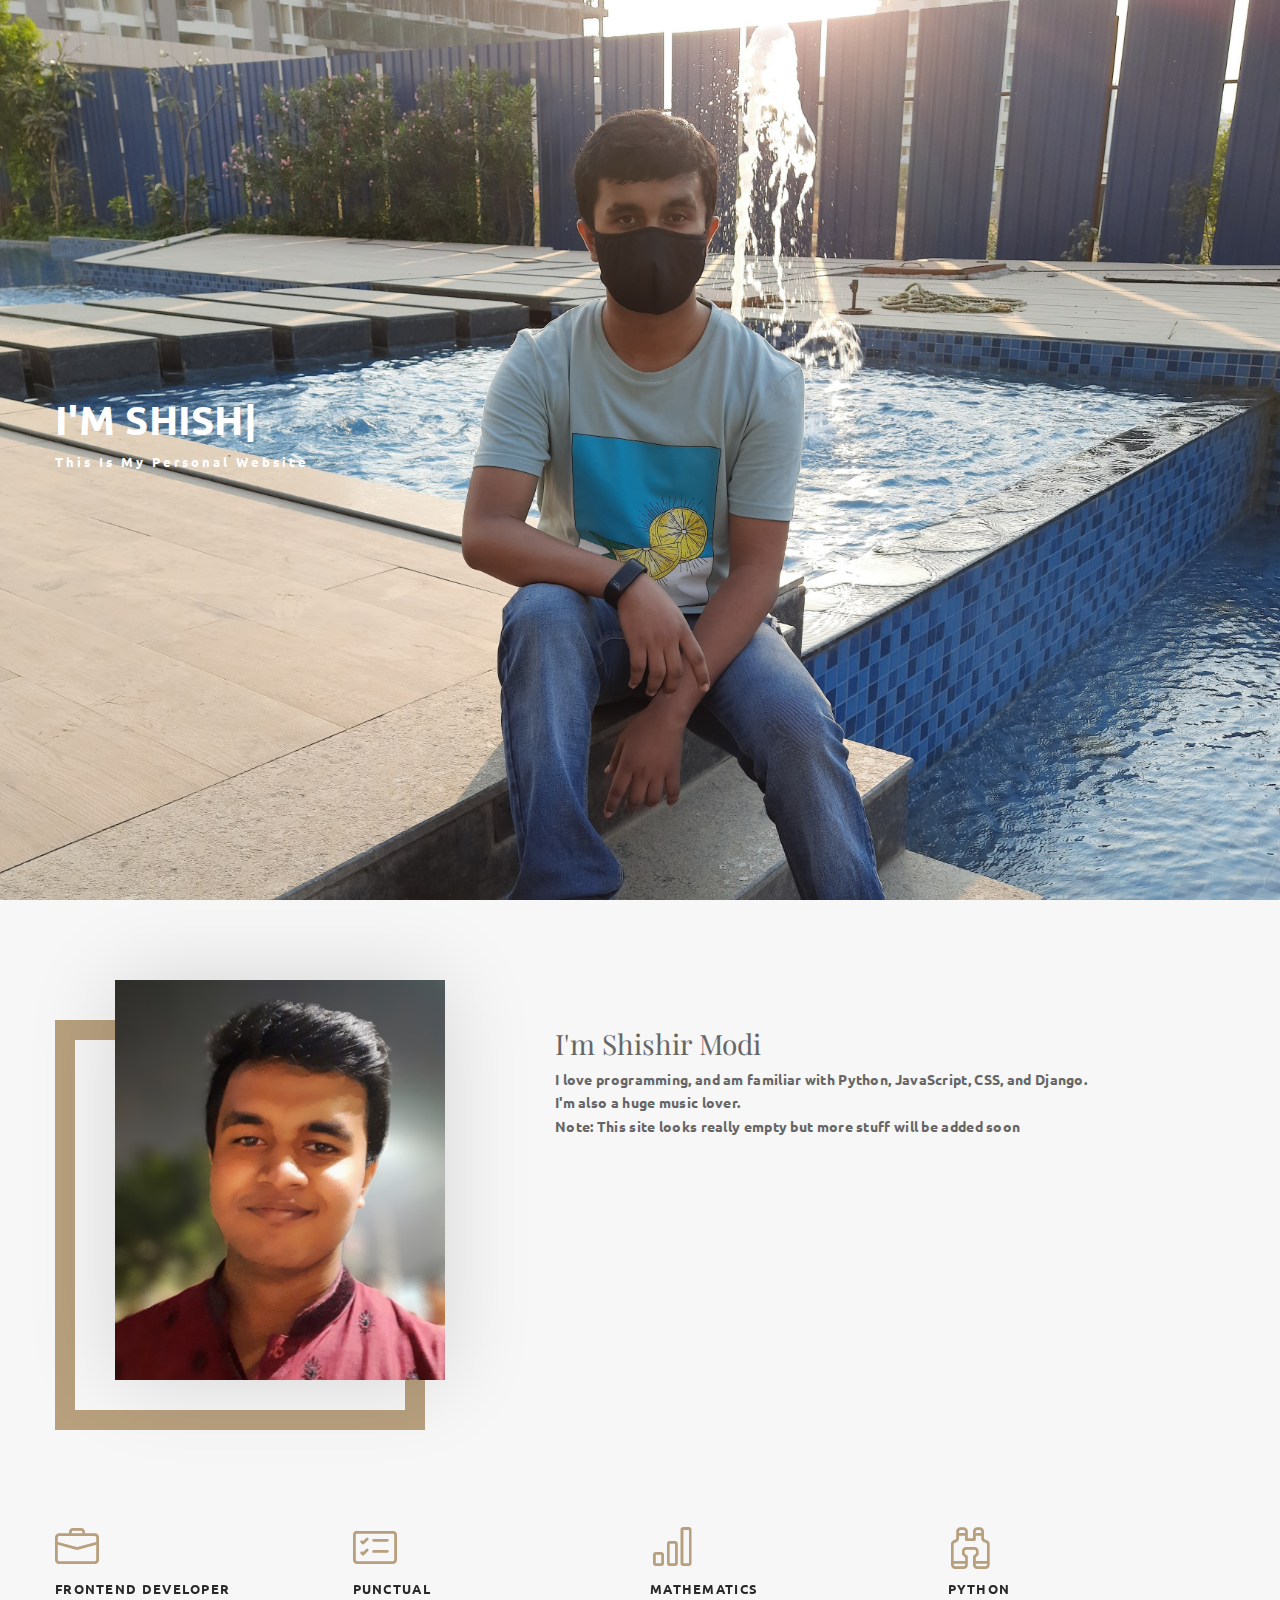
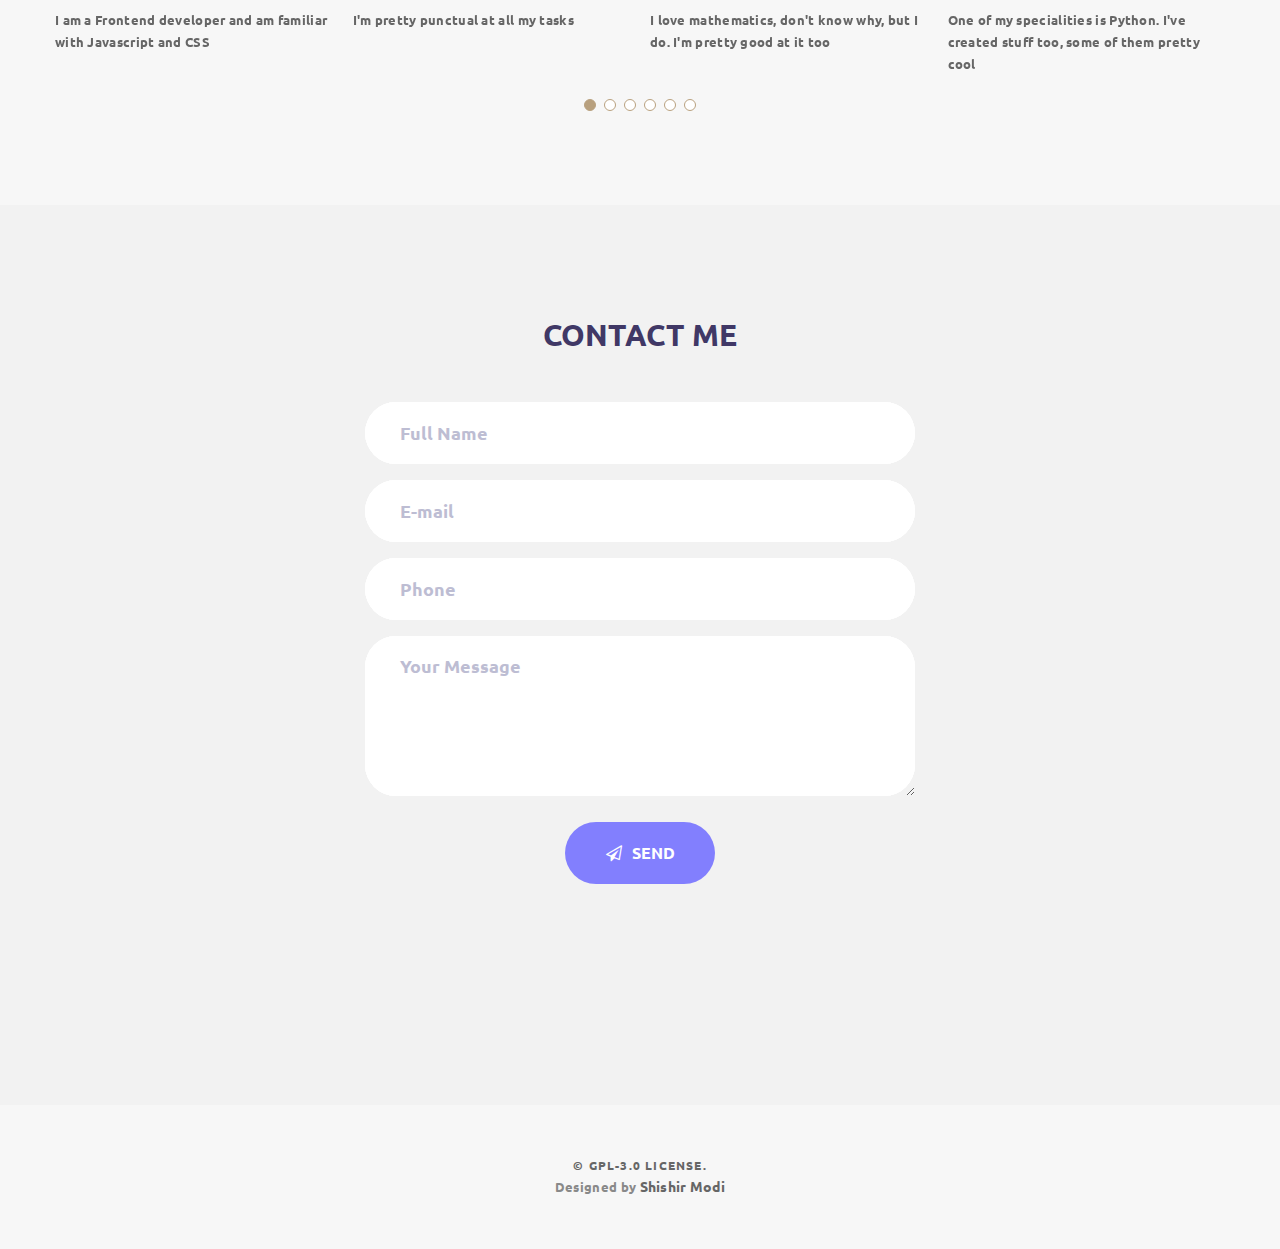
<file: index.html>
<!DOCTYPE html>
<html lang="en">

<head>
  <meta charset="utf-8">
  <meta content="width=device-width, initial-scale=1.0" name="viewport">
  <meta name="viewport" content="width=device-width, initial-scale=1">

  <title>Shishir Modi</title>
  <meta content="" name="description">
  <meta content="" name="keywords">

  <!-- Favicons -->
  <link rel="icon" type="image/png" href="images/icons/favicon.ico"/>
  <link href="assets/img/favicon.png" rel="icon">
  <link href="assets/img/apple-touch-icon.png" rel="apple-touch-icon">

  <!-- Fonts -->
  <link rel="stylesheet" type="text/css" href="fonts/font-awesome-4.7.0/css/font-awesome.min.css">
  <link href="https://fonts.googleapis.com/css?family=Poppins:300,300i,400,400i,500,500i,600,600i,700,700i|Playfair+Display:400,400i,500,500i,600,600i,700,700i,900,900i" rel="stylesheet">

  <!-- Vendor CSS Files -->
  <link href="assets/vendor/bootstrap/css/bootstrap.min.css" rel="stylesheet">
  <link href="assets/vendor/bootstrap-icons/bootstrap-icons.css" rel="stylesheet">
  <link href="assets/vendor/boxicons/css/boxicons.min.css" rel="stylesheet">
  <link href="assets/vendor/glightbox/css/glightbox.min.css" rel="stylesheet">
  <link href="assets/vendor/swiper/swiper-bundle.min.css" rel="stylesheet">
  <link rel="stylesheet" type="text/css" href="vendor/bootstrap/css/bootstrap.min.css">
  <link rel="stylesheet" type="text/css" href="vendor/animate/animate.css">
  <link rel="stylesheet" type="text/css" href="vendor/css-hamburgers/hamburgers.min.css">
  <link rel="stylesheet" type="text/css" href="vendor/animsition/css/animsition.min.css">
  <link rel="stylesheet" type="text/css" href="vendor/select2/select2.min.css">
  <link rel="stylesheet" type="text/css" href="vendor/daterangepicker/daterangepicker.css">


  <!-- Main CSS File -->
  <link href="assets/css/style.css" rel="stylesheet">
  <link rel="stylesheet" type="text/css" href="css/util.css">
  <link rel="stylesheet" type="text/css" href="css/main.css">
	
</head>

<body>

  <!-- ======= Header ======= -->
  <header id="header" class="fixed-top ">
    <div class="container d-flex align-items-center justify-content-between">

      <a href="index.html" class="logo"><img src="assets/img/logo.png" alt="" class="img-fluid"></a>

      <nav id="navbar" class="navbar">
        <ul>
          <li><a class="nav-link scrollto active" href="#hero">Home</a></li>
          <li><a class="nav-link scrollto" href="#about">About</a></li>
          <li><a class="nav-link scrollto" href="#contact">Contact</a></li>
        </ul>
        <i class="bi bi-list mobile-nav-toggle"></i>
      </nav><!-- .navbar -->

    </div>
  </header><!-- End Header -->

  <!-- ======= Hero Section ======= -->
  <div id="hero" class="home">

    <div class="container">
      <div class="hero-content">
        <h1>I'm <span class="typed" data-typed-items="Shishir Modi, a Designer, a Developer, a Music Lover"></span></h1>
        <p>This is my Personal Website</p>
      </div>
    </div>
  </div>
  <!-- End Hero -->

  <main id="main">

    <!-- ======= About Section ======= -->
    <div id="about" class="paddsection">
      <div class="container">
        <div class="row justify-content-between">

          <div class="col-lg-4 ">
            <div class="div-img-bg">
              <div class="about-img">
                <img src="assets/img/me.jpg" class="img-responsive" alt="me">
              </div>
            </div>
          </div>

          <div class="col-lg-7">
            <div class="about-descr">

              <p class="p-heading">I'm Shishir Modi</p>
              <p class="separator">I love programming, and am familiar with Python, JavaScript, CSS, and Django. I'm also a huge music lover.</p>
              <p class="seperator">Note: This site looks really empty but more stuff will be added soon</p>
            </div>

          </div>
        </div>
      </div>
    </div><!-- End About Section -->

    <!-- ======= Services Section ======= -->
    <div id="services">
      <div class="container">

        <div class="services-slider swiper-container" data-aos="fade-up" data-aos-delay="100">
          <div class="swiper-wrapper">

            <div class="swiper-slide">
              <div class="services-block">
                <i class="bi bi-briefcase"></i>
                <span>Frontend Developer</span>
                <p class="separator">I am a Frontend developer and am familiar with Javascript and CSS</p>
              </div>
            </div><!-- End testimonial item -->

            <div class="swiper-slide">
              <div class="services-block">
                <i class="bi bi-card-checklist"></i>
                <span>Punctual</span>
                <p class="separator">I'm pretty punctual at all my tasks</p>
              </div>
            </div><!-- End testimonial item -->

            <div class="swiper-slide">
              <div class="services-block">
                <i class="bi bi-bar-chart"></i>
                <span>Mathematics</span>
                <p class="separator">I love mathematics, don't know why, but I do. I'm pretty good at it too</p>
              </div>
            </div><!-- End testimonial item -->

            <div class="swiper-slide">
              <div class="services-block">
                <i class="bi bi-binoculars"></i>
                <span>Python</span>
                <p class="separator">One of my specialities is Python. I've created stuff too, some of them pretty cool</p>
              </div>
            </div><!-- End testimonial item -->

            <div class="swiper-slide">
              <div class="services-block">
                <i class="bi bi-brightness-high"></i>
                <span>Nature and Music Lover</span>
                <p class="separator">I am a huge fan of the wonders of nature. Combine it with music, and its the best experience!</p>
              </div>
            </div><!-- End testimonial item -->

            <div class="swiper-slide">
              <div class="services-block">
                <i class="bi bi-calendar4-week"></i>
                <span>Student</span>
                <p class="separator">I'm a student, currently in the 10th grade</p>
              </div>
            </div><!-- End testimonial item -->

          </div>
          <div class="swiper-pagination"></div>
        </div>

      </div>

    </div>
    <!-- End Services Section -->

  <!-- ======= Contact form starts here ======= -->
  
  <div id="contact" class="container-contact100">

		<div class="wrap-contact100">
			<form action="https://formspree.io/f/mnqokjng" method="POST" class="contact100-form validate-form">
				<span class="contact100-form-title">
					Contact Me
				</span>

				<div class="wrap-input100 validate-input" data-validate="Please enter your name">
					<input class="input100" type="text" name="name" placeholder="Full Name">
					<span class="focus-input100"></span>
				</div>

				<div class="wrap-input100 validate-input" data-validate = "Please enter your email: e@a.x">
					<input class="input100" type="text" name="email" placeholder="E-mail">
					<span class="focus-input100"></span>
				</div>

				<div class="wrap-input100 validate-input" data-validate = "Please enter your phone">
					<input class="input100" type="text" name="phone" placeholder="Phone">
					<span class="focus-input100"></span>
				</div>

				<div class="wrap-input100 validate-input" data-validate = "Please enter your message">
					<textarea class="input100" name="message" placeholder="Your Message"></textarea>
					<span class="focus-input100"></span>
				</div>

				<div class="container-contact100-form-btn">
					<button class="contact100-form-btn">
						<span>
							<i class="fa fa-paper-plane-o m-r-6" aria-hidden="true"></i>
							Send
						</span>
					</button>
				</div>
			</form>
		</div>
	</div>



	<div id="dropDownSelect1"></div>

<!--===============================================================================================-->
	<script src="vendor/jquery/jquery-3.2.1.min.js"></script>
<!--===============================================================================================-->
	<script src="vendor/animsition/js/animsition.min.js"></script>
<!--===============================================================================================-->
	<script src="vendor/bootstrap/js/popper.js"></script>
	<script src="vendor/bootstrap/js/bootstrap.min.js"></script>
<!--===============================================================================================-->
	<script src="vendor/select2/select2.min.js"></script>
<!--===============================================================================================-->
	<script src="vendor/daterangepicker/moment.min.js"></script>
	<script src="vendor/daterangepicker/daterangepicker.js"></script>
<!--===============================================================================================-->
	<script src="vendor/countdowntime/countdowntime.js"></script>
<!--===============================================================================================-->
	<script src="js/main.js"></script>

<!-- Global site tag (gtag.js) - Google Analytics -->
<script async src="https://www.googletagmanager.com/gtag/js?id=UA-23581568-13"></script>
<script>
  window.dataLayer = window.dataLayer || [];
  function gtag(){dataLayer.push(arguments);}
  gtag('js', new Date());

  gtag('config', 'UA-23581568-13');
</script>

  <!-- Contact form ends here-->

  </main><!-- End #main -->

  <!-- ======= Footer ======= -->
  <div id="footer" class="text-center">
    <div class="container">

      <p>&copy; GPL-3.0 License.</p>

      <div class="credits">
        Designed by <a href="https://github.com/ShishirModi">Shishir Modi</a>
      </div>

    </div>
  </div><!-- End Footer -->

  <a href="#" class="back-to-top d-flex align-items-center justify-content-center"><i class="bi bi-arrow-up-short"></i></a>

  <!-- Vendor JS Files -->
  <script src="assets/vendor/bootstrap/js/bootstrap.bundle.min.js"></script>
  <script src="assets/vendor/glightbox/js/glightbox.min.js"></script>
  <script src="assets/vendor/isotope-layout/isotope.pkgd.min.js"></script>
  <script src="assets/vendor/php-email-form/validate.js"></script>
  <script src="assets/vendor/swiper/swiper-bundle.min.js"></script>
  <script src="assets/vendor/typed.js/typed.min.js"></script>

  <!-- Template Main JS File -->
  <script src="assets/js/main.js"></script>

</body>

</html>
</file>
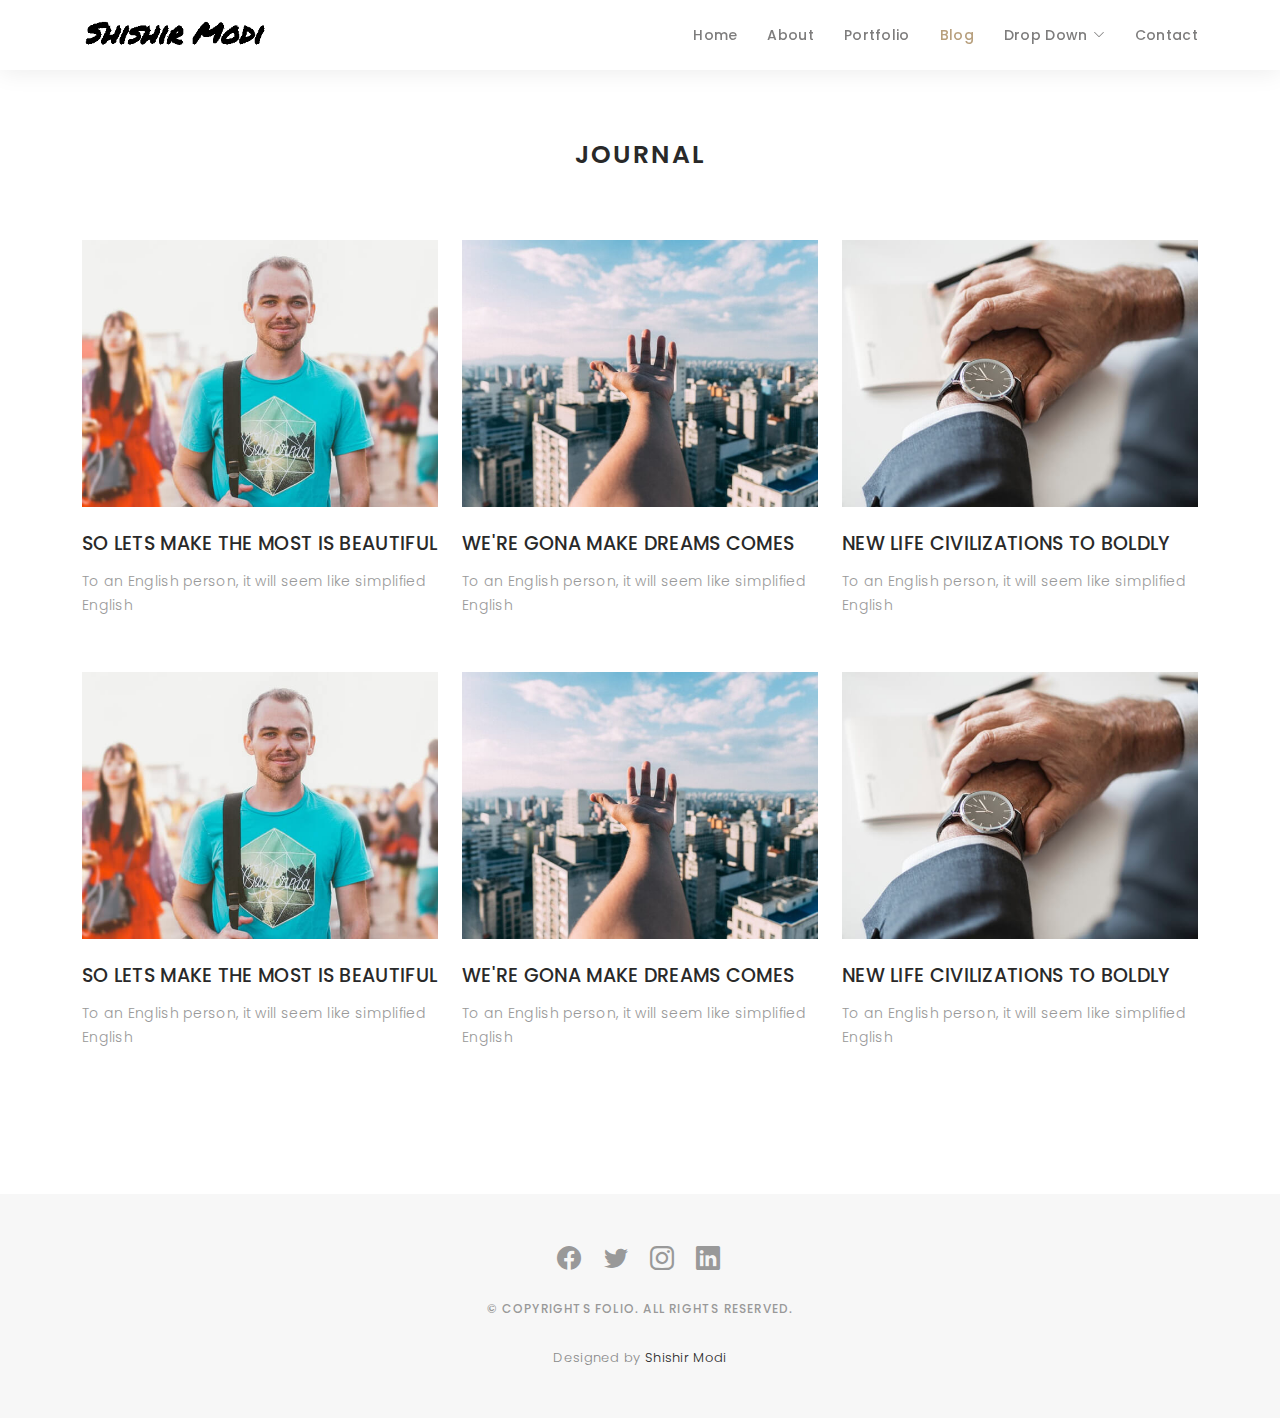
<file: blog-grid.html>
<!DOCTYPE html>
<html lang="en">

<head>
  <meta charset="utf-8">
  <meta content="width=device-width, initial-scale=1.0" name="viewport">

  <title>Folio Bootstrap Template - Blog Grid</title>
  <meta content="" name="description">
  <meta content="" name="keywords">

  <!-- Favicons -->
  <link href="assets/img/favicon.png" rel="icon">
  <link href="assets/img/apple-touch-icon.png" rel="apple-touch-icon">

  <!-- Google Fonts -->
  <link href="https://fonts.googleapis.com/css?family=Poppins:300,300i,400,400i,500,500i,600,600i,700,700i|Playfair+Display:400,400i,500,500i,600,600i,700,700i,900,900i" rel="stylesheet">

  <!-- Vendor CSS Files -->
  <link href="assets/vendor/bootstrap/css/bootstrap.min.css" rel="stylesheet">
  <link href="assets/vendor/bootstrap-icons/bootstrap-icons.css" rel="stylesheet">
  <link href="assets/vendor/boxicons/css/boxicons.min.css" rel="stylesheet">
  <link href="assets/vendor/glightbox/css/glightbox.min.css" rel="stylesheet">
  <link href="assets/vendor/swiper/swiper-bundle.min.css" rel="stylesheet">

  <!-- Template Main CSS File -->
  <link href="assets/css/style.css" rel="stylesheet">

</head>

<body>

  <!-- ======= Header ======= -->
  <header id="header" class="fixed-top header-inner-pages">
    <div class="container d-flex align-items-center justify-content-between">

      <a href="index.html" class="logo"><img src="assets/img/logo.png" alt="" class="img-fluid"></a>
      <!-- Uncomment below if you prefer to use an text logo -->
      <!-- <h1 class="logo"><a href="index.html">Folio</a></h1> -->

      <nav id="navbar" class="navbar">
        <ul>
          <li><a class="nav-link scrollto " href="#hero">Home</a></li>
          <li><a class="nav-link scrollto" href="#about">About</a></li>
          <li><a class="nav-link  scrollto" href="#portfolio">Portfolio</a></li>
          <li><a class="nav-link active  scrollto" href="#journal">Blog</a></li>
          <li class="dropdown"><a href="#"><span>Drop Down</span> <i class="bi bi-chevron-down"></i></a>
            <ul>
              <li><a href="#">Drop Down 1</a></li>
              <li class="dropdown"><a href="#"><span>Deep Drop Down</span> <i class="bi bi-chevron-right"></i></a>
                <ul>
                  <li><a href="#">Deep Drop Down 1</a></li>
                  <li><a href="#">Deep Drop Down 2</a></li>
                  <li><a href="#">Deep Drop Down 3</a></li>
                  <li><a href="#">Deep Drop Down 4</a></li>
                  <li><a href="#">Deep Drop Down 5</a></li>
                </ul>
              </li>
              <li><a href="#">Drop Down 2</a></li>
              <li><a href="#">Drop Down 3</a></li>
              <li><a href="#">Drop Down 4</a></li>
            </ul>
          </li>
          <li><a class="nav-link scrollto" href="#contact">Contact</a></li>
        </ul>
        <i class="bi bi-list mobile-nav-toggle"></i>
      </nav><!-- .navbar -->

    </div>
  </header><!-- End Header -->

  <main id="main">

    <!-- ======= Blog Grid ======= -->
    <div id="journal-blog" class="text-left  paddsections">

      <div class="container">
        <div class="section-title text-center">
          <h2>journal</h2>
        </div>
      </div>

      <div class="container">
        <div class="journal-block">
          <div class="row">

            <div class="col-lg-4 col-md-6">
              <div class="journal-info mb-30">

                <a href="blog-single.html"><img src="assets/img/blog-post-1.jpg" class="img-responsive" alt="img"></a>

                <div class="journal-txt">

                  <h4><a href="blog-single.html">SO LETS MAKE THE MOST IS BEAUTIFUL</a></h4>
                  <p class="separator">To an English person, it will seem like simplified English
                  </p>

                </div>

              </div>
            </div>

            <div class="col-lg-4 col-md-6">
              <div class="journal-info mb-30">

                <a href="blog-single.html"><img src="assets/img/blog-post-2.jpg" class="img-responsive" alt="img"></a>

                <div class="journal-txt">

                  <h4><a href="blog-single.html">WE'RE GONA MAKE DREAMS COMES</a></h4>
                  <p class="separator">To an English person, it will seem like simplified English
                  </p>

                </div>

              </div>
            </div>

            <div class="col-lg-4 col-md-6">
              <div class="journal-info mb-30">

                <a href="blog-single.html"><img src="assets/img/blog-post-3.jpg" class="img-responsive" alt="img"></a>

                <div class="journal-txt">

                  <h4><a href="blog-single.html">NEW LIFE CIVILIZATIONS TO BOLDLY</a></h4>
                  <p class="separator">To an English person, it will seem like simplified English
                  </p>

                </div>

              </div>
            </div>

            <div class="col-lg-4 col-md-6">
              <div class="journal-info mb-30">

                <a href="blog-single.html"><img src="assets/img/blog-post-1.jpg" class="img-responsive" alt="img"></a>

                <div class="journal-txt">

                  <h4><a href="blog-single.html">SO LETS MAKE THE MOST IS BEAUTIFUL</a></h4>
                  <p class="separator">To an English person, it will seem like simplified English
                  </p>

                </div>

              </div>
            </div>

            <div class="col-lg-4 col-md-6">
              <div class="journal-info mb-30">

                <a href="blog-single.html"><img src="assets/img/blog-post-2.jpg" class="img-responsive" alt="img"></a>

                <div class="journal-txt">

                  <h4><a href="blog-single.html">WE'RE GONA MAKE DREAMS COMES</a></h4>
                  <p class="separator">To an English person, it will seem like simplified English
                  </p>

                </div>

              </div>
            </div>

            <div class="col-lg-4 col-md-6">
              <div class="journal-info mb-30">

                <a href="blog-single.html"><img src="assets/img/blog-post-3.jpg" class="img-responsive" alt="img"></a>

                <div class="journal-txt">

                  <h4><a href="blog-single.html">NEW LIFE CIVILIZATIONS TO BOLDLY</a></h4>
                  <p class="separator">To an English person, it will seem like simplified English
                  </p>

                </div>

              </div>
            </div>

          </div>
        </div>
      </div>
    </div><!-- End Blog Grid -->

  </main><!-- End #main -->

  <!-- ======= Footer ======= -->
  <div id="footer" class="text-center">
    <div class="container">
      <div class="socials-media text-center">

        <ul class="list-unstyled">
          <li><a href="#"><i class="bi bi-facebook"></i></a></li>
          <li><a href="#"><i class="bi bi-twitter"></i></a></li>
          <li><a href="#"><i class="bi bi-instagram"></i></a></li>
          <li><a href="#"><i class="bi bi-linkedin"></i></a></li>
        </ul>

      </div>

      <p>&copy; Copyrights Folio. All rights reserved.</p>

      <div class="credits">
        Designed by <a href="https://github.com/ShishirModi">Shishir Modi</a>
      </div>

    </div>
  </div><!-- End Footer -->

  <a href="#" class="back-to-top d-flex align-items-center justify-content-center"><i class="bi bi-arrow-up-short"></i></a>

  <!-- Vendor JS Files -->
  <script src="assets/vendor/bootstrap/js/bootstrap.bundle.min.js"></script>
  <script src="assets/vendor/glightbox/js/glightbox.min.js"></script>
  <script src="assets/vendor/isotope-layout/isotope.pkgd.min.js"></script>
  <script src="assets/vendor/php-email-form/validate.js"></script>
  <script src="assets/vendor/swiper/swiper-bundle.min.js"></script>
  <script src="assets/vendor/typed.js/typed.min.js"></script>

  <!-- Template Main JS File -->
  <script src="assets/js/main.js"></script>

</body>

</html>
</file>
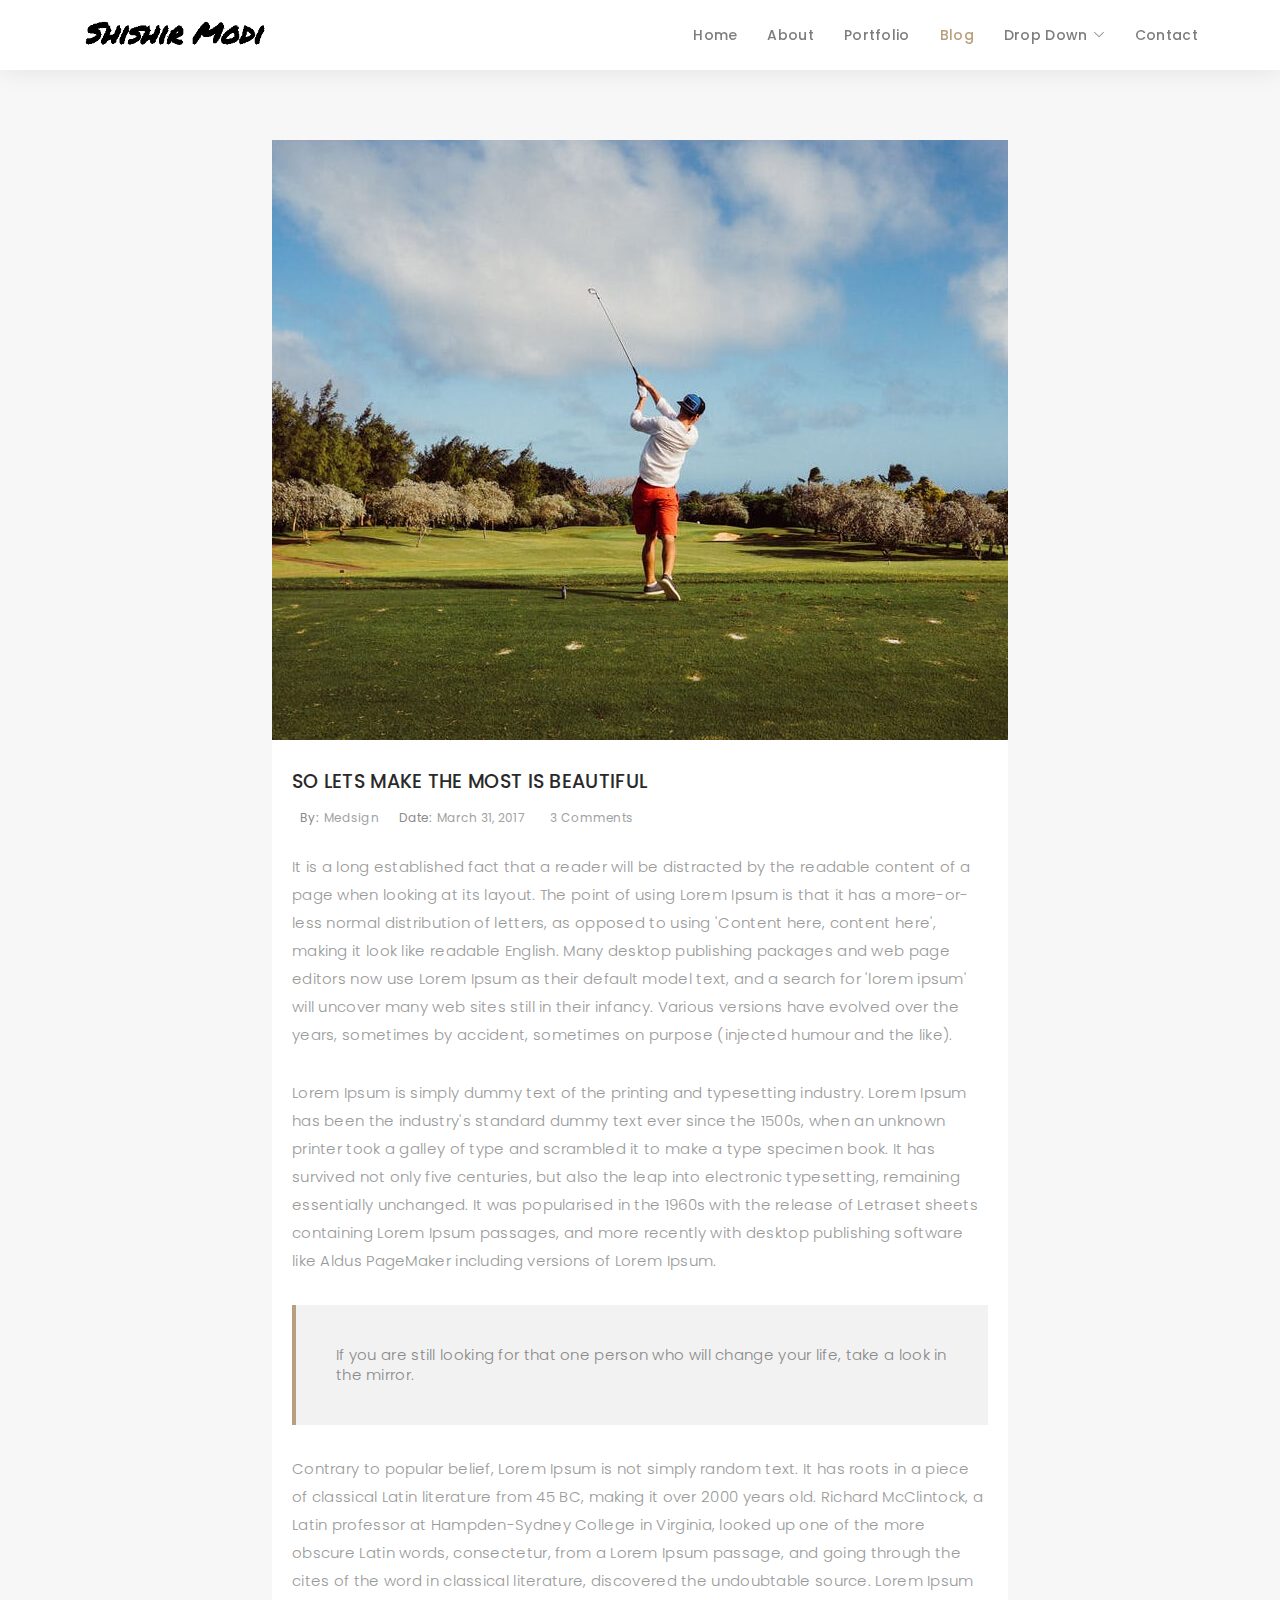
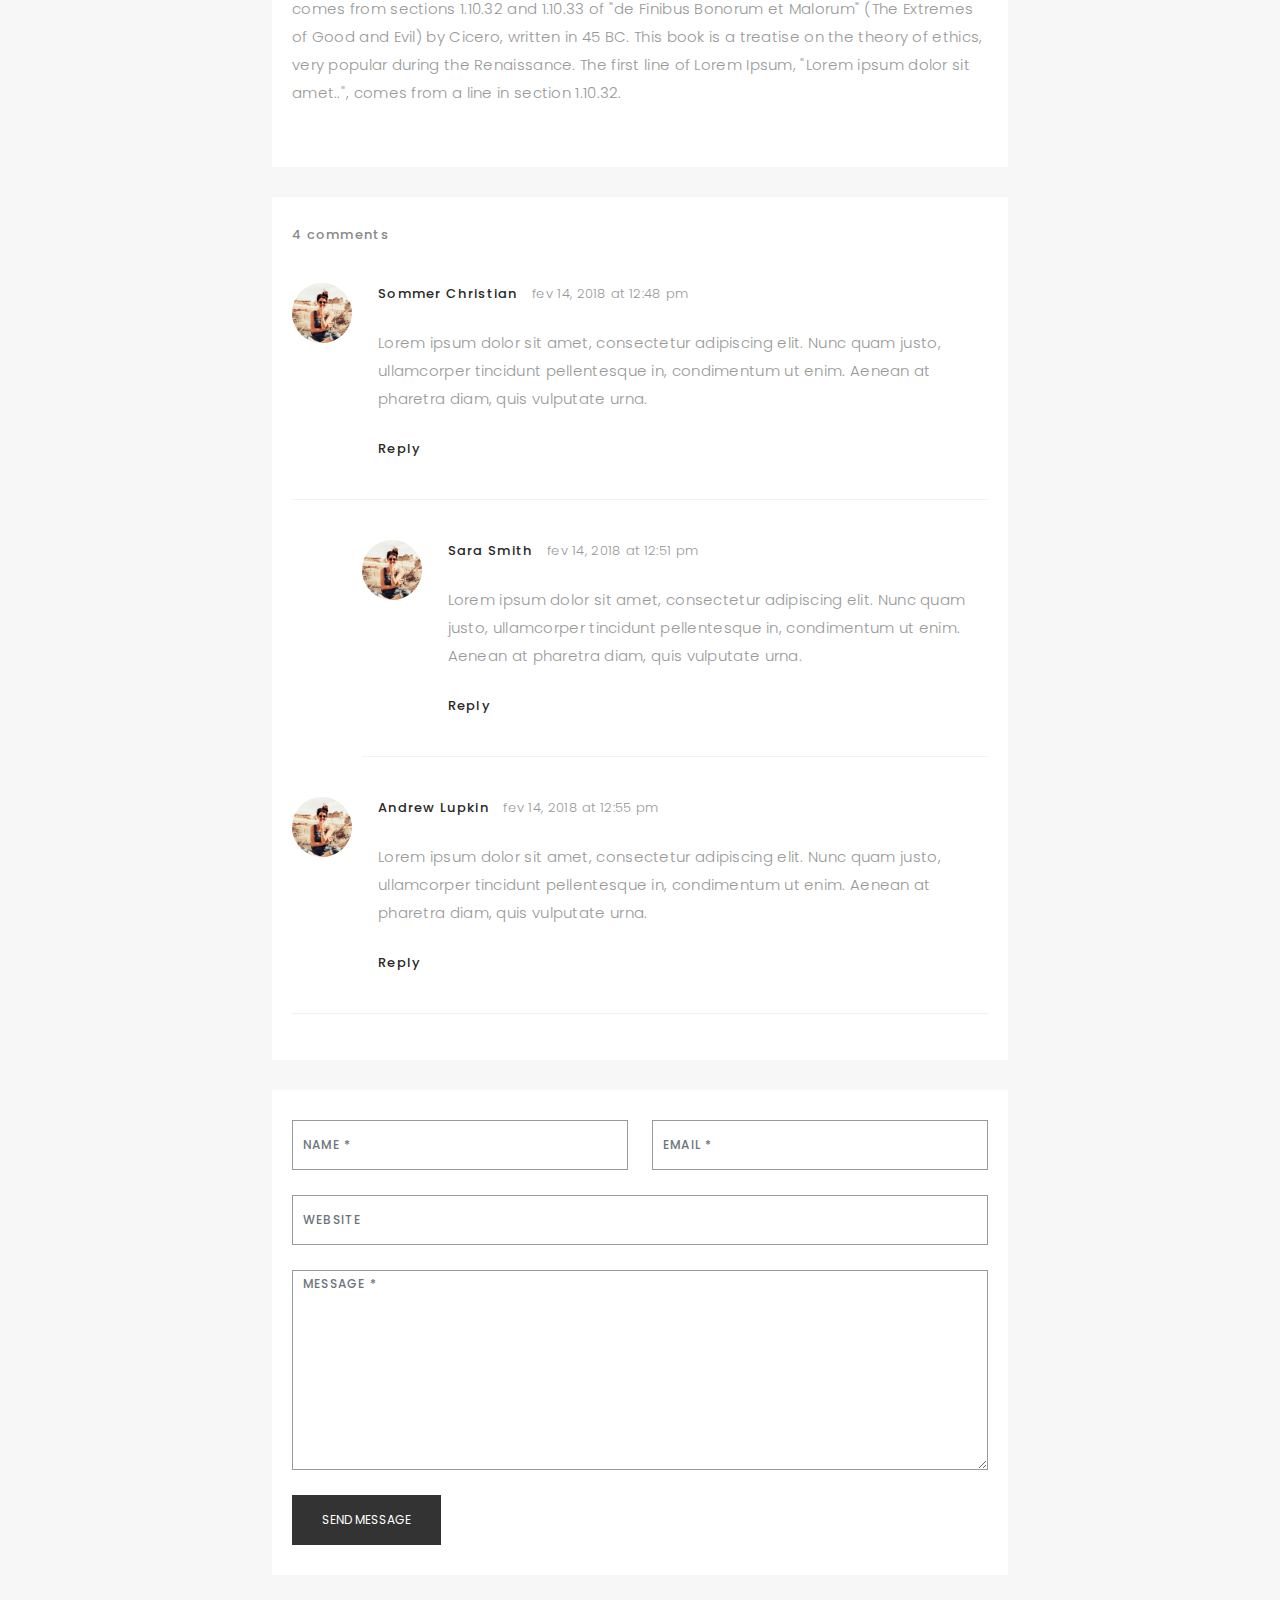
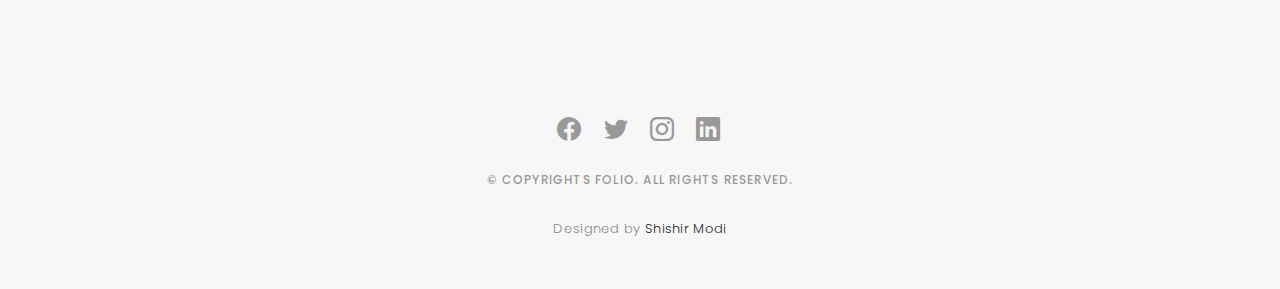
<file: blog-single.html>
<!DOCTYPE html>
<html lang="en">

<head>
  <meta charset="utf-8">
  <meta content="width=device-width, initial-scale=1.0" name="viewport">

  <title>Folio Bootstrap Template - Blog Single</title>
  <meta content="" name="description">
  <meta content="" name="keywords">

  <!-- Favicons -->
  <link href="assets/img/favicon.png" rel="icon">
  <link href="assets/img/apple-touch-icon.png" rel="apple-touch-icon">

  <!-- Google Fonts -->
  <link href="https://fonts.googleapis.com/css?family=Poppins:300,300i,400,400i,500,500i,600,600i,700,700i|Playfair+Display:400,400i,500,500i,600,600i,700,700i,900,900i" rel="stylesheet">

  <!-- Vendor CSS Files -->
  <link href="assets/vendor/bootstrap/css/bootstrap.min.css" rel="stylesheet">
  <link href="assets/vendor/bootstrap-icons/bootstrap-icons.css" rel="stylesheet">
  <link href="assets/vendor/boxicons/css/boxicons.min.css" rel="stylesheet">
  <link href="assets/vendor/glightbox/css/glightbox.min.css" rel="stylesheet">
  <link href="assets/vendor/swiper/swiper-bundle.min.css" rel="stylesheet">

  <!-- Template Main CSS File -->
  <link href="assets/css/style.css" rel="stylesheet">

</head>

<body>

  <!-- ======= Header ======= -->
  <header id="header" class="fixed-top header-inner-pages">
    <div class="container d-flex align-items-center justify-content-between">

      <a href="index.html" class="logo"><img src="assets/img/logo.png" alt="" class="img-fluid"></a>
      <!-- Uncomment below if you prefer to use an text logo -->
      <!-- <h1 class="logo"><a href="index.html">Folio</a></h1> -->

      <nav id="navbar" class="navbar">
        <ul>
          <li><a class="nav-link scrollto " href="#hero">Home</a></li>
          <li><a class="nav-link scrollto" href="#about">About</a></li>
          <li><a class="nav-link  scrollto" href="#portfolio">Portfolio</a></li>
          <li><a class="nav-link active  scrollto" href="#journal">Blog</a></li>
          <li class="dropdown"><a href="#"><span>Drop Down</span> <i class="bi bi-chevron-down"></i></a>
            <ul>
              <li><a href="#">Drop Down 1</a></li>
              <li class="dropdown"><a href="#"><span>Deep Drop Down</span> <i class="bi bi-chevron-right"></i></a>
                <ul>
                  <li><a href="#">Deep Drop Down 1</a></li>
                  <li><a href="#">Deep Drop Down 2</a></li>
                  <li><a href="#">Deep Drop Down 3</a></li>
                  <li><a href="#">Deep Drop Down 4</a></li>
                  <li><a href="#">Deep Drop Down 5</a></li>
                </ul>
              </li>
              <li><a href="#">Drop Down 2</a></li>
              <li><a href="#">Drop Down 3</a></li>
              <li><a href="#">Drop Down 4</a></li>
            </ul>
          </li>
          <li><a class="nav-link scrollto" href="#contact">Contact</a></li>
        </ul>
        <i class="bi bi-list mobile-nav-toggle"></i>
      </nav><!-- .navbar -->

    </div>
  </header><!-- End Header -->

  <main id="main">

    <!-- ======= Blog Single ======= -->
    <div class="main-content paddsection">
      <div class="container">
        <div class="row justify-content-center">
          <div class="col-md-8 col-md-offset-2">
            <div class="row">
              <div class="container-main single-main">
                <div class="col-md-12">
                  <div class="block-main mb-30">
                    <img src="assets/img/blog-post-big.jpg" class="img-responsive" alt="reviews2">
                    <div class="content-main single-post padDiv">
                      <div class="journal-txt">
                        <h4><a href="#">SO LETS MAKE THE MOST IS BEAUTIFUL</a></h4>
                      </div>
                      <div class="post-meta">
                        <ul class="list-unstyled mb-0">
                          <li class="author">by:<a href="#">medsign</a></li>
                          <li class="date">date:<a href="#">March 31, 2017</a></li>
                          <li class="commont"><i class="ion-ios-heart-outline"></i><a href="#">3 Comments</a></li>
                        </ul>
                      </div>
                      <p class="mb-30">It is a long established fact that a reader will be distracted by the readable content of a page when looking at its layout. The point of using Lorem Ipsum is that it has a more-or-less normal distribution of letters, as opposed to
                        using 'Content here, content here', making it look like readable English. Many desktop publishing packages and web page editors now use Lorem Ipsum as their default model text, and a search for 'lorem ipsum' will uncover many web
                        sites still in their infancy. Various versions have evolved over the years, sometimes by accident, sometimes on purpose (injected humour and the like).</p>
                      <p class="mb-30">Lorem Ipsum is simply dummy text of the printing and typesetting industry. Lorem Ipsum has been the industry's standard dummy text ever since the 1500s, when an unknown printer took a galley of type and scrambled it to make a type
                        specimen book. It has survived not only five centuries, but also the leap into electronic typesetting, remaining essentially unchanged. It was popularised in the 1960s with the release of Letraset sheets containing Lorem Ipsum passages,
                        and more recently with desktop publishing software like Aldus PageMaker including versions of Lorem Ipsum.</p>
                      <blockquote>If you are still looking for that one person who will change your life, take a look in the mirror.</blockquote>
                      <p class="mb-30">Contrary to popular belief, Lorem Ipsum is not simply random text. It has roots in a piece of classical Latin literature from 45 BC, making it over 2000 years old. Richard McClintock, a Latin professor at Hampden-Sydney College in
                        Virginia, looked up one of the more obscure Latin words, consectetur, from a Lorem Ipsum passage, and going through the cites of the word in classical literature, discovered the undoubtable source. Lorem Ipsum comes from sections
                        1.10.32 and 1.10.33 of "de Finibus Bonorum et Malorum" (The Extremes of Good and Evil) by Cicero, written in 45 BC. This book is a treatise on the theory of ethics, very popular during the Renaissance. The first line of Lorem Ipsum,
                        "Lorem ipsum dolor sit amet..", comes from a line in section 1.10.32.</p>
                    </div>
                  </div>
                </div>
                <div class="col-md-12">
                  <div class="comments text-left padDiv mb-30">
                    <div class="entry-comments">
                      <h6 class="mb-30">4 comments</h6>
                      <ul class="entry-comments-list list-unstyled">
                        <li>
                          <div class="entry-comments-item">
                            <img src="assets/img/avatar.jpg" class="entry-comments-avatar" alt="">
                            <div class="entry-comments-body">
                              <span class="entry-comments-author">Sommer Christian</span>
                              <span><a href="#">fev 14, 2018 at 12:48 pm</a></span>
                              <p class="mb-10">Lorem ipsum dolor sit amet, consectetur adipiscing elit. Nunc quam justo, ullamcorper tincidunt pellentesque in, condimentum ut enim. Aenean at pharetra diam, quis vulputate urna. </p>
                              <a class="rep" href="#">Reply</a>
                            </div>
                          </div>
                          <ul class="entry-comments-reply list-unstyled">
                            <li>
                              <div class="entry-comments-item">
                                <img src="assets/img/avatar.jpg" class="entry-comments-avatar" alt="">
                                <div class="entry-comments-body">
                                  <span class="entry-comments-author">Sara Smith</span>
                                  <span><a href="#">fev 14, 2018 at 12:51 pm</a></span>
                                  <p class="mb-10">Lorem ipsum dolor sit amet, consectetur adipiscing elit. Nunc quam justo, ullamcorper tincidunt pellentesque in, condimentum ut enim. Aenean at pharetra diam, quis vulputate urna.</p>
                                  <a class="rep" href="#">Reply</a>
                                </div>
                              </div>
                            </li>
                          </ul>
                        </li>
                        <li>
                          <div class="entry-comments-item">
                            <img src="assets/img/avatar.jpg" class="entry-comments-avatar" alt="">
                            <div class="entry-comments-body">
                              <span class="entry-comments-author">Andrew Lupkin</span>
                              <span><a href="#">fev 14, 2018 at 12:55 pm</a></span>
                              <p class="mb-10">Lorem ipsum dolor sit amet, consectetur adipiscing elit. Nunc quam justo, ullamcorper tincidunt pellentesque in, condimentum ut enim. Aenean at pharetra diam, quis vulputate urna. </p>
                              <a class="rep" href="#">Reply</a>
                            </div>
                          </div>
                        </li>
                      </ul>
                    </div>
                  </div>
                </div>
                <div class="col-lg-12">
                  <div class="cmt padDiv">
                    <form id="comment-form" method="post" action="" role="form">
                      <div class="row">
                        <div class="col-lg-6">
                          <div class="form-group">
                            <input id="form_name" type="text" name="name" class="form-control" placeholder="Name *" required="required">
                          </div>
                        </div>
                        <div class="col-lg-6">
                          <div class="form-group">
                            <input id="form_email" type="email" name="email" class="form-control" placeholder="email *" required="required">
                          </div>
                        </div>
                        <div class="col-md-12">
                          <div class="form-group">
                            <input id="form_name" type="text" name="website" class="form-control" placeholder="Website">
                          </div>
                        </div>
                        <div class="col-lg-12">
                          <div class="form-group">
                            <textarea id="form_message" name="message" class="form-control" placeholder="Message *" style="height: 200px;" required="required"></textarea>
                          </div>
                        </div>
                        <div class="col-lg-12">
                          <input type="submit" class="btn btn-defeault btn-send" value="Send message">
                        </div>
                      </div>
                    </form>
                  </div>
                </div>
              </div>
            </div>
          </div>
        </div>
      </div>
    </div><!-- End Blog Single -->

  </main><!-- End #main -->

  <!-- ======= Footer ======= -->
  <div id="footer" class="text-center">
    <div class="container">
      <div class="socials-media text-center">

        <ul class="list-unstyled">
          <li><a href="#"><i class="bi bi-facebook"></i></a></li>
          <li><a href="#"><i class="bi bi-twitter"></i></a></li>
          <li><a href="#"><i class="bi bi-instagram"></i></a></li>
          <li><a href="#"><i class="bi bi-linkedin"></i></a></li>
        </ul>

      </div>

      <p>&copy; Copyrights Folio. All rights reserved.</p>

      <div class="credits">
        Designed by <a href="https://github.com/ShishirModi">Shishir Modi</a>
      </div>

    </div>
  </div><!-- End Footer -->

  <a href="#" class="back-to-top d-flex align-items-center justify-content-center"><i class="bi bi-arrow-up-short"></i></a>

  <!-- Vendor JS Files -->
  <script src="assets/vendor/bootstrap/js/bootstrap.bundle.min.js"></script>
  <script src="assets/vendor/glightbox/js/glightbox.min.js"></script>
  <script src="assets/vendor/isotope-layout/isotope.pkgd.min.js"></script>
  <script src="assets/vendor/php-email-form/validate.js"></script>
  <script src="assets/vendor/swiper/swiper-bundle.min.js"></script>
  <script src="assets/vendor/typed.js/typed.min.js"></script>

  <!-- Template Main JS File -->
  <script src="assets/js/main.js"></script>

</body>

</html>
</file>
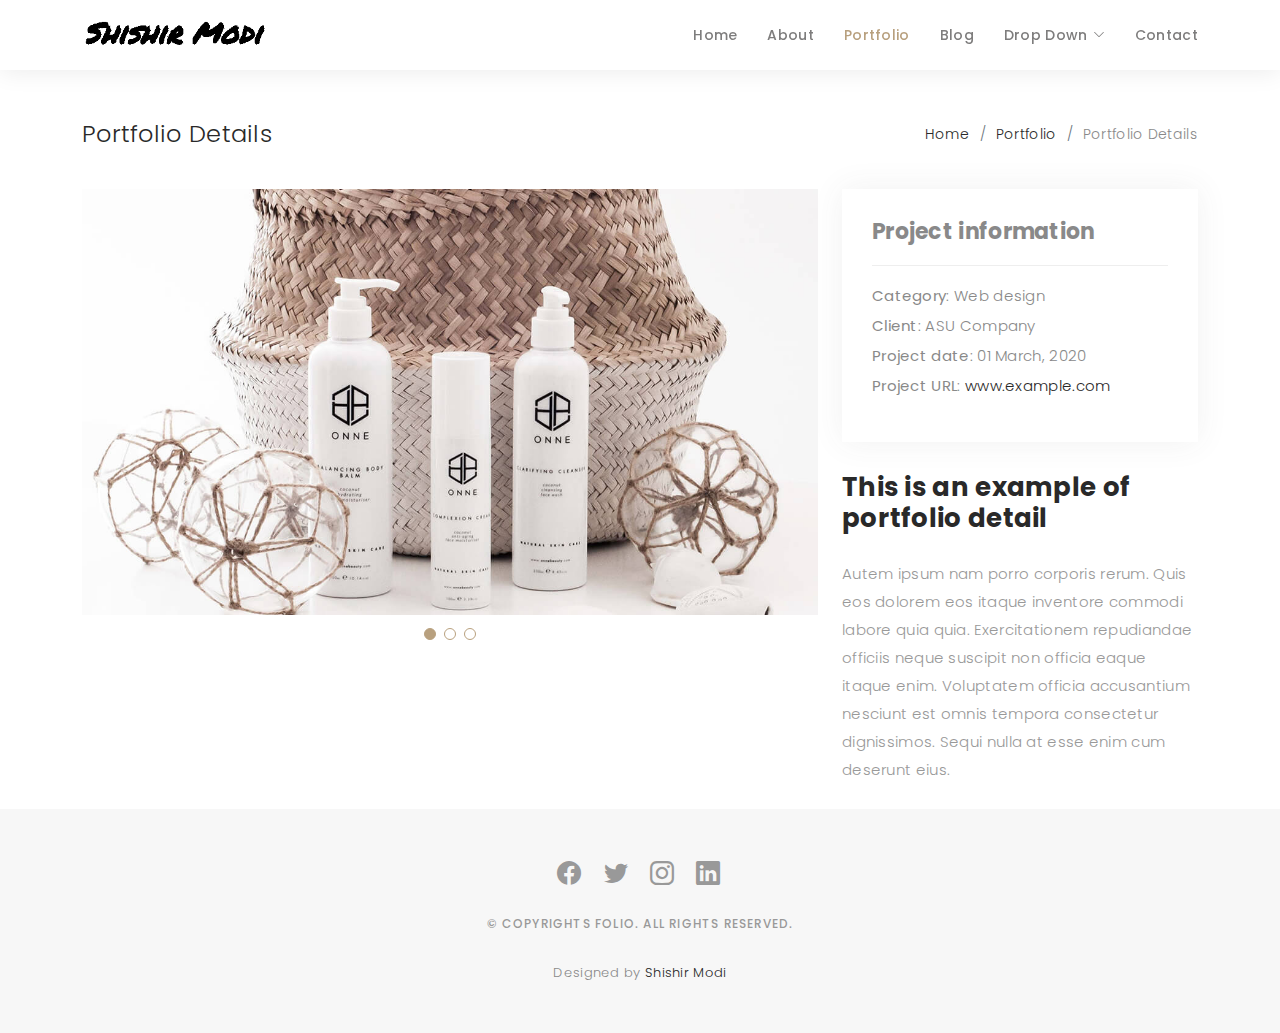
<file: portfolio-details.html>
<!DOCTYPE html>
<html lang="en">

<head>
  <meta charset="utf-8">
  <meta content="width=device-width, initial-scale=1.0" name="viewport">

  <title>Portfolio Details - Folio Bootstrap Template</title>
  <meta content="" name="description">
  <meta content="" name="keywords">

  <!-- Favicons -->
  <link href="assets/img/favicon.png" rel="icon">
  <link href="assets/img/apple-touch-icon.png" rel="apple-touch-icon">

  <!-- Google Fonts -->
  <link href="https://fonts.googleapis.com/css?family=Poppins:300,300i,400,400i,500,500i,600,600i,700,700i|Playfair+Display:400,400i,500,500i,600,600i,700,700i,900,900i" rel="stylesheet">

  <!-- Vendor CSS Files -->
  <link href="assets/vendor/bootstrap/css/bootstrap.min.css" rel="stylesheet">
  <link href="assets/vendor/bootstrap-icons/bootstrap-icons.css" rel="stylesheet">
  <link href="assets/vendor/boxicons/css/boxicons.min.css" rel="stylesheet">
  <link href="assets/vendor/glightbox/css/glightbox.min.css" rel="stylesheet">
  <link href="assets/vendor/swiper/swiper-bundle.min.css" rel="stylesheet">

  <!-- Template Main CSS File -->
  <link href="assets/css/style.css" rel="stylesheet">
</head>

<body>

  <!-- ======= Header ======= -->
  <header id="header" class="fixed-top header-inner-pages">
    <div class="container d-flex align-items-center justify-content-between">

      <a href="index.html" class="logo"><img src="assets/img/logo.png" alt="" class="img-fluid"></a>
      <!-- Uncomment below if you prefer to use an text logo -->
      <!-- <h1 class="logo"><a href="index.html">Folio</a></h1> -->

      <nav id="navbar" class="navbar">
        <ul>
          <li><a class="nav-link scrollto " href="#hero">Home</a></li>
          <li><a class="nav-link scrollto" href="#about">About</a></li>
          <li><a class="nav-link active  scrollto" href="#portfolio">Portfolio</a></li>
          <li><a class="nav-link  scrollto" href="#journal">Blog</a></li>
          <li class="dropdown"><a href="#"><span>Drop Down</span> <i class="bi bi-chevron-down"></i></a>
            <ul>
              <li><a href="#">Drop Down 1</a></li>
              <li class="dropdown"><a href="#"><span>Deep Drop Down</span> <i class="bi bi-chevron-right"></i></a>
                <ul>
                  <li><a href="#">Deep Drop Down 1</a></li>
                  <li><a href="#">Deep Drop Down 2</a></li>
                  <li><a href="#">Deep Drop Down 3</a></li>
                  <li><a href="#">Deep Drop Down 4</a></li>
                  <li><a href="#">Deep Drop Down 5</a></li>
                </ul>
              </li>
              <li><a href="#">Drop Down 2</a></li>
              <li><a href="#">Drop Down 3</a></li>
              <li><a href="#">Drop Down 4</a></li>
            </ul>
          </li>
          <li><a class="nav-link scrollto" href="#contact">Contact</a></li>
        </ul>
        <i class="bi bi-list mobile-nav-toggle"></i>
      </nav><!-- .navbar -->

    </div>
  </header><!-- End Header -->

  <main id="main">

    <!-- ======= Breadcrumbs Section ======= -->
    <section class="breadcrumbs">
      <div class="container">

        <div class="d-flex justify-content-between align-items-center">
          <h2>Portfolio Details</h2>
          <ol>
            <li><a href="index.html">Home</a></li>
            <li><a href="portfolio.html">Portfolio</a></li>
            <li>Portfolio Details</li>
          </ol>
        </div>

      </div>
    </section><!-- Breadcrumbs Section -->

    <!-- ======= Portfolio Details Section ======= -->
    <section id="portfolio-details" class="portfolio-details">
      <div class="container">

        <div class="row gy-4">

          <div class="col-lg-8">
            <div class="portfolio-details-slider swiper-container">
              <div class="swiper-wrapper align-items-center">

                <div class="swiper-slide">
                  <img src="assets/img/portfolio/portfolio-details-1.jpg" alt="">
                </div>

                <div class="swiper-slide">
                  <img src="assets/img/portfolio/portfolio-details-2.jpg" alt="">
                </div>

                <div class="swiper-slide">
                  <img src="assets/img/portfolio/portfolio-details-3.jpg" alt="">
                </div>

              </div>
              <div class="swiper-pagination"></div>
            </div>
          </div>

          <div class="col-lg-4">
            <div class="portfolio-info">
              <h3>Project information</h3>
              <ul>
                <li><strong>Category</strong>: Web design</li>
                <li><strong>Client</strong>: ASU Company</li>
                <li><strong>Project date</strong>: 01 March, 2020</li>
                <li><strong>Project URL</strong>: <a href="#">www.example.com</a></li>
              </ul>
            </div>
            <div class="portfolio-description">
              <h2>This is an example of portfolio detail</h2>
              <p>
                Autem ipsum nam porro corporis rerum. Quis eos dolorem eos itaque inventore commodi labore quia quia. Exercitationem repudiandae officiis neque suscipit non officia eaque itaque enim. Voluptatem officia accusantium nesciunt est omnis tempora consectetur dignissimos. Sequi nulla at esse enim cum deserunt eius.
              </p>
            </div>
          </div>

        </div>

      </div>
    </section><!-- End Portfolio Details Section -->

  </main><!-- End #main -->

  <!-- ======= Footer ======= -->
  <div id="footer" class="text-center">
    <div class="container">
      <div class="socials-media text-center">

        <ul class="list-unstyled">
          <li><a href="#"><i class="bi bi-facebook"></i></a></li>
          <li><a href="#"><i class="bi bi-twitter"></i></a></li>
          <li><a href="#"><i class="bi bi-instagram"></i></a></li>
          <li><a href="#"><i class="bi bi-linkedin"></i></a></li>
        </ul>

      </div>

      <p>&copy; Copyrights Folio. All rights reserved.</p>

      <div class="credits">
        Designed by <a href="https://github.com/ShishirModi">Shishir Modi</a>
      </div>

    </div>
  </div><!-- End Footer -->

  <a href="#" class="back-to-top d-flex align-items-center justify-content-center"><i class="bi bi-arrow-up-short"></i></a>

  <!-- Vendor JS Files -->
  <script src="assets/vendor/bootstrap/js/bootstrap.bundle.min.js"></script>
  <script src="assets/vendor/glightbox/js/glightbox.min.js"></script>
  <script src="assets/vendor/isotope-layout/isotope.pkgd.min.js"></script>
  <script src="assets/vendor/php-email-form/validate.js"></script>
  <script src="assets/vendor/swiper/swiper-bundle.min.js"></script>
  <script src="assets/vendor/typed.js/typed.min.js"></script>

  <!-- Template Main JS File -->
  <script src="assets/js/main.js"></script>

</body>

</html>
</file>
<file: vendor/daterangepicker/daterangepicker.css>
.daterangepicker {
  position: absolute;
  color: inherit;
  background-color: #fff;
  border-radius: 4px;
  width: 278px;
  padding: 4px;
  margin-top: 1px;
  top: 100px;
  left: 20px;
  /* Calendars */ }
  .daterangepicker:before, .daterangepicker:after {
    position: absolute;
    display: inline-block;
    border-bottom-color: rgba(0, 0, 0, 0.2);
    content: ''; }
  .daterangepicker:before {
    top: -7px;
    border-right: 7px solid transparent;
    border-left: 7px solid transparent;
    border-bottom: 7px solid #ccc; }
  .daterangepicker:after {
    top: -6px;
    border-right: 6px solid transparent;
    border-bottom: 6px solid #fff;
    border-left: 6px solid transparent; }
  .daterangepicker.opensleft:before {
    right: 9px; }
  .daterangepicker.opensleft:after {
    right: 10px; }
  .daterangepicker.openscenter:before {
    left: 0;
    right: 0;
    width: 0;
    margin-left: auto;
    margin-right: auto; }
  .daterangepicker.openscenter:after {
    left: 0;
    right: 0;
    width: 0;
    margin-left: auto;
    margin-right: auto; }
  .daterangepicker.opensright:before {
    left: 9px; }
  .daterangepicker.opensright:after {
    left: 10px; }
  .daterangepicker.dropup {
    margin-top: -5px; }
    .daterangepicker.dropup:before {
      top: initial;
      bottom: -7px;
      border-bottom: initial;
      border-top: 7px solid #ccc; }
    .daterangepicker.dropup:after {
      top: initial;
      bottom: -6px;
      border-bottom: initial;
      border-top: 6px solid #fff; }
  .daterangepicker.dropdown-menu {
    max-width: none;
    z-index: 3001; }
  .daterangepicker.single .ranges, .daterangepicker.single .calendar {
    float: none; }
  .daterangepicker.show-calendar .calendar {
    display: block; }
  .daterangepicker .calendar {
    display: none;
    max-width: 270px;
    margin: 4px; }
    .daterangepicker .calendar.single .calendar-table {
      border: none; }
    .daterangepicker .calendar th, .daterangepicker .calendar td {
      white-space: nowrap;
      text-align: center;
      min-width: 32px; }
  .daterangepicker .calendar-table {
    border: 1px solid #fff;
    padding: 4px;
    border-radius: 4px;
    background-color: #fff; }
  .daterangepicker table {
    width: 100%;
    margin: 0; }
  .daterangepicker td, .daterangepicker th {
    text-align: center;
    width: 20px;
    height: 20px;
    border-radius: 4px;
    border: 1px solid transparent;
    white-space: nowrap;
    cursor: pointer; }
    .daterangepicker td.available:hover, .daterangepicker th.available:hover {
      background-color: #eee;
      border-color: transparent;
      color: inherit; }
    .daterangepicker td.week, .daterangepicker th.week {
      font-size: 80%;
      color: #ccc; }
  .daterangepicker td.off, .daterangepicker td.off.in-range, .daterangepicker td.off.start-date, .daterangepicker td.off.end-date {
    background-color: #fff;
    border-color: transparent;
    color: #999; }
  .daterangepicker td.in-range {
    background-color: #ebf4f8;
    border-color: transparent;
    color: #000;
    border-radius: 0; }
  .daterangepicker td.start-date {
    border-radius: 4px 0 0 4px; }
  .daterangepicker td.end-date {
    border-radius: 0 4px 4px 0; }
  .daterangepicker td.start-date.end-date {
    border-radius: 4px; }
  .daterangepicker td.active, .daterangepicker td.active:hover {
    background-color: #357ebd;
    border-color: transparent;
    color: #fff; }
  .daterangepicker th.month {
    width: auto; }
  .daterangepicker td.disabled, .daterangepicker option.disabled {
    color: #999;
    cursor: not-allowed;
    text-decoration: line-through; }
  .daterangepicker select.monthselect, .daterangepicker select.yearselect {
    font-size: 12px;
    padding: 1px;
    height: auto;
    margin: 0;
    cursor: default; }
  .daterangepicker select.monthselect {
    margin-right: 2%;
    width: 56%; }
  .daterangepicker select.yearselect {
    width: 40%; }
  .daterangepicker select.hourselect, .daterangepicker select.minuteselect, .daterangepicker select.secondselect, .daterangepicker select.ampmselect {
    width: 50px;
    margin-bottom: 0; }
  .daterangepicker .input-mini {
    border: 1px solid #ccc;
    border-radius: 4px;
    color: #555;
    height: 30px;
    line-height: 30px;
    display: block;
    vertical-align: middle;
    margin: 0 0 5px 0;
    padding: 0 6px 0 28px;
    width: 100%; }
    .daterangepicker .input-mini.active {
      border: 1px solid #08c;
      border-radius: 4px; }
  .daterangepicker .daterangepicker_input {
    position: relative; }
    .daterangepicker .daterangepicker_input i {
      position: absolute;
      left: 8px;
      top: 8px; }
  .daterangepicker.rtl .input-mini {
    padding-right: 28px;
    padding-left: 6px; }
  .daterangepicker.rtl .daterangepicker_input i {
    left: auto;
    right: 8px; }
  .daterangepicker .calendar-time {
    text-align: center;
    margin: 5px auto;
    line-height: 30px;
    position: relative;
    padding-left: 28px; }
    .daterangepicker .calendar-time select.disabled {
      color: #ccc;
      cursor: not-allowed; }

.ranges {
  font-size: 11px;
  float: none;
  margin: 4px;
  text-align: left; }
  .ranges ul {
    list-style: none;
    margin: 0 auto;
    padding: 0;
    width: 100%; }
  .ranges li {
    font-size: 13px;
    background-color: #f5f5f5;
    border: 1px solid #f5f5f5;
    border-radius: 4px;
    color: #08c;
    padding: 3px 12px;
    margin-bottom: 8px;
    cursor: pointer; }
    .ranges li:hover {
      background-color: #08c;
      border: 1px solid #08c;
      color: #fff; }
    .ranges li.active {
      background-color: #08c;
      border: 1px solid #08c;
      color: #fff; }

/*  Larger Screen Styling */
@media (min-width: 564px) {
  .daterangepicker {
    width: auto; }
    .daterangepicker .ranges ul {
      width: 160px; }
    .daterangepicker.single .ranges ul {
      width: 100%; }
    .daterangepicker.single .calendar.left {
      clear: none; }
    .daterangepicker.single.ltr .ranges, .daterangepicker.single.ltr .calendar {
      float: left; }
    .daterangepicker.single.rtl .ranges, .daterangepicker.single.rtl .calendar {
      float: right; }
    .daterangepicker.ltr {
      direction: ltr;
      text-align: left; }
      .daterangepicker.ltr .calendar.left {
        clear: left;
        margin-right: 0; }
        .daterangepicker.ltr .calendar.left .calendar-table {
          border-right: none;
          border-top-right-radius: 0;
          border-bottom-right-radius: 0; }
      .daterangepicker.ltr .calendar.right {
        margin-left: 0; }
        .daterangepicker.ltr .calendar.right .calendar-table {
          border-left: none;
          border-top-left-radius: 0;
          border-bottom-left-radius: 0; }
      .daterangepicker.ltr .left .daterangepicker_input {
        padding-right: 12px; }
      .daterangepicker.ltr .calendar.left .calendar-table {
        padding-right: 12px; }
      .daterangepicker.ltr .ranges, .daterangepicker.ltr .calendar {
        float: left; }
    .daterangepicker.rtl {
      direction: rtl;
      text-align: right; }
      .daterangepicker.rtl .calendar.left {
        clear: right;
        margin-left: 0; }
        .daterangepicker.rtl .calendar.left .calendar-table {
          border-left: none;
          border-top-left-radius: 0;
          border-bottom-left-radius: 0; }
      .daterangepicker.rtl .calendar.right {
        margin-right: 0; }
        .daterangepicker.rtl .calendar.right .calendar-table {
          border-right: none;
          border-top-right-radius: 0;
          border-bottom-right-radius: 0; }
      .daterangepicker.rtl .left .daterangepicker_input {
        padding-left: 12px; }
      .daterangepicker.rtl .calendar.left .calendar-table {
        padding-left: 12px; }
      .daterangepicker.rtl .ranges, .daterangepicker.rtl .calendar {
        text-align: right;
        float: right; } }
@media (min-width: 730px) {
  .daterangepicker .ranges {
    width: auto; }
  .daterangepicker.ltr .ranges {
    float: left; }
  .daterangepicker.rtl .ranges {
    float: right; }
  .daterangepicker .calendar.left {
    clear: none !important; } }
</file>
<file: assets/css/style.css>
body {
  background: #ffffff;
  color: #898989;
  font-family: 'Poppins', helvetica;
  font-size: 15px;
  font-weight: 300;
  line-height: 20px;
  letter-spacing: 0.02em;
  overflow-x: hidden;
  margin: 0 auto;
  padding: 0;
  box-sizing: border-box;
}

h1, h2, h3, h4, h5, h6 {
  margin: 0;
}

h2 {
  color: #292929;
  font-weight: 600;
}

h4 {
  color: #292929;
  font-size: 14px;
  font-weight: 600;
}

a {
  color: #292929;
  text-decoration: none !important;
  transition: all 0.5s ease-in-out 0s;
}

a:hover {
  transition: all 0.5s ease-in-out 0s;
}

p {
  margin: 25px 0;
  padding: 0;
  font-size: 15px;
  color: #999999;
  line-height: 28px;
}

::-moz-selection {
  background: #b8a07e;
  color: #fff;
}

::selection {
  background: #b8a07e;
  color: #fff;
}

.btn {
  background: #333;
  border: medium none;
  border-radius: 0;
  color: #fff;
  font-size: 12px;
  height: 50px;
  line-height: 50px;
  padding: 0 30px;
  text-transform: uppercase;
}

.btn:hover, .btn:focus {
  color: #fff;
}

.padDiv {
  padding: 30px 20px;
}

.section-title {
  margin-bottom: 70px;
}

.section-title h2 {
  font-size: 25px;
  letter-spacing: 2px;
  text-transform: uppercase;
}

.form-control {
  background-color: transparent;
  border: 1px solid #999;
  border-radius: 0;
  color: #999999;
  font-size: 12px;
  font-weight: 500;
  height: 50px;
  letter-spacing: 0.1em;
  padding-left: 10px;
  margin: 0 0 25px 0;
  line-height: 14px;
  text-transform: uppercase;
}

.form-control:focus {
  box-shadow: none;
  outline: 0 none;
}

.paddsection {
  padding-top: 90px;
  padding-bottom: 90px;
}

.paddsections {
  padding-top: 90px;
  padding-bottom: 90px !important;
}

.hvr-shutter-in-horizontal::before {
  background: #333;
}

.hvr-shutter-in-horizontal:hover {
  background: #b8a07e;
}

.mb-30 {
  margin-bottom: 30px;
}

.main-content {
  padding-top: 140px;
}

/*--------------------------------------------------------------
# Back to top button
--------------------------------------------------------------*/
.back-to-top {
  position: fixed;
  visibility: hidden;
  opacity: 0;
  right: 15px;
  bottom: 15px;
  z-index: 996;
  background: #b8a07e;
  width: 40px;
  height: 40px;
  border-radius: 4px;
  transition: all 0.4s;
}

.back-to-top i {
  font-size: 28px;
  color: #fff;
  line-height: 0;
}

.back-to-top:hover {
  background: #c6b398;
  color: #fff;
}

.back-to-top.active {
  visibility: visible;
  opacity: 1;
}

/*--------------------------------------------------------------
# Header
--------------------------------------------------------------*/
#header {
  transition: all 0.5s;
  z-index: 997;
  padding: 15px 0;
  background-color: #fff;
  top: -100%;
  box-shadow: 0px 2px 25px rgba(0, 0, 0, 0.08);
}

#header.header-scrolled, #header.header-inner-pages {
  top: 0;
}

#header .logo {
  font-size: 30px;
  margin: 0;
  padding: 0;
  line-height: 1;
  font-weight: 600;
  letter-spacing: 1px;
  font-family: "Playfair Display", sans-serif;
  font-style: italic;
}

#header .logo a {
  color: #898989;
}

#header .logo img {
  max-height: 40px;
}

@media (max-width: 992px) {
  #header {
    border: 0;
  }
}

/*--------------------------------------------------------------
# Navigation Menu
--------------------------------------------------------------*/
/**
* Desktop Navigation 
*/
.navbar {
  padding: 0;
}

.navbar ul {
  margin: 0;
  padding: 0;
  display: flex;
  list-style: none;
  align-items: center;
}

.navbar li {
  position: relative;
}

.navbar a {
  display: flex;
  align-items: center;
  justify-content: space-between;
  padding: 10px 0 10px 30px;
  font-family: "Poppins", sans-serif;
  font-size: 14px;
  font-weight: 500;
  color: #7e7d7d;
  white-space: nowrap;
  transition: 0.3s;
}

.navbar a i {
  font-size: 12px;
  line-height: 0;
  margin-left: 5px;
}

.navbar a:hover, .navbar .active, .navbar li:hover > a {
  color: #b8a07e;
}

.navbar .dropdown ul {
  display: block;
  position: absolute;
  left: 30px;
  top: calc(100% + 30px);
  margin: 0;
  padding: 10px 0;
  z-index: 99;
  opacity: 0;
  visibility: hidden;
  background: #fff;
  box-shadow: 0px 0px 30px rgba(127, 137, 161, 0.25);
  transition: 0.3s;
}

.navbar .dropdown ul li {
  min-width: 200px;
}

.navbar .dropdown ul a {
  padding: 10px 20px;
  font-weight: 400;
}

.navbar .dropdown ul a i {
  font-size: 12px;
}

.navbar .dropdown ul a:hover, .navbar .dropdown ul .active:hover, .navbar .dropdown ul li:hover > a {
  color: #b8a07e;
}

.navbar .dropdown:hover > ul {
  opacity: 1;
  top: 100%;
  visibility: visible;
}

.navbar .dropdown .dropdown ul {
  top: 0;
  left: calc(100% - 30px);
  visibility: hidden;
}

.navbar .dropdown .dropdown:hover > ul {
  opacity: 1;
  top: 0;
  left: 100%;
  visibility: visible;
}

@media (max-width: 1366px) {
  .navbar .dropdown .dropdown ul {
    left: -90%;
  }
  .navbar .dropdown .dropdown:hover > ul {
    left: -100%;
  }
}

/**
* Mobile Navigation 
*/
.mobile-nav-toggle {
  color: #4b4a4a;
  font-size: 28px;
  cursor: pointer;
  display: none;
  line-height: 0;
  transition: 0.5s;
}

.mobile-nav-toggle.bi-x {
  color: #fff;
}

@media (max-width: 991px) {
  .mobile-nav-toggle {
    display: block;
  }
  .navbar ul {
    display: none;
  }
}

.navbar-mobile {
  position: fixed;
  overflow: hidden;
  top: 0;
  right: 0;
  left: 0;
  bottom: 0;
  background: rgba(49, 49, 49, 0.9);
  transition: 0.3s;
}

.navbar-mobile .mobile-nav-toggle {
  position: absolute;
  top: 15px;
  right: 15px;
}

.navbar-mobile ul {
  display: block;
  position: absolute;
  top: 55px;
  right: 15px;
  bottom: 15px;
  left: 15px;
  padding: 10px 0;
  border-radius: 10px;
  background-color: #fff;
  overflow-y: auto;
  transition: 0.3s;
}

.navbar-mobile a {
  padding: 10px 20px;
  font-size: 15px;
  color: #4b4a4a;
}

.navbar-mobile a:hover, .navbar-mobile .active, .navbar-mobile li:hover > a {
  color: #b8a07e;
}

.navbar-mobile .getstarted {
  margin: 15px;
}

.navbar-mobile .dropdown ul {
  position: static;
  display: none;
  margin: 10px 20px;
  padding: 10px 0;
  z-index: 99;
  opacity: 1;
  visibility: visible;
  background: #fff;
  box-shadow: 0px 0px 30px rgba(127, 137, 161, 0.25);
}

.navbar-mobile .dropdown ul li {
  min-width: 200px;
}

.navbar-mobile .dropdown ul a {
  padding: 10px 20px;
}

.navbar-mobile .dropdown ul a i {
  font-size: 12px;
}

.navbar-mobile .dropdown ul a:hover, .navbar-mobile .dropdown ul .active:hover, .navbar-mobile .dropdown ul li:hover > a {
  color: #b8a07e;
}

.navbar-mobile .dropdown > .dropdown-active {
  display: block;
}

/*--------------------------------------------------------------
# Hero
--------------------------------------------------------------*/
#hero {
  background: url("../img/home-bg.jpg") repeat scroll center center/cover;
  height: 100vh;
  width: 100%;
}

#hero .hero-content {
  height: 100vh;
  text-align: left;
  width: 100%;
  display: flex;
  justify-content: center;
  flex-direction: column;
}

.hero-content h1 {
  font-size: 40px;
  font-weight: 700;
  margin-bottom: 10px;
  text-transform: uppercase;
  color: #fff;
}

.hero-content p {
  font-size: 13px;
  letter-spacing: 3px;
  margin-top: 0;
  margin-bottom: 30px;
  text-transform: capitalize;
  color: #fff;
  font-weight: 500;
}

.hero-content .list-social li {
  float: left;
  margin-right: 20px;
}

.hero-content .list-social li i {
  color: #fff;
  font-size: 15px;
}

/*--------------------------------------------------------------
# Breadcrumbs
--------------------------------------------------------------*/
.breadcrumbs {
  padding: 120px 0 0 0;
  background-color: white;
  min-height: 40px;
}

@media (max-width: 992px) {
  .breadcrumbs {
    padding-top: 100px;
  }
}

.breadcrumbs h2 {
  font-size: 24px;
  font-weight: 300;
  margin: 0;
}

@media (max-width: 992px) {
  .breadcrumbs h2 {
    margin: 0 0 10px 0;
  }
}

.breadcrumbs ol {
  display: flex;
  flex-wrap: wrap;
  list-style: none;
  padding: 0;
  margin: 0;
  font-size: 14px;
}

.breadcrumbs ol li + li {
  padding-left: 10px;
}

.breadcrumbs ol li + li::before {
  display: inline-block;
  padding-right: 10px;
  color: #6c757d;
  content: "/";
}

@media (max-width: 768px) {
  .breadcrumbs .d-flex {
    display: block !important;
  }
  .breadcrumbs ol {
    display: block;
  }
  .breadcrumbs ol li {
    display: inline-block;
  }
}

/*-----------------------------------------------------------------------------------*/
/*  About
/*-----------------------------------------------------------------------------------*/
#about {
  width: 100%;
  height: auto;
  background: #f7f7f7;
  padding-top: 120px;
}

#about .div-img-bg {
  padding-bottom: 30px;
  border: 20px solid #b8a07e;
}

#about .div-img-bg .about-img img {
  width: 100%;
  box-shadow: 0px 0px 85px 0px rgba(0, 0, 0, 0.14);
  margin-top: -60px;
  margin-left: 40px;
  height: 400px;
  -o-object-fit: cover;
  object-fit: cover;
}

#about .about-descr .p-heading {
  font-family: 'Playfair Display', serif;
  font-size: 28px;
  text-align: left;
}

#about .about-descr .separator {
  max-width: 80%;
  margin-bottom: 0;
  text-align: left;
}

/*--------------------------------------------------------------
# Services
--------------------------------------------------------------*/
#services {
  background: #f7f7f7;
  position: relative;
  padding-bottom: 80px;
}

.services-block span {
  margin: 10px 0;
  position: relative;
  font-size: 13px;
  color: #292929;
  letter-spacing: 0.1em;
  font-weight: 500;
  text-transform: uppercase;
  display: block;
}

.services-block .separator {
  margin: 0;
  font-size: 13px;
  line-height: 22px;
}

.services-block i {
  font-size: 44px;
  color: #b8a07e;
  line-height: 44px;
}

.services-slider .swiper-pagination {
  margin-top: 30px;
  position: relative;
}

.services-slider .swiper-pagination .swiper-pagination-bullet {
  width: 12px;
  height: 12px;
  background-color: #fff;
  opacity: 1;
  border: 1px solid #b8a07e;
}

.services-slider .swiper-pagination .swiper-pagination-bullet-active {
  background-color: #b8a07e;
}

/*--------------------------------------------------------------
# Portfolio
--------------------------------------------------------------*/
#portfolio {
  position: relative;
  padding-bottom: 50px;
}

#portfolio #portfolio-flters {
  padding: 0;
  margin: 0 auto 35px auto;
  list-style: none;
  text-align: center;
  border-radius: 50px;
  padding: 2px 15px;
}

#portfolio #portfolio-flters li {
  cursor: pointer;
  display: inline-block;
  padding: 10px 15px 8px 15px;
  font-size: 14px;
  font-weight: 600;
  line-height: 1;
  text-transform: uppercase;
  color: #999999;
  margin-bottom: 5px;
  transition: all 0.3s ease-in-out;
}

#portfolio #portfolio-flters li:hover, #portfolio #portfolio-flters li.filter-active {
  color: #b8a07e;
}

#portfolio #portfolio-flters li:last-child {
  margin-right: 0;
}

#portfolio .portfolio-item {
  margin-bottom: 30px;
}

#portfolio .portfolio-item .portfolio-info {
  opacity: 0;
  position: absolute;
  left: 30px;
  right: 30px;
  bottom: 0;
  z-index: 3;
  transition: all ease-in-out 0.3s;
  background: rgba(255, 255, 255, 0.9);
  padding: 15px;
}

#portfolio .portfolio-item .portfolio-info h4 {
  font-size: 18px;
  color: #666;
  font-weight: 600;
  margin-bottom: 10px;
}

#portfolio .portfolio-item .portfolio-info p {
  color: #999;
  font-size: 14px;
  margin: 0;
  padding: 0;
}

#portfolio .portfolio-item .portfolio-info .preview-link, #portfolio .portfolio-item .portfolio-info .details-link {
  position: absolute;
  right: 40px;
  font-size: 24px;
  top: calc(50% - 18px);
  color: #b8a07e;
}

#portfolio .portfolio-item .portfolio-info .preview-link:hover, #portfolio .portfolio-item .portfolio-info .details-link:hover {
  color: #cab89f;
}

#portfolio .portfolio-item .portfolio-info .details-link {
  right: 10px;
}

#portfolio .portfolio-item:hover .portfolio-info {
  opacity: 1;
  bottom: 20px;
}

/*--------------------------------------------------------------
# Portfolio Details
--------------------------------------------------------------*/
.portfolio-details {
  padding-top: 40px;
}

.portfolio-details .portfolio-details-slider img {
  width: 100%;
}

.portfolio-details .portfolio-details-slider .swiper-pagination {
  margin-top: 20px;
  position: relative;
}

.portfolio-details .portfolio-details-slider .swiper-pagination .swiper-pagination-bullet {
  width: 12px;
  height: 12px;
  background-color: #fff;
  opacity: 1;
  border: 1px solid #b8a07e;
}

.portfolio-details .portfolio-details-slider .swiper-pagination .swiper-pagination-bullet-active {
  background-color: #b8a07e;
}

.portfolio-details .portfolio-info {
  padding: 30px;
  box-shadow: 0px 0 30px rgba(75, 74, 74, 0.08);
}

.portfolio-details .portfolio-info h3 {
  font-size: 22px;
  font-weight: 700;
  margin-bottom: 20px;
  padding-bottom: 20px;
  border-bottom: 1px solid #eee;
}

.portfolio-details .portfolio-info ul {
  list-style: none;
  padding: 0;
  font-size: 15px;
}

.portfolio-details .portfolio-info ul li + li {
  margin-top: 10px;
}

.portfolio-details .portfolio-description {
  padding-top: 30px;
}

.portfolio-details .portfolio-description h2 {
  font-size: 26px;
  font-weight: 700;
  margin-bottom: 20px;
}

.portfolio-details .portfolio-description p {
  padding: 0;
}

/*--------------------------------------------------------------
# Journal
--------------------------------------------------------------*/
#journal, #journal-blog {
  height: auto;
  width: 100%;
  background: #f7f7f7;
  padding-bottom: 60px;
  position: relative;
}

#journal-blog {
  background: #fff;
  padding-bottom: 30px;
}

#journal .journal-block {
  display: inline-block;
  height: auto;
  width: 100%;
}

#journal .journal-block .journal-info {
  position: relative;
}

.journal-block .journal-info img {
  max-width: 100%;
}

.journal-block .journal-info .journal-txt {
  padding: 25px 0px;
  position: relative;
}

.journal-block .journal-info .journal-txt h4 a {
  display: block;
  font-size: 19px;
  line-height: 24px;
  margin: 0 0 13px 0;
  font-weight: 500;
  color: #292929;
  transition: all 0.5s ease-in-out 0s;
}

.journal-block .journal-info .journal-txt h4 a:hover {
  color: #b8a07e;
  transition: all 0.5s ease-in-out 0s;
}

.journal-block .journal-info .journal-txt p {
  margin: 0;
  font-size: 14px;
  line-height: 24px;
}

/*--------------------------------------------------------------
# Journal
--------------------------------------------------------------*/
#contact {
  height: auto;
  width: 100%;
}

.contact-details {
  list-style: none;
  margin: 0;
  padding: 0;
}

.contact-details li {
  padding-bottom: 10px;
}

#contact input, #contact textarea {
  width: 100%;
  margin-bottom: 5px;
}

#contact textarea {
  min-height: 160px;
}

.php-email-form .error-message {
  display: none;
  color: #fff;
  background: #ed3c0d;
  text-align: left;
  padding: 15px;
  margin-bottom: 15px;
  font-weight: 600;
}

.php-email-form .error-message br + br {
  margin-top: 25px;
}

.php-email-form .sent-message {
  display: none;
  color: #fff;
  background: #18d26e;
  text-align: center;
  padding: 15px;
  font-weight: 600;
  margin-bottom: 15px;
}

.php-email-form .loading {
  display: none;
  background: #fff;
  text-align: center;
  padding: 15px;
  margin-bottom: 15px;
}

.php-email-form .loading:before {
  content: "";
  display: inline-block;
  border-radius: 50%;
  width: 24px;
  height: 24px;
  margin: 0 10px -6px 0;
  border: 3px solid #18d26e;
  border-top-color: #eee;
  -webkit-animation: animate-loading 1s linear infinite;
  animation: animate-loading 1s linear infinite;
}

@-webkit-keyframes animate-loading {
  0% {
    transform: rotate(0deg);
  }
  100% {
    transform: rotate(360deg);
  }
}

@keyframes animate-loading {
  0% {
    transform: rotate(0deg);
  }
  100% {
    transform: rotate(360deg);
  }
}

/*--------------------------------------------------------------
# Blog
--------------------------------------------------------------*/
/*  Navbar fixd page */
.subpage-nav {
  display: block !important;
}

/*-----------------------------------------------------------------------------------*/
/*  /* Single page */
/*-----------------------------------------------------------------------------------*/
#journal-blog {
  padding-top: 140px;
}

/* main content */
.main-content {
  background: #f7f7f7;
}

.main-content .container-main {
  display: inline-block;
  width: 100%;
}

.main-content .container-main .block-main {
  margin-bottom: 30px;
  overflow: hidden;
}

.container-main .block-main .content-main {
  background: #fff none repeat scroll 0 0;
  display: inline-block;
  width: 100%;
}

.journal-txt h4 a {
  display: block;
  font-size: 19px;
  line-height: 24px;
  margin: 0 0 13px 0;
  font-weight: 500;
  color: #292929;
  transition: all 0.5s ease-in-out 0s;
}

.journal-txt h4 a:hover {
  color: #b8a07e;
  transition: all 0.5s ease-in-out 0s;
}

.post-meta ul li {
  font-size: 12px;
  font-weight: normal;
  margin-left: 8px;
  margin-right: 8px;
  text-transform: capitalize;
  display: inline-block;
  float: none;
}

.content-main .post-meta a {
  color: #a2a2a2;
  margin-left: 5px;
}

/* Commonts */
.comments {
  background: #fff;
}

.entry-comments h6 {
  margin-right: 10px;
  font-size: 13px;
  letter-spacing: 0.1em;
  font-weight: 500;
}

.entry-comments-item {
  margin-top: 40px;
  padding-bottom: 40px;
  border-bottom: 1px solid #f2f2f2;
}

.entry-comments-avatar {
  position: absolute;
  display: block;
  border-radius: 50%;
  width: 60px;
  height: 60px;
}

.entry-comments-body {
  padding-left: 86px;
}

.entry-comments-author {
  margin-right: 10px;
  font-size: 13px;
  color: #292929;
  letter-spacing: 0.1em;
  font-weight: 500;
}

.rep {
  font-size: 13px;
  color: #292929;
  letter-spacing: 0.1em;
  font-weight: 500;
  text-transform: capitalize;
}

.entry-comments span a {
  font-size: 13px;
  color: #999;
}

.entry-comments-reply {
  padding-left: 10%;
}

/* Commonts form */
.cmt {
  background: #fff;
}

blockquote {
  padding: 40px;
  background-color: #f2f2f2;
  margin: 30px 0;
  border: none;
  border-left: 4px solid #b8a07e;
}

/*--------------------------------------------------------------
# Footer
--------------------------------------------------------------*/
#footer {
  background: #f7f7f7;
  padding-top: 50px;
  padding-bottom: 50px;
}

#footer .socials-media {
  width: 100%;
}

#footer .socials-media ul {
  display: inline-block;
  float: none;
  margin: 0 0 20px 0;
}

#footer .socials-media ul li {
  float: left;
  margin-left: 10px;
  margin-right: 10px;
}

#footer .socials-media ul li a {
  font-size: 24px;
  color: #999;
  letter-spacing: 0.1em;
  font-weight: 500;
  background: transparent;
  text-transform: uppercase;
  transition: all 0.5s ease-in-out 0s;
}

#footer .socials-media ul li a:hover {
  color: #b8a07e;
  transition: all 0.5s ease-in-out 0s;
}

#footer p {
  font-size: 12px;
  letter-spacing: 0.1em;
  font-weight: 500;
  margin-top: 0;
  text-transform: uppercase;
}

.credits {
  font-size: 13px;
}

/** Width between 1200x to 0
 *  ~~~~~~~~~~~~~~~~~~~~~~~~~~~~~~~~~~~~
 */
/** Width between 992px to 1199px
 *  ~~~~~~~~~~~~~~~~~~~~~~~~~~~~~~~~~~~~
 */
/** Width between 768px to 991px
 *  ~~~~~~~~~~~~~~~~~~~~~~~~~~~~~~~~~~~~
 */
@media (min-width: 768px) and (max-width: 991px) {
  /* Navbar */
  nav {
    padding: 10px 15px;
  }
  .nav-menu {
    margin-top: 40px;
    display: none;
    float: none;
    width: 100%;
  }
  .nav-menu li {
    float: none;
    width: 100%;
    text-align: center;
    border-top: 1px solid #f7f7f7;
    line-height: 45px;
    margin-left: 0;
    padding-top: 10px;
    padding-bottom: 10px;
  }
  .responsive {
    float: right;
    padding-top: 15px;
    display: block;
  }
  /* About */
  .head-info .header-content .cmaster h1 {
    font-size: 32px;
  }
  #about .div-img-bg {
    padding: 0;
  }
  #about .div-img-bg .about-img img {
    margin-top: 0%;
    margin-left: calc(0% - 0px);
  }
  #about .about-descr .p-heading {
    font-size: 20px;
  }
  #about .about-descr .separator {
    max-width: 100%;
    margin-bottom: 0;
  }
  /* portfolio */
  #portfolio .portfolio-list .nav li {
    float: none;
    margin: 20px;
    display: inline-block;
  }
  /* journal */
  #journal .journal-block .journal-info {
    margin-bottom: 30px;
  }
  /* Contact */
  .contact-contact {
    margin-bottom: 30px;
  }
  /* Footer */
  #footer .socials-media ul li {
    margin-right: 0;
    margin-left: 0;
    float: none;
    display: inline-block;
  }
}

/** Width between 767px to 0
 *  ~~~~~~~~~~~~~~~~~~~~~~~~~~~~~~~~~~~~
 */
@media (max-width: 767px) {
  /* Navbar */
  nav {
    padding: 20px 15px;
  }
  .nav-menu {
    margin-top: 40px;
    display: none;
    float: none;
    width: 100%;
  }
  .nav-menu li {
    float: none;
    width: 100%;
    text-align: center;
    border-top: 1px solid #f7f7f7;
    line-height: 45px;
    margin-left: 0;
    padding-top: 10px;
    padding-bottom: 10px;
  }
  .responsive {
    float: right;
    padding-top: 15px;
    display: block;
  }
  /* About */
  .head-info .header-content h1 {
    font-size: 32px;
  }
  #about .div-img-bg {
    padding: 0;
  }
  #about .div-img-bg .about-img img {
    margin-top: 0%;
    margin-left: calc(0% - 0px);
  }
  #about .about-descr .p-heading {
    font-size: 20px;
  }
  #about .about-descr .separator {
    max-width: 100%;
    margin-bottom: 0;
  }
  /* portfolio */
  #portfolio .portfolio-list .nav li {
    float: none;
    margin: 20px;
    display: inline-block;
  }
  /* journal */
  #journal .journal-block .journal-info {
    margin-bottom: 30px;
  }
  /* Contact */
  .contact-contact {
    margin-bottom: 30px;
  }
  /* Footer */
  #footer .socials-media ul li {
    margin-right: 0;
    margin-left: 0;
    float: none;
    display: inline-block;
  }
}

/** Width between 600px to 0
 *  ~~~~~~~~~~~~~~~~~~~~~~~~~~~~~~~~~~~~
 */
@media (max-width: 600px) {
  /* Navbar */
  nav {
    padding: 20px 15px;
  }
  .nav-menu {
    margin-top: 40px;
    display: none;
    float: none;
    width: 100%;
  }
  .nav-menu li {
    float: none;
    width: 100%;
    text-align: center;
    border-top: 1px solid #f7f7f7;
    line-height: 45px;
    margin-left: 0;
    padding-top: 10px;
    padding-bottom: 10px;
  }
  .responsive {
    float: right;
    padding-top: 15px;
    display: block;
  }
  /* About */
  .head-info .header-content h1 {
    font-size: 32px;
  }
  #about .div-img-bg {
    padding: 0;
  }
  #about .div-img-bg .about-img img {
    margin-top: 0%;
    margin-left: calc(0% - 0px);
  }
  #about .about-descr .p-heading {
    font-size: 20px;
  }
  #about .about-descr .separator {
    max-width: 100%;
    margin-bottom: 0;
  }
  /* portfolio */
  #portfolio .portfolio-list .nav li {
    float: none;
    margin: 10px;
    display: inline-block;
  }
  /* journal */
  #journal .journal-block .journal-info {
    margin-bottom: 30px;
  }
  /* Contact */
  .contact-contact {
    margin-bottom: 30px;
  }
  /* Footer */
  #footer .socials-media ul li {
    margin-right: 0;
    margin-left: 0;
    float: none;
    display: inline-block;
  }
}

/** Width between 480px to 0
 *  ~~~~~~~~~~~~~~~~~~~~~~~~~~~~~~~~~~~~
 */
@media (max-width: 480px) {
  /* Navbar */
  nav {
    padding: 20px 15px;
  }
  .nav-menu {
    margin-top: 40px;
    display: none;
    float: none;
    width: 100%;
  }
  .nav-menu li {
    float: none;
    width: 100%;
    text-align: center;
    border-top: 1px solid #f7f7f7;
    line-height: 45px;
    margin-left: 0;
    padding-top: 10px;
    padding-bottom: 10px;
  }
  .responsive {
    float: right;
    padding-top: 15px;
    display: block;
  }
  /* About */
  .head-info .header-content h1 {
    font-size: 32px;
  }
  #about .div-img-bg {
    padding: 0;
  }
  #about .div-img-bg .about-img img {
    margin-top: 0%;
    margin-left: calc(0% - 0px);
  }
  #about .about-descr .p-heading {
    font-size: 20px;
  }
  #about .about-descr .separator {
    max-width: 100%;
    margin-bottom: 0;
  }
  /* portfolio */
  #portfolio .portfolio-list .nav li {
    float: none;
    margin: 20px;
  }
  /* journal */
  #journal .journal-block .journal-info {
    margin-bottom: 30px;
  }
  /* Contact */
  .contact-contact {
    margin-bottom: 30px;
  }
  /* Footer */
  #footer .socials-media ul li {
    margin-right: 0;
    margin-left: 0;
    float: none;
    display: inline-block;
  }
}

/** Width between 320px to 0
 *  ~~~~~~~~~~~~~~~~~~~~~~~~~~~~~~~~~~~~
 */
@media (max-width: 320px) {
  /* Navbar */
  nav {
    padding: 20px 15px;
  }
  .nav-menu {
    margin-top: 40px;
    display: none;
    float: none;
    width: 100%;
  }
  .nav-menu li {
    float: none;
    width: 100%;
    text-align: center;
    border-top: 1px solid #f7f7f7;
    line-height: 45px;
    margin-left: 0;
    padding-top: 10px;
    padding-bottom: 10px;
  }
  .responsive {
    float: right;
    padding-top: 15px;
    display: block;
  }
  /* About */
  .head-info .header-content h1 {
    font-size: 32px;
  }
  #about .div-img-bg {
    padding: 0;
  }
  #about .div-img-bg .about-img img {
    margin-top: 0%;
    margin-left: calc(0% - 0px);
  }
  #about .about-descr .p-heading {
    font-size: 20px;
  }
  #about .about-descr .separator {
    max-width: 100%;
    margin-bottom: 0;
  }
  /* portfolio */
  #portfolio .portfolio-list .nav li {
    float: none;
    margin: 20px;
  }
  /* journal */
  #journal .journal-block .journal-info {
    margin-bottom: 30px;
  }
  /* Contact */
  .contact-contact {
    margin-bottom: 30px;
  }
  /* Footer */
  #footer .socials-media ul li {
    margin-right: 0;
    margin-left: 0;
    float: none;
    display: inline-block;
  }
  /* Single page */
  .entry-comments-body span {
    display: inline-block;
    margin-right: 0;
  }
}
</file>
<file: css/util.css>
/*[ FONT SIZE ]
///////////////////////////////////////////////////////////
*/
.fs-1 {font-size: 1px;}
.fs-2 {font-size: 2px;}
.fs-3 {font-size: 3px;}
.fs-4 {font-size: 4px;}
.fs-5 {font-size: 5px;}
.fs-6 {font-size: 6px;}
.fs-7 {font-size: 7px;}
.fs-8 {font-size: 8px;}
.fs-9 {font-size: 9px;}
.fs-10 {font-size: 10px;}
.fs-11 {font-size: 11px;}
.fs-12 {font-size: 12px;}
.fs-13 {font-size: 13px;}
.fs-14 {font-size: 14px;}
.fs-15 {font-size: 15px;}
.fs-16 {font-size: 16px;}
.fs-17 {font-size: 17px;}
.fs-18 {font-size: 18px;}
.fs-19 {font-size: 19px;}
.fs-20 {font-size: 20px;}
.fs-21 {font-size: 21px;}
.fs-22 {font-size: 22px;}
.fs-23 {font-size: 23px;}
.fs-24 {font-size: 24px;}
.fs-25 {font-size: 25px;}
.fs-26 {font-size: 26px;}
.fs-27 {font-size: 27px;}
.fs-28 {font-size: 28px;}
.fs-29 {font-size: 29px;}
.fs-30 {font-size: 30px;}
.fs-31 {font-size: 31px;}
.fs-32 {font-size: 32px;}
.fs-33 {font-size: 33px;}
.fs-34 {font-size: 34px;}
.fs-35 {font-size: 35px;}
.fs-36 {font-size: 36px;}
.fs-37 {font-size: 37px;}
.fs-38 {font-size: 38px;}
.fs-39 {font-size: 39px;}
.fs-40 {font-size: 40px;}
.fs-41 {font-size: 41px;}
.fs-42 {font-size: 42px;}
.fs-43 {font-size: 43px;}
.fs-44 {font-size: 44px;}
.fs-45 {font-size: 45px;}
.fs-46 {font-size: 46px;}
.fs-47 {font-size: 47px;}
.fs-48 {font-size: 48px;}
.fs-49 {font-size: 49px;}
.fs-50 {font-size: 50px;}
.fs-51 {font-size: 51px;}
.fs-52 {font-size: 52px;}
.fs-53 {font-size: 53px;}
.fs-54 {font-size: 54px;}
.fs-55 {font-size: 55px;}
.fs-56 {font-size: 56px;}
.fs-57 {font-size: 57px;}
.fs-58 {font-size: 58px;}
.fs-59 {font-size: 59px;}
.fs-60 {font-size: 60px;}
.fs-61 {font-size: 61px;}
.fs-62 {font-size: 62px;}
.fs-63 {font-size: 63px;}
.fs-64 {font-size: 64px;}
.fs-65 {font-size: 65px;}
.fs-66 {font-size: 66px;}
.fs-67 {font-size: 67px;}
.fs-68 {font-size: 68px;}
.fs-69 {font-size: 69px;}
.fs-70 {font-size: 70px;}
.fs-71 {font-size: 71px;}
.fs-72 {font-size: 72px;}
.fs-73 {font-size: 73px;}
.fs-74 {font-size: 74px;}
.fs-75 {font-size: 75px;}
.fs-76 {font-size: 76px;}
.fs-77 {font-size: 77px;}
.fs-78 {font-size: 78px;}
.fs-79 {font-size: 79px;}
.fs-80 {font-size: 80px;}
.fs-81 {font-size: 81px;}
.fs-82 {font-size: 82px;}
.fs-83 {font-size: 83px;}
.fs-84 {font-size: 84px;}
.fs-85 {font-size: 85px;}
.fs-86 {font-size: 86px;}
.fs-87 {font-size: 87px;}
.fs-88 {font-size: 88px;}
.fs-89 {font-size: 89px;}
.fs-90 {font-size: 90px;}
.fs-91 {font-size: 91px;}
.fs-92 {font-size: 92px;}
.fs-93 {font-size: 93px;}
.fs-94 {font-size: 94px;}
.fs-95 {font-size: 95px;}
.fs-96 {font-size: 96px;}
.fs-97 {font-size: 97px;}
.fs-98 {font-size: 98px;}
.fs-99 {font-size: 99px;}
.fs-100 {font-size: 100px;}
.fs-101 {font-size: 101px;}
.fs-102 {font-size: 102px;}
.fs-103 {font-size: 103px;}
.fs-104 {font-size: 104px;}
.fs-105 {font-size: 105px;}
.fs-106 {font-size: 106px;}
.fs-107 {font-size: 107px;}
.fs-108 {font-size: 108px;}
.fs-109 {font-size: 109px;}
.fs-110 {font-size: 110px;}
.fs-111 {font-size: 111px;}
.fs-112 {font-size: 112px;}
.fs-113 {font-size: 113px;}
.fs-114 {font-size: 114px;}
.fs-115 {font-size: 115px;}
.fs-116 {font-size: 116px;}
.fs-117 {font-size: 117px;}
.fs-118 {font-size: 118px;}
.fs-119 {font-size: 119px;}
.fs-120 {font-size: 120px;}
.fs-121 {font-size: 121px;}
.fs-122 {font-size: 122px;}
.fs-123 {font-size: 123px;}
.fs-124 {font-size: 124px;}
.fs-125 {font-size: 125px;}
.fs-126 {font-size: 126px;}
.fs-127 {font-size: 127px;}
.fs-128 {font-size: 128px;}
.fs-129 {font-size: 129px;}
.fs-130 {font-size: 130px;}
.fs-131 {font-size: 131px;}
.fs-132 {font-size: 132px;}
.fs-133 {font-size: 133px;}
.fs-134 {font-size: 134px;}
.fs-135 {font-size: 135px;}
.fs-136 {font-size: 136px;}
.fs-137 {font-size: 137px;}
.fs-138 {font-size: 138px;}
.fs-139 {font-size: 139px;}
.fs-140 {font-size: 140px;}
.fs-141 {font-size: 141px;}
.fs-142 {font-size: 142px;}
.fs-143 {font-size: 143px;}
.fs-144 {font-size: 144px;}
.fs-145 {font-size: 145px;}
.fs-146 {font-size: 146px;}
.fs-147 {font-size: 147px;}
.fs-148 {font-size: 148px;}
.fs-149 {font-size: 149px;}
.fs-150 {font-size: 150px;}
.fs-151 {font-size: 151px;}
.fs-152 {font-size: 152px;}
.fs-153 {font-size: 153px;}
.fs-154 {font-size: 154px;}
.fs-155 {font-size: 155px;}
.fs-156 {font-size: 156px;}
.fs-157 {font-size: 157px;}
.fs-158 {font-size: 158px;}
.fs-159 {font-size: 159px;}
.fs-160 {font-size: 160px;}
.fs-161 {font-size: 161px;}
.fs-162 {font-size: 162px;}
.fs-163 {font-size: 163px;}
.fs-164 {font-size: 164px;}
.fs-165 {font-size: 165px;}
.fs-166 {font-size: 166px;}
.fs-167 {font-size: 167px;}
.fs-168 {font-size: 168px;}
.fs-169 {font-size: 169px;}
.fs-170 {font-size: 170px;}
.fs-171 {font-size: 171px;}
.fs-172 {font-size: 172px;}
.fs-173 {font-size: 173px;}
.fs-174 {font-size: 174px;}
.fs-175 {font-size: 175px;}
.fs-176 {font-size: 176px;}
.fs-177 {font-size: 177px;}
.fs-178 {font-size: 178px;}
.fs-179 {font-size: 179px;}
.fs-180 {font-size: 180px;}
.fs-181 {font-size: 181px;}
.fs-182 {font-size: 182px;}
.fs-183 {font-size: 183px;}
.fs-184 {font-size: 184px;}
.fs-185 {font-size: 185px;}
.fs-186 {font-size: 186px;}
.fs-187 {font-size: 187px;}
.fs-188 {font-size: 188px;}
.fs-189 {font-size: 189px;}
.fs-190 {font-size: 190px;}
.fs-191 {font-size: 191px;}
.fs-192 {font-size: 192px;}
.fs-193 {font-size: 193px;}
.fs-194 {font-size: 194px;}
.fs-195 {font-size: 195px;}
.fs-196 {font-size: 196px;}
.fs-197 {font-size: 197px;}
.fs-198 {font-size: 198px;}
.fs-199 {font-size: 199px;}
.fs-200 {font-size: 200px;}

/*[ PADDING ]
///////////////////////////////////////////////////////////
*/
.p-t-0 {padding-top: 0px;}
.p-t-1 {padding-top: 1px;}
.p-t-2 {padding-top: 2px;}
.p-t-3 {padding-top: 3px;}
.p-t-4 {padding-top: 4px;}
.p-t-5 {padding-top: 5px;}
.p-t-6 {padding-top: 6px;}
.p-t-7 {padding-top: 7px;}
.p-t-8 {padding-top: 8px;}
.p-t-9 {padding-top: 9px;}
.p-t-10 {padding-top: 10px;}
.p-t-11 {padding-top: 11px;}
.p-t-12 {padding-top: 12px;}
.p-t-13 {padding-top: 13px;}
.p-t-14 {padding-top: 14px;}
.p-t-15 {padding-top: 15px;}
.p-t-16 {padding-top: 16px;}
.p-t-17 {padding-top: 17px;}
.p-t-18 {padding-top: 18px;}
.p-t-19 {padding-top: 19px;}
.p-t-20 {padding-top: 20px;}
.p-t-21 {padding-top: 21px;}
.p-t-22 {padding-top: 22px;}
.p-t-23 {padding-top: 23px;}
.p-t-24 {padding-top: 24px;}
.p-t-25 {padding-top: 25px;}
.p-t-26 {padding-top: 26px;}
.p-t-27 {padding-top: 27px;}
.p-t-28 {padding-top: 28px;}
.p-t-29 {padding-top: 29px;}
.p-t-30 {padding-top: 30px;}
.p-t-31 {padding-top: 31px;}
.p-t-32 {padding-top: 32px;}
.p-t-33 {padding-top: 33px;}
.p-t-34 {padding-top: 34px;}
.p-t-35 {padding-top: 35px;}
.p-t-36 {padding-top: 36px;}
.p-t-37 {padding-top: 37px;}
.p-t-38 {padding-top: 38px;}
.p-t-39 {padding-top: 39px;}
.p-t-40 {padding-top: 40px;}
.p-t-41 {padding-top: 41px;}
.p-t-42 {padding-top: 42px;}
.p-t-43 {padding-top: 43px;}
.p-t-44 {padding-top: 44px;}
.p-t-45 {padding-top: 45px;}
.p-t-46 {padding-top: 46px;}
.p-t-47 {padding-top: 47px;}
.p-t-48 {padding-top: 48px;}
.p-t-49 {padding-top: 49px;}
.p-t-50 {padding-top: 50px;}
.p-t-51 {padding-top: 51px;}
.p-t-52 {padding-top: 52px;}
.p-t-53 {padding-top: 53px;}
.p-t-54 {padding-top: 54px;}
.p-t-55 {padding-top: 55px;}
.p-t-56 {padding-top: 56px;}
.p-t-57 {padding-top: 57px;}
.p-t-58 {padding-top: 58px;}
.p-t-59 {padding-top: 59px;}
.p-t-60 {padding-top: 60px;}
.p-t-61 {padding-top: 61px;}
.p-t-62 {padding-top: 62px;}
.p-t-63 {padding-top: 63px;}
.p-t-64 {padding-top: 64px;}
.p-t-65 {padding-top: 65px;}
.p-t-66 {padding-top: 66px;}
.p-t-67 {padding-top: 67px;}
.p-t-68 {padding-top: 68px;}
.p-t-69 {padding-top: 69px;}
.p-t-70 {padding-top: 70px;}
.p-t-71 {padding-top: 71px;}
.p-t-72 {padding-top: 72px;}
.p-t-73 {padding-top: 73px;}
.p-t-74 {padding-top: 74px;}
.p-t-75 {padding-top: 75px;}
.p-t-76 {padding-top: 76px;}
.p-t-77 {padding-top: 77px;}
.p-t-78 {padding-top: 78px;}
.p-t-79 {padding-top: 79px;}
.p-t-80 {padding-top: 80px;}
.p-t-81 {padding-top: 81px;}
.p-t-82 {padding-top: 82px;}
.p-t-83 {padding-top: 83px;}
.p-t-84 {padding-top: 84px;}
.p-t-85 {padding-top: 85px;}
.p-t-86 {padding-top: 86px;}
.p-t-87 {padding-top: 87px;}
.p-t-88 {padding-top: 88px;}
.p-t-89 {padding-top: 89px;}
.p-t-90 {padding-top: 90px;}
.p-t-91 {padding-top: 91px;}
.p-t-92 {padding-top: 92px;}
.p-t-93 {padding-top: 93px;}
.p-t-94 {padding-top: 94px;}
.p-t-95 {padding-top: 95px;}
.p-t-96 {padding-top: 96px;}
.p-t-97 {padding-top: 97px;}
.p-t-98 {padding-top: 98px;}
.p-t-99 {padding-top: 99px;}
.p-t-100 {padding-top: 100px;}
.p-t-101 {padding-top: 101px;}
.p-t-102 {padding-top: 102px;}
.p-t-103 {padding-top: 103px;}
.p-t-104 {padding-top: 104px;}
.p-t-105 {padding-top: 105px;}
.p-t-106 {padding-top: 106px;}
.p-t-107 {padding-top: 107px;}
.p-t-108 {padding-top: 108px;}
.p-t-109 {padding-top: 109px;}
.p-t-110 {padding-top: 110px;}
.p-t-111 {padding-top: 111px;}
.p-t-112 {padding-top: 112px;}
.p-t-113 {padding-top: 113px;}
.p-t-114 {padding-top: 114px;}
.p-t-115 {padding-top: 115px;}
.p-t-116 {padding-top: 116px;}
.p-t-117 {padding-top: 117px;}
.p-t-118 {padding-top: 118px;}
.p-t-119 {padding-top: 119px;}
.p-t-120 {padding-top: 120px;}
.p-t-121 {padding-top: 121px;}
.p-t-122 {padding-top: 122px;}
.p-t-123 {padding-top: 123px;}
.p-t-124 {padding-top: 124px;}
.p-t-125 {padding-top: 125px;}
.p-t-126 {padding-top: 126px;}
.p-t-127 {padding-top: 127px;}
.p-t-128 {padding-top: 128px;}
.p-t-129 {padding-top: 129px;}
.p-t-130 {padding-top: 130px;}
.p-t-131 {padding-top: 131px;}
.p-t-132 {padding-top: 132px;}
.p-t-133 {padding-top: 133px;}
.p-t-134 {padding-top: 134px;}
.p-t-135 {padding-top: 135px;}
.p-t-136 {padding-top: 136px;}
.p-t-137 {padding-top: 137px;}
.p-t-138 {padding-top: 138px;}
.p-t-139 {padding-top: 139px;}
.p-t-140 {padding-top: 140px;}
.p-t-141 {padding-top: 141px;}
.p-t-142 {padding-top: 142px;}
.p-t-143 {padding-top: 143px;}
.p-t-144 {padding-top: 144px;}
.p-t-145 {padding-top: 145px;}
.p-t-146 {padding-top: 146px;}
.p-t-147 {padding-top: 147px;}
.p-t-148 {padding-top: 148px;}
.p-t-149 {padding-top: 149px;}
.p-t-150 {padding-top: 150px;}
.p-t-151 {padding-top: 151px;}
.p-t-152 {padding-top: 152px;}
.p-t-153 {padding-top: 153px;}
.p-t-154 {padding-top: 154px;}
.p-t-155 {padding-top: 155px;}
.p-t-156 {padding-top: 156px;}
.p-t-157 {padding-top: 157px;}
.p-t-158 {padding-top: 158px;}
.p-t-159 {padding-top: 159px;}
.p-t-160 {padding-top: 160px;}
.p-t-161 {padding-top: 161px;}
.p-t-162 {padding-top: 162px;}
.p-t-163 {padding-top: 163px;}
.p-t-164 {padding-top: 164px;}
.p-t-165 {padding-top: 165px;}
.p-t-166 {padding-top: 166px;}
.p-t-167 {padding-top: 167px;}
.p-t-168 {padding-top: 168px;}
.p-t-169 {padding-top: 169px;}
.p-t-170 {padding-top: 170px;}
.p-t-171 {padding-top: 171px;}
.p-t-172 {padding-top: 172px;}
.p-t-173 {padding-top: 173px;}
.p-t-174 {padding-top: 174px;}
.p-t-175 {padding-top: 175px;}
.p-t-176 {padding-top: 176px;}
.p-t-177 {padding-top: 177px;}
.p-t-178 {padding-top: 178px;}
.p-t-179 {padding-top: 179px;}
.p-t-180 {padding-top: 180px;}
.p-t-181 {padding-top: 181px;}
.p-t-182 {padding-top: 182px;}
.p-t-183 {padding-top: 183px;}
.p-t-184 {padding-top: 184px;}
.p-t-185 {padding-top: 185px;}
.p-t-186 {padding-top: 186px;}
.p-t-187 {padding-top: 187px;}
.p-t-188 {padding-top: 188px;}
.p-t-189 {padding-top: 189px;}
.p-t-190 {padding-top: 190px;}
.p-t-191 {padding-top: 191px;}
.p-t-192 {padding-top: 192px;}
.p-t-193 {padding-top: 193px;}
.p-t-194 {padding-top: 194px;}
.p-t-195 {padding-top: 195px;}
.p-t-196 {padding-top: 196px;}
.p-t-197 {padding-top: 197px;}
.p-t-198 {padding-top: 198px;}
.p-t-199 {padding-top: 199px;}
.p-t-200 {padding-top: 200px;}
.p-t-201 {padding-top: 201px;}
.p-t-202 {padding-top: 202px;}
.p-t-203 {padding-top: 203px;}
.p-t-204 {padding-top: 204px;}
.p-t-205 {padding-top: 205px;}
.p-t-206 {padding-top: 206px;}
.p-t-207 {padding-top: 207px;}
.p-t-208 {padding-top: 208px;}
.p-t-209 {padding-top: 209px;}
.p-t-210 {padding-top: 210px;}
.p-t-211 {padding-top: 211px;}
.p-t-212 {padding-top: 212px;}
.p-t-213 {padding-top: 213px;}
.p-t-214 {padding-top: 214px;}
.p-t-215 {padding-top: 215px;}
.p-t-216 {padding-top: 216px;}
.p-t-217 {padding-top: 217px;}
.p-t-218 {padding-top: 218px;}
.p-t-219 {padding-top: 219px;}
.p-t-220 {padding-top: 220px;}
.p-t-221 {padding-top: 221px;}
.p-t-222 {padding-top: 222px;}
.p-t-223 {padding-top: 223px;}
.p-t-224 {padding-top: 224px;}
.p-t-225 {padding-top: 225px;}
.p-t-226 {padding-top: 226px;}
.p-t-227 {padding-top: 227px;}
.p-t-228 {padding-top: 228px;}
.p-t-229 {padding-top: 229px;}
.p-t-230 {padding-top: 230px;}
.p-t-231 {padding-top: 231px;}
.p-t-232 {padding-top: 232px;}
.p-t-233 {padding-top: 233px;}
.p-t-234 {padding-top: 234px;}
.p-t-235 {padding-top: 235px;}
.p-t-236 {padding-top: 236px;}
.p-t-237 {padding-top: 237px;}
.p-t-238 {padding-top: 238px;}
.p-t-239 {padding-top: 239px;}
.p-t-240 {padding-top: 240px;}
.p-t-241 {padding-top: 241px;}
.p-t-242 {padding-top: 242px;}
.p-t-243 {padding-top: 243px;}
.p-t-244 {padding-top: 244px;}
.p-t-245 {padding-top: 245px;}
.p-t-246 {padding-top: 246px;}
.p-t-247 {padding-top: 247px;}
.p-t-248 {padding-top: 248px;}
.p-t-249 {padding-top: 249px;}
.p-t-250 {padding-top: 250px;}
.p-b-0 {padding-bottom: 0px;}
.p-b-1 {padding-bottom: 1px;}
.p-b-2 {padding-bottom: 2px;}
.p-b-3 {padding-bottom: 3px;}
.p-b-4 {padding-bottom: 4px;}
.p-b-5 {padding-bottom: 5px;}
.p-b-6 {padding-bottom: 6px;}
.p-b-7 {padding-bottom: 7px;}
.p-b-8 {padding-bottom: 8px;}
.p-b-9 {padding-bottom: 9px;}
.p-b-10 {padding-bottom: 10px;}
.p-b-11 {padding-bottom: 11px;}
.p-b-12 {padding-bottom: 12px;}
.p-b-13 {padding-bottom: 13px;}
.p-b-14 {padding-bottom: 14px;}
.p-b-15 {padding-bottom: 15px;}
.p-b-16 {padding-bottom: 16px;}
.p-b-17 {padding-bottom: 17px;}
.p-b-18 {padding-bottom: 18px;}
.p-b-19 {padding-bottom: 19px;}
.p-b-20 {padding-bottom: 20px;}
.p-b-21 {padding-bottom: 21px;}
.p-b-22 {padding-bottom: 22px;}
.p-b-23 {padding-bottom: 23px;}
.p-b-24 {padding-bottom: 24px;}
.p-b-25 {padding-bottom: 25px;}
.p-b-26 {padding-bottom: 26px;}
.p-b-27 {padding-bottom: 27px;}
.p-b-28 {padding-bottom: 28px;}
.p-b-29 {padding-bottom: 29px;}
.p-b-30 {padding-bottom: 30px;}
.p-b-31 {padding-bottom: 31px;}
.p-b-32 {padding-bottom: 32px;}
.p-b-33 {padding-bottom: 33px;}
.p-b-34 {padding-bottom: 34px;}
.p-b-35 {padding-bottom: 35px;}
.p-b-36 {padding-bottom: 36px;}
.p-b-37 {padding-bottom: 37px;}
.p-b-38 {padding-bottom: 38px;}
.p-b-39 {padding-bottom: 39px;}
.p-b-40 {padding-bottom: 40px;}
.p-b-41 {padding-bottom: 41px;}
.p-b-42 {padding-bottom: 42px;}
.p-b-43 {padding-bottom: 43px;}
.p-b-44 {padding-bottom: 44px;}
.p-b-45 {padding-bottom: 45px;}
.p-b-46 {padding-bottom: 46px;}
.p-b-47 {padding-bottom: 47px;}
.p-b-48 {padding-bottom: 48px;}
.p-b-49 {padding-bottom: 49px;}
.p-b-50 {padding-bottom: 50px;}
.p-b-51 {padding-bottom: 51px;}
.p-b-52 {padding-bottom: 52px;}
.p-b-53 {padding-bottom: 53px;}
.p-b-54 {padding-bottom: 54px;}
.p-b-55 {padding-bottom: 55px;}
.p-b-56 {padding-bottom: 56px;}
.p-b-57 {padding-bottom: 57px;}
.p-b-58 {padding-bottom: 58px;}
.p-b-59 {padding-bottom: 59px;}
.p-b-60 {padding-bottom: 60px;}
.p-b-61 {padding-bottom: 61px;}
.p-b-62 {padding-bottom: 62px;}
.p-b-63 {padding-bottom: 63px;}
.p-b-64 {padding-bottom: 64px;}
.p-b-65 {padding-bottom: 65px;}
.p-b-66 {padding-bottom: 66px;}
.p-b-67 {padding-bottom: 67px;}
.p-b-68 {padding-bottom: 68px;}
.p-b-69 {padding-bottom: 69px;}
.p-b-70 {padding-bottom: 70px;}
.p-b-71 {padding-bottom: 71px;}
.p-b-72 {padding-bottom: 72px;}
.p-b-73 {padding-bottom: 73px;}
.p-b-74 {padding-bottom: 74px;}
.p-b-75 {padding-bottom: 75px;}
.p-b-76 {padding-bottom: 76px;}
.p-b-77 {padding-bottom: 77px;}
.p-b-78 {padding-bottom: 78px;}
.p-b-79 {padding-bottom: 79px;}
.p-b-80 {padding-bottom: 80px;}
.p-b-81 {padding-bottom: 81px;}
.p-b-82 {padding-bottom: 82px;}
.p-b-83 {padding-bottom: 83px;}
.p-b-84 {padding-bottom: 84px;}
.p-b-85 {padding-bottom: 85px;}
.p-b-86 {padding-bottom: 86px;}
.p-b-87 {padding-bottom: 87px;}
.p-b-88 {padding-bottom: 88px;}
.p-b-89 {padding-bottom: 89px;}
.p-b-90 {padding-bottom: 90px;}
.p-b-91 {padding-bottom: 91px;}
.p-b-92 {padding-bottom: 92px;}
.p-b-93 {padding-bottom: 93px;}
.p-b-94 {padding-bottom: 94px;}
.p-b-95 {padding-bottom: 95px;}
.p-b-96 {padding-bottom: 96px;}
.p-b-97 {padding-bottom: 97px;}
.p-b-98 {padding-bottom: 98px;}
.p-b-99 {padding-bottom: 99px;}
.p-b-100 {padding-bottom: 100px;}
.p-b-101 {padding-bottom: 101px;}
.p-b-102 {padding-bottom: 102px;}
.p-b-103 {padding-bottom: 103px;}
.p-b-104 {padding-bottom: 104px;}
.p-b-105 {padding-bottom: 105px;}
.p-b-106 {padding-bottom: 106px;}
.p-b-107 {padding-bottom: 107px;}
.p-b-108 {padding-bottom: 108px;}
.p-b-109 {padding-bottom: 109px;}
.p-b-110 {padding-bottom: 110px;}
.p-b-111 {padding-bottom: 111px;}
.p-b-112 {padding-bottom: 112px;}
.p-b-113 {padding-bottom: 113px;}
.p-b-114 {padding-bottom: 114px;}
.p-b-115 {padding-bottom: 115px;}
.p-b-116 {padding-bottom: 116px;}
.p-b-117 {padding-bottom: 117px;}
.p-b-118 {padding-bottom: 118px;}
.p-b-119 {padding-bottom: 119px;}
.p-b-120 {padding-bottom: 120px;}
.p-b-121 {padding-bottom: 121px;}
.p-b-122 {padding-bottom: 122px;}
.p-b-123 {padding-bottom: 123px;}
.p-b-124 {padding-bottom: 124px;}
.p-b-125 {padding-bottom: 125px;}
.p-b-126 {padding-bottom: 126px;}
.p-b-127 {padding-bottom: 127px;}
.p-b-128 {padding-bottom: 128px;}
.p-b-129 {padding-bottom: 129px;}
.p-b-130 {padding-bottom: 130px;}
.p-b-131 {padding-bottom: 131px;}
.p-b-132 {padding-bottom: 132px;}
.p-b-133 {padding-bottom: 133px;}
.p-b-134 {padding-bottom: 134px;}
.p-b-135 {padding-bottom: 135px;}
.p-b-136 {padding-bottom: 136px;}
.p-b-137 {padding-bottom: 137px;}
.p-b-138 {padding-bottom: 138px;}
.p-b-139 {padding-bottom: 139px;}
.p-b-140 {padding-bottom: 140px;}
.p-b-141 {padding-bottom: 141px;}
.p-b-142 {padding-bottom: 142px;}
.p-b-143 {padding-bottom: 143px;}
.p-b-144 {padding-bottom: 144px;}
.p-b-145 {padding-bottom: 145px;}
.p-b-146 {padding-bottom: 146px;}
.p-b-147 {padding-bottom: 147px;}
.p-b-148 {padding-bottom: 148px;}
.p-b-149 {padding-bottom: 149px;}
.p-b-150 {padding-bottom: 150px;}
.p-b-151 {padding-bottom: 151px;}
.p-b-152 {padding-bottom: 152px;}
.p-b-153 {padding-bottom: 153px;}
.p-b-154 {padding-bottom: 154px;}
.p-b-155 {padding-bottom: 155px;}
.p-b-156 {padding-bottom: 156px;}
.p-b-157 {padding-bottom: 157px;}
.p-b-158 {padding-bottom: 158px;}
.p-b-159 {padding-bottom: 159px;}
.p-b-160 {padding-bottom: 160px;}
.p-b-161 {padding-bottom: 161px;}
.p-b-162 {padding-bottom: 162px;}
.p-b-163 {padding-bottom: 163px;}
.p-b-164 {padding-bottom: 164px;}
.p-b-165 {padding-bottom: 165px;}
.p-b-166 {padding-bottom: 166px;}
.p-b-167 {padding-bottom: 167px;}
.p-b-168 {padding-bottom: 168px;}
.p-b-169 {padding-bottom: 169px;}
.p-b-170 {padding-bottom: 170px;}
.p-b-171 {padding-bottom: 171px;}
.p-b-172 {padding-bottom: 172px;}
.p-b-173 {padding-bottom: 173px;}
.p-b-174 {padding-bottom: 174px;}
.p-b-175 {padding-bottom: 175px;}
.p-b-176 {padding-bottom: 176px;}
.p-b-177 {padding-bottom: 177px;}
.p-b-178 {padding-bottom: 178px;}
.p-b-179 {padding-bottom: 179px;}
.p-b-180 {padding-bottom: 180px;}
.p-b-181 {padding-bottom: 181px;}
.p-b-182 {padding-bottom: 182px;}
.p-b-183 {padding-bottom: 183px;}
.p-b-184 {padding-bottom: 184px;}
.p-b-185 {padding-bottom: 185px;}
.p-b-186 {padding-bottom: 186px;}
.p-b-187 {padding-bottom: 187px;}
.p-b-188 {padding-bottom: 188px;}
.p-b-189 {padding-bottom: 189px;}
.p-b-190 {padding-bottom: 190px;}
.p-b-191 {padding-bottom: 191px;}
.p-b-192 {padding-bottom: 192px;}
.p-b-193 {padding-bottom: 193px;}
.p-b-194 {padding-bottom: 194px;}
.p-b-195 {padding-bottom: 195px;}
.p-b-196 {padding-bottom: 196px;}
.p-b-197 {padding-bottom: 197px;}
.p-b-198 {padding-bottom: 198px;}
.p-b-199 {padding-bottom: 199px;}
.p-b-200 {padding-bottom: 200px;}
.p-b-201 {padding-bottom: 201px;}
.p-b-202 {padding-bottom: 202px;}
.p-b-203 {padding-bottom: 203px;}
.p-b-204 {padding-bottom: 204px;}
.p-b-205 {padding-bottom: 205px;}
.p-b-206 {padding-bottom: 206px;}
.p-b-207 {padding-bottom: 207px;}
.p-b-208 {padding-bottom: 208px;}
.p-b-209 {padding-bottom: 209px;}
.p-b-210 {padding-bottom: 210px;}
.p-b-211 {padding-bottom: 211px;}
.p-b-212 {padding-bottom: 212px;}
.p-b-213 {padding-bottom: 213px;}
.p-b-214 {padding-bottom: 214px;}
.p-b-215 {padding-bottom: 215px;}
.p-b-216 {padding-bottom: 216px;}
.p-b-217 {padding-bottom: 217px;}
.p-b-218 {padding-bottom: 218px;}
.p-b-219 {padding-bottom: 219px;}
.p-b-220 {padding-bottom: 220px;}
.p-b-221 {padding-bottom: 221px;}
.p-b-222 {padding-bottom: 222px;}
.p-b-223 {padding-bottom: 223px;}
.p-b-224 {padding-bottom: 224px;}
.p-b-225 {padding-bottom: 225px;}
.p-b-226 {padding-bottom: 226px;}
.p-b-227 {padding-bottom: 227px;}
.p-b-228 {padding-bottom: 228px;}
.p-b-229 {padding-bottom: 229px;}
.p-b-230 {padding-bottom: 230px;}
.p-b-231 {padding-bottom: 231px;}
.p-b-232 {padding-bottom: 232px;}
.p-b-233 {padding-bottom: 233px;}
.p-b-234 {padding-bottom: 234px;}
.p-b-235 {padding-bottom: 235px;}
.p-b-236 {padding-bottom: 236px;}
.p-b-237 {padding-bottom: 237px;}
.p-b-238 {padding-bottom: 238px;}
.p-b-239 {padding-bottom: 239px;}
.p-b-240 {padding-bottom: 240px;}
.p-b-241 {padding-bottom: 241px;}
.p-b-242 {padding-bottom: 242px;}
.p-b-243 {padding-bottom: 243px;}
.p-b-244 {padding-bottom: 244px;}
.p-b-245 {padding-bottom: 245px;}
.p-b-246 {padding-bottom: 246px;}
.p-b-247 {padding-bottom: 247px;}
.p-b-248 {padding-bottom: 248px;}
.p-b-249 {padding-bottom: 249px;}
.p-b-250 {padding-bottom: 250px;}
.p-l-0 {padding-left: 0px;}
.p-l-1 {padding-left: 1px;}
.p-l-2 {padding-left: 2px;}
.p-l-3 {padding-left: 3px;}
.p-l-4 {padding-left: 4px;}
.p-l-5 {padding-left: 5px;}
.p-l-6 {padding-left: 6px;}
.p-l-7 {padding-left: 7px;}
.p-l-8 {padding-left: 8px;}
.p-l-9 {padding-left: 9px;}
.p-l-10 {padding-left: 10px;}
.p-l-11 {padding-left: 11px;}
.p-l-12 {padding-left: 12px;}
.p-l-13 {padding-left: 13px;}
.p-l-14 {padding-left: 14px;}
.p-l-15 {padding-left: 15px;}
.p-l-16 {padding-left: 16px;}
.p-l-17 {padding-left: 17px;}
.p-l-18 {padding-left: 18px;}
.p-l-19 {padding-left: 19px;}
.p-l-20 {padding-left: 20px;}
.p-l-21 {padding-left: 21px;}
.p-l-22 {padding-left: 22px;}
.p-l-23 {padding-left: 23px;}
.p-l-24 {padding-left: 24px;}
.p-l-25 {padding-left: 25px;}
.p-l-26 {padding-left: 26px;}
.p-l-27 {padding-left: 27px;}
.p-l-28 {padding-left: 28px;}
.p-l-29 {padding-left: 29px;}
.p-l-30 {padding-left: 30px;}
.p-l-31 {padding-left: 31px;}
.p-l-32 {padding-left: 32px;}
.p-l-33 {padding-left: 33px;}
.p-l-34 {padding-left: 34px;}
.p-l-35 {padding-left: 35px;}
.p-l-36 {padding-left: 36px;}
.p-l-37 {padding-left: 37px;}
.p-l-38 {padding-left: 38px;}
.p-l-39 {padding-left: 39px;}
.p-l-40 {padding-left: 40px;}
.p-l-41 {padding-left: 41px;}
.p-l-42 {padding-left: 42px;}
.p-l-43 {padding-left: 43px;}
.p-l-44 {padding-left: 44px;}
.p-l-45 {padding-left: 45px;}
.p-l-46 {padding-left: 46px;}
.p-l-47 {padding-left: 47px;}
.p-l-48 {padding-left: 48px;}
.p-l-49 {padding-left: 49px;}
.p-l-50 {padding-left: 50px;}
.p-l-51 {padding-left: 51px;}
.p-l-52 {padding-left: 52px;}
.p-l-53 {padding-left: 53px;}
.p-l-54 {padding-left: 54px;}
.p-l-55 {padding-left: 55px;}
.p-l-56 {padding-left: 56px;}
.p-l-57 {padding-left: 57px;}
.p-l-58 {padding-left: 58px;}
.p-l-59 {padding-left: 59px;}
.p-l-60 {padding-left: 60px;}
.p-l-61 {padding-left: 61px;}
.p-l-62 {padding-left: 62px;}
.p-l-63 {padding-left: 63px;}
.p-l-64 {padding-left: 64px;}
.p-l-65 {padding-left: 65px;}
.p-l-66 {padding-left: 66px;}
.p-l-67 {padding-left: 67px;}
.p-l-68 {padding-left: 68px;}
.p-l-69 {padding-left: 69px;}
.p-l-70 {padding-left: 70px;}
.p-l-71 {padding-left: 71px;}
.p-l-72 {padding-left: 72px;}
.p-l-73 {padding-left: 73px;}
.p-l-74 {padding-left: 74px;}
.p-l-75 {padding-left: 75px;}
.p-l-76 {padding-left: 76px;}
.p-l-77 {padding-left: 77px;}
.p-l-78 {padding-left: 78px;}
.p-l-79 {padding-left: 79px;}
.p-l-80 {padding-left: 80px;}
.p-l-81 {padding-left: 81px;}
.p-l-82 {padding-left: 82px;}
.p-l-83 {padding-left: 83px;}
.p-l-84 {padding-left: 84px;}
.p-l-85 {padding-left: 85px;}
.p-l-86 {padding-left: 86px;}
.p-l-87 {padding-left: 87px;}
.p-l-88 {padding-left: 88px;}
.p-l-89 {padding-left: 89px;}
.p-l-90 {padding-left: 90px;}
.p-l-91 {padding-left: 91px;}
.p-l-92 {padding-left: 92px;}
.p-l-93 {padding-left: 93px;}
.p-l-94 {padding-left: 94px;}
.p-l-95 {padding-left: 95px;}
.p-l-96 {padding-left: 96px;}
.p-l-97 {padding-left: 97px;}
.p-l-98 {padding-left: 98px;}
.p-l-99 {padding-left: 99px;}
.p-l-100 {padding-left: 100px;}
.p-l-101 {padding-left: 101px;}
.p-l-102 {padding-left: 102px;}
.p-l-103 {padding-left: 103px;}
.p-l-104 {padding-left: 104px;}
.p-l-105 {padding-left: 105px;}
.p-l-106 {padding-left: 106px;}
.p-l-107 {padding-left: 107px;}
.p-l-108 {padding-left: 108px;}
.p-l-109 {padding-left: 109px;}
.p-l-110 {padding-left: 110px;}
.p-l-111 {padding-left: 111px;}
.p-l-112 {padding-left: 112px;}
.p-l-113 {padding-left: 113px;}
.p-l-114 {padding-left: 114px;}
.p-l-115 {padding-left: 115px;}
.p-l-116 {padding-left: 116px;}
.p-l-117 {padding-left: 117px;}
.p-l-118 {padding-left: 118px;}
.p-l-119 {padding-left: 119px;}
.p-l-120 {padding-left: 120px;}
.p-l-121 {padding-left: 121px;}
.p-l-122 {padding-left: 122px;}
.p-l-123 {padding-left: 123px;}
.p-l-124 {padding-left: 124px;}
.p-l-125 {padding-left: 125px;}
.p-l-126 {padding-left: 126px;}
.p-l-127 {padding-left: 127px;}
.p-l-128 {padding-left: 128px;}
.p-l-129 {padding-left: 129px;}
.p-l-130 {padding-left: 130px;}
.p-l-131 {padding-left: 131px;}
.p-l-132 {padding-left: 132px;}
.p-l-133 {padding-left: 133px;}
.p-l-134 {padding-left: 134px;}
.p-l-135 {padding-left: 135px;}
.p-l-136 {padding-left: 136px;}
.p-l-137 {padding-left: 137px;}
.p-l-138 {padding-left: 138px;}
.p-l-139 {padding-left: 139px;}
.p-l-140 {padding-left: 140px;}
.p-l-141 {padding-left: 141px;}
.p-l-142 {padding-left: 142px;}
.p-l-143 {padding-left: 143px;}
.p-l-144 {padding-left: 144px;}
.p-l-145 {padding-left: 145px;}
.p-l-146 {padding-left: 146px;}
.p-l-147 {padding-left: 147px;}
.p-l-148 {padding-left: 148px;}
.p-l-149 {padding-left: 149px;}
.p-l-150 {padding-left: 150px;}
.p-l-151 {padding-left: 151px;}
.p-l-152 {padding-left: 152px;}
.p-l-153 {padding-left: 153px;}
.p-l-154 {padding-left: 154px;}
.p-l-155 {padding-left: 155px;}
.p-l-156 {padding-left: 156px;}
.p-l-157 {padding-left: 157px;}
.p-l-158 {padding-left: 158px;}
.p-l-159 {padding-left: 159px;}
.p-l-160 {padding-left: 160px;}
.p-l-161 {padding-left: 161px;}
.p-l-162 {padding-left: 162px;}
.p-l-163 {padding-left: 163px;}
.p-l-164 {padding-left: 164px;}
.p-l-165 {padding-left: 165px;}
.p-l-166 {padding-left: 166px;}
.p-l-167 {padding-left: 167px;}
.p-l-168 {padding-left: 168px;}
.p-l-169 {padding-left: 169px;}
.p-l-170 {padding-left: 170px;}
.p-l-171 {padding-left: 171px;}
.p-l-172 {padding-left: 172px;}
.p-l-173 {padding-left: 173px;}
.p-l-174 {padding-left: 174px;}
.p-l-175 {padding-left: 175px;}
.p-l-176 {padding-left: 176px;}
.p-l-177 {padding-left: 177px;}
.p-l-178 {padding-left: 178px;}
.p-l-179 {padding-left: 179px;}
.p-l-180 {padding-left: 180px;}
.p-l-181 {padding-left: 181px;}
.p-l-182 {padding-left: 182px;}
.p-l-183 {padding-left: 183px;}
.p-l-184 {padding-left: 184px;}
.p-l-185 {padding-left: 185px;}
.p-l-186 {padding-left: 186px;}
.p-l-187 {padding-left: 187px;}
.p-l-188 {padding-left: 188px;}
.p-l-189 {padding-left: 189px;}
.p-l-190 {padding-left: 190px;}
.p-l-191 {padding-left: 191px;}
.p-l-192 {padding-left: 192px;}
.p-l-193 {padding-left: 193px;}
.p-l-194 {padding-left: 194px;}
.p-l-195 {padding-left: 195px;}
.p-l-196 {padding-left: 196px;}
.p-l-197 {padding-left: 197px;}
.p-l-198 {padding-left: 198px;}
.p-l-199 {padding-left: 199px;}
.p-l-200 {padding-left: 200px;}
.p-l-201 {padding-left: 201px;}
.p-l-202 {padding-left: 202px;}
.p-l-203 {padding-left: 203px;}
.p-l-204 {padding-left: 204px;}
.p-l-205 {padding-left: 205px;}
.p-l-206 {padding-left: 206px;}
.p-l-207 {padding-left: 207px;}
.p-l-208 {padding-left: 208px;}
.p-l-209 {padding-left: 209px;}
.p-l-210 {padding-left: 210px;}
.p-l-211 {padding-left: 211px;}
.p-l-212 {padding-left: 212px;}
.p-l-213 {padding-left: 213px;}
.p-l-214 {padding-left: 214px;}
.p-l-215 {padding-left: 215px;}
.p-l-216 {padding-left: 216px;}
.p-l-217 {padding-left: 217px;}
.p-l-218 {padding-left: 218px;}
.p-l-219 {padding-left: 219px;}
.p-l-220 {padding-left: 220px;}
.p-l-221 {padding-left: 221px;}
.p-l-222 {padding-left: 222px;}
.p-l-223 {padding-left: 223px;}
.p-l-224 {padding-left: 224px;}
.p-l-225 {padding-left: 225px;}
.p-l-226 {padding-left: 226px;}
.p-l-227 {padding-left: 227px;}
.p-l-228 {padding-left: 228px;}
.p-l-229 {padding-left: 229px;}
.p-l-230 {padding-left: 230px;}
.p-l-231 {padding-left: 231px;}
.p-l-232 {padding-left: 232px;}
.p-l-233 {padding-left: 233px;}
.p-l-234 {padding-left: 234px;}
.p-l-235 {padding-left: 235px;}
.p-l-236 {padding-left: 236px;}
.p-l-237 {padding-left: 237px;}
.p-l-238 {padding-left: 238px;}
.p-l-239 {padding-left: 239px;}
.p-l-240 {padding-left: 240px;}
.p-l-241 {padding-left: 241px;}
.p-l-242 {padding-left: 242px;}
.p-l-243 {padding-left: 243px;}
.p-l-244 {padding-left: 244px;}
.p-l-245 {padding-left: 245px;}
.p-l-246 {padding-left: 246px;}
.p-l-247 {padding-left: 247px;}
.p-l-248 {padding-left: 248px;}
.p-l-249 {padding-left: 249px;}
.p-l-250 {padding-left: 250px;}
.p-r-0 {padding-right: 0px;}
.p-r-1 {padding-right: 1px;}
.p-r-2 {padding-right: 2px;}
.p-r-3 {padding-right: 3px;}
.p-r-4 {padding-right: 4px;}
.p-r-5 {padding-right: 5px;}
.p-r-6 {padding-right: 6px;}
.p-r-7 {padding-right: 7px;}
.p-r-8 {padding-right: 8px;}
.p-r-9 {padding-right: 9px;}
.p-r-10 {padding-right: 10px;}
.p-r-11 {padding-right: 11px;}
.p-r-12 {padding-right: 12px;}
.p-r-13 {padding-right: 13px;}
.p-r-14 {padding-right: 14px;}
.p-r-15 {padding-right: 15px;}
.p-r-16 {padding-right: 16px;}
.p-r-17 {padding-right: 17px;}
.p-r-18 {padding-right: 18px;}
.p-r-19 {padding-right: 19px;}
.p-r-20 {padding-right: 20px;}
.p-r-21 {padding-right: 21px;}
.p-r-22 {padding-right: 22px;}
.p-r-23 {padding-right: 23px;}
.p-r-24 {padding-right: 24px;}
.p-r-25 {padding-right: 25px;}
.p-r-26 {padding-right: 26px;}
.p-r-27 {padding-right: 27px;}
.p-r-28 {padding-right: 28px;}
.p-r-29 {padding-right: 29px;}
.p-r-30 {padding-right: 30px;}
.p-r-31 {padding-right: 31px;}
.p-r-32 {padding-right: 32px;}
.p-r-33 {padding-right: 33px;}
.p-r-34 {padding-right: 34px;}
.p-r-35 {padding-right: 35px;}
.p-r-36 {padding-right: 36px;}
.p-r-37 {padding-right: 37px;}
.p-r-38 {padding-right: 38px;}
.p-r-39 {padding-right: 39px;}
.p-r-40 {padding-right: 40px;}
.p-r-41 {padding-right: 41px;}
.p-r-42 {padding-right: 42px;}
.p-r-43 {padding-right: 43px;}
.p-r-44 {padding-right: 44px;}
.p-r-45 {padding-right: 45px;}
.p-r-46 {padding-right: 46px;}
.p-r-47 {padding-right: 47px;}
.p-r-48 {padding-right: 48px;}
.p-r-49 {padding-right: 49px;}
.p-r-50 {padding-right: 50px;}
.p-r-51 {padding-right: 51px;}
.p-r-52 {padding-right: 52px;}
.p-r-53 {padding-right: 53px;}
.p-r-54 {padding-right: 54px;}
.p-r-55 {padding-right: 55px;}
.p-r-56 {padding-right: 56px;}
.p-r-57 {padding-right: 57px;}
.p-r-58 {padding-right: 58px;}
.p-r-59 {padding-right: 59px;}
.p-r-60 {padding-right: 60px;}
.p-r-61 {padding-right: 61px;}
.p-r-62 {padding-right: 62px;}
.p-r-63 {padding-right: 63px;}
.p-r-64 {padding-right: 64px;}
.p-r-65 {padding-right: 65px;}
.p-r-66 {padding-right: 66px;}
.p-r-67 {padding-right: 67px;}
.p-r-68 {padding-right: 68px;}
.p-r-69 {padding-right: 69px;}
.p-r-70 {padding-right: 70px;}
.p-r-71 {padding-right: 71px;}
.p-r-72 {padding-right: 72px;}
.p-r-73 {padding-right: 73px;}
.p-r-74 {padding-right: 74px;}
.p-r-75 {padding-right: 75px;}
.p-r-76 {padding-right: 76px;}
.p-r-77 {padding-right: 77px;}
.p-r-78 {padding-right: 78px;}
.p-r-79 {padding-right: 79px;}
.p-r-80 {padding-right: 80px;}
.p-r-81 {padding-right: 81px;}
.p-r-82 {padding-right: 82px;}
.p-r-83 {padding-right: 83px;}
.p-r-84 {padding-right: 84px;}
.p-r-85 {padding-right: 85px;}
.p-r-86 {padding-right: 86px;}
.p-r-87 {padding-right: 87px;}
.p-r-88 {padding-right: 88px;}
.p-r-89 {padding-right: 89px;}
.p-r-90 {padding-right: 90px;}
.p-r-91 {padding-right: 91px;}
.p-r-92 {padding-right: 92px;}
.p-r-93 {padding-right: 93px;}
.p-r-94 {padding-right: 94px;}
.p-r-95 {padding-right: 95px;}
.p-r-96 {padding-right: 96px;}
.p-r-97 {padding-right: 97px;}
.p-r-98 {padding-right: 98px;}
.p-r-99 {padding-right: 99px;}
.p-r-100 {padding-right: 100px;}
.p-r-101 {padding-right: 101px;}
.p-r-102 {padding-right: 102px;}
.p-r-103 {padding-right: 103px;}
.p-r-104 {padding-right: 104px;}
.p-r-105 {padding-right: 105px;}
.p-r-106 {padding-right: 106px;}
.p-r-107 {padding-right: 107px;}
.p-r-108 {padding-right: 108px;}
.p-r-109 {padding-right: 109px;}
.p-r-110 {padding-right: 110px;}
.p-r-111 {padding-right: 111px;}
.p-r-112 {padding-right: 112px;}
.p-r-113 {padding-right: 113px;}
.p-r-114 {padding-right: 114px;}
.p-r-115 {padding-right: 115px;}
.p-r-116 {padding-right: 116px;}
.p-r-117 {padding-right: 117px;}
.p-r-118 {padding-right: 118px;}
.p-r-119 {padding-right: 119px;}
.p-r-120 {padding-right: 120px;}
.p-r-121 {padding-right: 121px;}
.p-r-122 {padding-right: 122px;}
.p-r-123 {padding-right: 123px;}
.p-r-124 {padding-right: 124px;}
.p-r-125 {padding-right: 125px;}
.p-r-126 {padding-right: 126px;}
.p-r-127 {padding-right: 127px;}
.p-r-128 {padding-right: 128px;}
.p-r-129 {padding-right: 129px;}
.p-r-130 {padding-right: 130px;}
.p-r-131 {padding-right: 131px;}
.p-r-132 {padding-right: 132px;}
.p-r-133 {padding-right: 133px;}
.p-r-134 {padding-right: 134px;}
.p-r-135 {padding-right: 135px;}
.p-r-136 {padding-right: 136px;}
.p-r-137 {padding-right: 137px;}
.p-r-138 {padding-right: 138px;}
.p-r-139 {padding-right: 139px;}
.p-r-140 {padding-right: 140px;}
.p-r-141 {padding-right: 141px;}
.p-r-142 {padding-right: 142px;}
.p-r-143 {padding-right: 143px;}
.p-r-144 {padding-right: 144px;}
.p-r-145 {padding-right: 145px;}
.p-r-146 {padding-right: 146px;}
.p-r-147 {padding-right: 147px;}
.p-r-148 {padding-right: 148px;}
.p-r-149 {padding-right: 149px;}
.p-r-150 {padding-right: 150px;}
.p-r-151 {padding-right: 151px;}
.p-r-152 {padding-right: 152px;}
.p-r-153 {padding-right: 153px;}
.p-r-154 {padding-right: 154px;}
.p-r-155 {padding-right: 155px;}
.p-r-156 {padding-right: 156px;}
.p-r-157 {padding-right: 157px;}
.p-r-158 {padding-right: 158px;}
.p-r-159 {padding-right: 159px;}
.p-r-160 {padding-right: 160px;}
.p-r-161 {padding-right: 161px;}
.p-r-162 {padding-right: 162px;}
.p-r-163 {padding-right: 163px;}
.p-r-164 {padding-right: 164px;}
.p-r-165 {padding-right: 165px;}
.p-r-166 {padding-right: 166px;}
.p-r-167 {padding-right: 167px;}
.p-r-168 {padding-right: 168px;}
.p-r-169 {padding-right: 169px;}
.p-r-170 {padding-right: 170px;}
.p-r-171 {padding-right: 171px;}
.p-r-172 {padding-right: 172px;}
.p-r-173 {padding-right: 173px;}
.p-r-174 {padding-right: 174px;}
.p-r-175 {padding-right: 175px;}
.p-r-176 {padding-right: 176px;}
.p-r-177 {padding-right: 177px;}
.p-r-178 {padding-right: 178px;}
.p-r-179 {padding-right: 179px;}
.p-r-180 {padding-right: 180px;}
.p-r-181 {padding-right: 181px;}
.p-r-182 {padding-right: 182px;}
.p-r-183 {padding-right: 183px;}
.p-r-184 {padding-right: 184px;}
.p-r-185 {padding-right: 185px;}
.p-r-186 {padding-right: 186px;}
.p-r-187 {padding-right: 187px;}
.p-r-188 {padding-right: 188px;}
.p-r-189 {padding-right: 189px;}
.p-r-190 {padding-right: 190px;}
.p-r-191 {padding-right: 191px;}
.p-r-192 {padding-right: 192px;}
.p-r-193 {padding-right: 193px;}
.p-r-194 {padding-right: 194px;}
.p-r-195 {padding-right: 195px;}
.p-r-196 {padding-right: 196px;}
.p-r-197 {padding-right: 197px;}
.p-r-198 {padding-right: 198px;}
.p-r-199 {padding-right: 199px;}
.p-r-200 {padding-right: 200px;}
.p-r-201 {padding-right: 201px;}
.p-r-202 {padding-right: 202px;}
.p-r-203 {padding-right: 203px;}
.p-r-204 {padding-right: 204px;}
.p-r-205 {padding-right: 205px;}
.p-r-206 {padding-right: 206px;}
.p-r-207 {padding-right: 207px;}
.p-r-208 {padding-right: 208px;}
.p-r-209 {padding-right: 209px;}
.p-r-210 {padding-right: 210px;}
.p-r-211 {padding-right: 211px;}
.p-r-212 {padding-right: 212px;}
.p-r-213 {padding-right: 213px;}
.p-r-214 {padding-right: 214px;}
.p-r-215 {padding-right: 215px;}
.p-r-216 {padding-right: 216px;}
.p-r-217 {padding-right: 217px;}
.p-r-218 {padding-right: 218px;}
.p-r-219 {padding-right: 219px;}
.p-r-220 {padding-right: 220px;}
.p-r-221 {padding-right: 221px;}
.p-r-222 {padding-right: 222px;}
.p-r-223 {padding-right: 223px;}
.p-r-224 {padding-right: 224px;}
.p-r-225 {padding-right: 225px;}
.p-r-226 {padding-right: 226px;}
.p-r-227 {padding-right: 227px;}
.p-r-228 {padding-right: 228px;}
.p-r-229 {padding-right: 229px;}
.p-r-230 {padding-right: 230px;}
.p-r-231 {padding-right: 231px;}
.p-r-232 {padding-right: 232px;}
.p-r-233 {padding-right: 233px;}
.p-r-234 {padding-right: 234px;}
.p-r-235 {padding-right: 235px;}
.p-r-236 {padding-right: 236px;}
.p-r-237 {padding-right: 237px;}
.p-r-238 {padding-right: 238px;}
.p-r-239 {padding-right: 239px;}
.p-r-240 {padding-right: 240px;}
.p-r-241 {padding-right: 241px;}
.p-r-242 {padding-right: 242px;}
.p-r-243 {padding-right: 243px;}
.p-r-244 {padding-right: 244px;}
.p-r-245 {padding-right: 245px;}
.p-r-246 {padding-right: 246px;}
.p-r-247 {padding-right: 247px;}
.p-r-248 {padding-right: 248px;}
.p-r-249 {padding-right: 249px;}
.p-r-250 {padding-right: 250px;}

/*[ MARGIN ]
///////////////////////////////////////////////////////////
*/
.m-t-0 {margin-top: 0px;}
.m-t-1 {margin-top: 1px;}
.m-t-2 {margin-top: 2px;}
.m-t-3 {margin-top: 3px;}
.m-t-4 {margin-top: 4px;}
.m-t-5 {margin-top: 5px;}
.m-t-6 {margin-top: 6px;}
.m-t-7 {margin-top: 7px;}
.m-t-8 {margin-top: 8px;}
.m-t-9 {margin-top: 9px;}
.m-t-10 {margin-top: 10px;}
.m-t-11 {margin-top: 11px;}
.m-t-12 {margin-top: 12px;}
.m-t-13 {margin-top: 13px;}
.m-t-14 {margin-top: 14px;}
.m-t-15 {margin-top: 15px;}
.m-t-16 {margin-top: 16px;}
.m-t-17 {margin-top: 17px;}
.m-t-18 {margin-top: 18px;}
.m-t-19 {margin-top: 19px;}
.m-t-20 {margin-top: 20px;}
.m-t-21 {margin-top: 21px;}
.m-t-22 {margin-top: 22px;}
.m-t-23 {margin-top: 23px;}
.m-t-24 {margin-top: 24px;}
.m-t-25 {margin-top: 25px;}
.m-t-26 {margin-top: 26px;}
.m-t-27 {margin-top: 27px;}
.m-t-28 {margin-top: 28px;}
.m-t-29 {margin-top: 29px;}
.m-t-30 {margin-top: 30px;}
.m-t-31 {margin-top: 31px;}
.m-t-32 {margin-top: 32px;}
.m-t-33 {margin-top: 33px;}
.m-t-34 {margin-top: 34px;}
.m-t-35 {margin-top: 35px;}
.m-t-36 {margin-top: 36px;}
.m-t-37 {margin-top: 37px;}
.m-t-38 {margin-top: 38px;}
.m-t-39 {margin-top: 39px;}
.m-t-40 {margin-top: 40px;}
.m-t-41 {margin-top: 41px;}
.m-t-42 {margin-top: 42px;}
.m-t-43 {margin-top: 43px;}
.m-t-44 {margin-top: 44px;}
.m-t-45 {margin-top: 45px;}
.m-t-46 {margin-top: 46px;}
.m-t-47 {margin-top: 47px;}
.m-t-48 {margin-top: 48px;}
.m-t-49 {margin-top: 49px;}
.m-t-50 {margin-top: 50px;}
.m-t-51 {margin-top: 51px;}
.m-t-52 {margin-top: 52px;}
.m-t-53 {margin-top: 53px;}
.m-t-54 {margin-top: 54px;}
.m-t-55 {margin-top: 55px;}
.m-t-56 {margin-top: 56px;}
.m-t-57 {margin-top: 57px;}
.m-t-58 {margin-top: 58px;}
.m-t-59 {margin-top: 59px;}
.m-t-60 {margin-top: 60px;}
.m-t-61 {margin-top: 61px;}
.m-t-62 {margin-top: 62px;}
.m-t-63 {margin-top: 63px;}
.m-t-64 {margin-top: 64px;}
.m-t-65 {margin-top: 65px;}
.m-t-66 {margin-top: 66px;}
.m-t-67 {margin-top: 67px;}
.m-t-68 {margin-top: 68px;}
.m-t-69 {margin-top: 69px;}
.m-t-70 {margin-top: 70px;}
.m-t-71 {margin-top: 71px;}
.m-t-72 {margin-top: 72px;}
.m-t-73 {margin-top: 73px;}
.m-t-74 {margin-top: 74px;}
.m-t-75 {margin-top: 75px;}
.m-t-76 {margin-top: 76px;}
.m-t-77 {margin-top: 77px;}
.m-t-78 {margin-top: 78px;}
.m-t-79 {margin-top: 79px;}
.m-t-80 {margin-top: 80px;}
.m-t-81 {margin-top: 81px;}
.m-t-82 {margin-top: 82px;}
.m-t-83 {margin-top: 83px;}
.m-t-84 {margin-top: 84px;}
.m-t-85 {margin-top: 85px;}
.m-t-86 {margin-top: 86px;}
.m-t-87 {margin-top: 87px;}
.m-t-88 {margin-top: 88px;}
.m-t-89 {margin-top: 89px;}
.m-t-90 {margin-top: 90px;}
.m-t-91 {margin-top: 91px;}
.m-t-92 {margin-top: 92px;}
.m-t-93 {margin-top: 93px;}
.m-t-94 {margin-top: 94px;}
.m-t-95 {margin-top: 95px;}
.m-t-96 {margin-top: 96px;}
.m-t-97 {margin-top: 97px;}
.m-t-98 {margin-top: 98px;}
.m-t-99 {margin-top: 99px;}
.m-t-100 {margin-top: 100px;}
.m-t-101 {margin-top: 101px;}
.m-t-102 {margin-top: 102px;}
.m-t-103 {margin-top: 103px;}
.m-t-104 {margin-top: 104px;}
.m-t-105 {margin-top: 105px;}
.m-t-106 {margin-top: 106px;}
.m-t-107 {margin-top: 107px;}
.m-t-108 {margin-top: 108px;}
.m-t-109 {margin-top: 109px;}
.m-t-110 {margin-top: 110px;}
.m-t-111 {margin-top: 111px;}
.m-t-112 {margin-top: 112px;}
.m-t-113 {margin-top: 113px;}
.m-t-114 {margin-top: 114px;}
.m-t-115 {margin-top: 115px;}
.m-t-116 {margin-top: 116px;}
.m-t-117 {margin-top: 117px;}
.m-t-118 {margin-top: 118px;}
.m-t-119 {margin-top: 119px;}
.m-t-120 {margin-top: 120px;}
.m-t-121 {margin-top: 121px;}
.m-t-122 {margin-top: 122px;}
.m-t-123 {margin-top: 123px;}
.m-t-124 {margin-top: 124px;}
.m-t-125 {margin-top: 125px;}
.m-t-126 {margin-top: 126px;}
.m-t-127 {margin-top: 127px;}
.m-t-128 {margin-top: 128px;}
.m-t-129 {margin-top: 129px;}
.m-t-130 {margin-top: 130px;}
.m-t-131 {margin-top: 131px;}
.m-t-132 {margin-top: 132px;}
.m-t-133 {margin-top: 133px;}
.m-t-134 {margin-top: 134px;}
.m-t-135 {margin-top: 135px;}
.m-t-136 {margin-top: 136px;}
.m-t-137 {margin-top: 137px;}
.m-t-138 {margin-top: 138px;}
.m-t-139 {margin-top: 139px;}
.m-t-140 {margin-top: 140px;}
.m-t-141 {margin-top: 141px;}
.m-t-142 {margin-top: 142px;}
.m-t-143 {margin-top: 143px;}
.m-t-144 {margin-top: 144px;}
.m-t-145 {margin-top: 145px;}
.m-t-146 {margin-top: 146px;}
.m-t-147 {margin-top: 147px;}
.m-t-148 {margin-top: 148px;}
.m-t-149 {margin-top: 149px;}
.m-t-150 {margin-top: 150px;}
.m-t-151 {margin-top: 151px;}
.m-t-152 {margin-top: 152px;}
.m-t-153 {margin-top: 153px;}
.m-t-154 {margin-top: 154px;}
.m-t-155 {margin-top: 155px;}
.m-t-156 {margin-top: 156px;}
.m-t-157 {margin-top: 157px;}
.m-t-158 {margin-top: 158px;}
.m-t-159 {margin-top: 159px;}
.m-t-160 {margin-top: 160px;}
.m-t-161 {margin-top: 161px;}
.m-t-162 {margin-top: 162px;}
.m-t-163 {margin-top: 163px;}
.m-t-164 {margin-top: 164px;}
.m-t-165 {margin-top: 165px;}
.m-t-166 {margin-top: 166px;}
.m-t-167 {margin-top: 167px;}
.m-t-168 {margin-top: 168px;}
.m-t-169 {margin-top: 169px;}
.m-t-170 {margin-top: 170px;}
.m-t-171 {margin-top: 171px;}
.m-t-172 {margin-top: 172px;}
.m-t-173 {margin-top: 173px;}
.m-t-174 {margin-top: 174px;}
.m-t-175 {margin-top: 175px;}
.m-t-176 {margin-top: 176px;}
.m-t-177 {margin-top: 177px;}
.m-t-178 {margin-top: 178px;}
.m-t-179 {margin-top: 179px;}
.m-t-180 {margin-top: 180px;}
.m-t-181 {margin-top: 181px;}
.m-t-182 {margin-top: 182px;}
.m-t-183 {margin-top: 183px;}
.m-t-184 {margin-top: 184px;}
.m-t-185 {margin-top: 185px;}
.m-t-186 {margin-top: 186px;}
.m-t-187 {margin-top: 187px;}
.m-t-188 {margin-top: 188px;}
.m-t-189 {margin-top: 189px;}
.m-t-190 {margin-top: 190px;}
.m-t-191 {margin-top: 191px;}
.m-t-192 {margin-top: 192px;}
.m-t-193 {margin-top: 193px;}
.m-t-194 {margin-top: 194px;}
.m-t-195 {margin-top: 195px;}
.m-t-196 {margin-top: 196px;}
.m-t-197 {margin-top: 197px;}
.m-t-198 {margin-top: 198px;}
.m-t-199 {margin-top: 199px;}
.m-t-200 {margin-top: 200px;}
.m-t-201 {margin-top: 201px;}
.m-t-202 {margin-top: 202px;}
.m-t-203 {margin-top: 203px;}
.m-t-204 {margin-top: 204px;}
.m-t-205 {margin-top: 205px;}
.m-t-206 {margin-top: 206px;}
.m-t-207 {margin-top: 207px;}
.m-t-208 {margin-top: 208px;}
.m-t-209 {margin-top: 209px;}
.m-t-210 {margin-top: 210px;}
.m-t-211 {margin-top: 211px;}
.m-t-212 {margin-top: 212px;}
.m-t-213 {margin-top: 213px;}
.m-t-214 {margin-top: 214px;}
.m-t-215 {margin-top: 215px;}
.m-t-216 {margin-top: 216px;}
.m-t-217 {margin-top: 217px;}
.m-t-218 {margin-top: 218px;}
.m-t-219 {margin-top: 219px;}
.m-t-220 {margin-top: 220px;}
.m-t-221 {margin-top: 221px;}
.m-t-222 {margin-top: 222px;}
.m-t-223 {margin-top: 223px;}
.m-t-224 {margin-top: 224px;}
.m-t-225 {margin-top: 225px;}
.m-t-226 {margin-top: 226px;}
.m-t-227 {margin-top: 227px;}
.m-t-228 {margin-top: 228px;}
.m-t-229 {margin-top: 229px;}
.m-t-230 {margin-top: 230px;}
.m-t-231 {margin-top: 231px;}
.m-t-232 {margin-top: 232px;}
.m-t-233 {margin-top: 233px;}
.m-t-234 {margin-top: 234px;}
.m-t-235 {margin-top: 235px;}
.m-t-236 {margin-top: 236px;}
.m-t-237 {margin-top: 237px;}
.m-t-238 {margin-top: 238px;}
.m-t-239 {margin-top: 239px;}
.m-t-240 {margin-top: 240px;}
.m-t-241 {margin-top: 241px;}
.m-t-242 {margin-top: 242px;}
.m-t-243 {margin-top: 243px;}
.m-t-244 {margin-top: 244px;}
.m-t-245 {margin-top: 245px;}
.m-t-246 {margin-top: 246px;}
.m-t-247 {margin-top: 247px;}
.m-t-248 {margin-top: 248px;}
.m-t-249 {margin-top: 249px;}
.m-t-250 {margin-top: 250px;}
.m-b-0 {margin-bottom: 0px;}
.m-b-1 {margin-bottom: 1px;}
.m-b-2 {margin-bottom: 2px;}
.m-b-3 {margin-bottom: 3px;}
.m-b-4 {margin-bottom: 4px;}
.m-b-5 {margin-bottom: 5px;}
.m-b-6 {margin-bottom: 6px;}
.m-b-7 {margin-bottom: 7px;}
.m-b-8 {margin-bottom: 8px;}
.m-b-9 {margin-bottom: 9px;}
.m-b-10 {margin-bottom: 10px;}
.m-b-11 {margin-bottom: 11px;}
.m-b-12 {margin-bottom: 12px;}
.m-b-13 {margin-bottom: 13px;}
.m-b-14 {margin-bottom: 14px;}
.m-b-15 {margin-bottom: 15px;}
.m-b-16 {margin-bottom: 16px;}
.m-b-17 {margin-bottom: 17px;}
.m-b-18 {margin-bottom: 18px;}
.m-b-19 {margin-bottom: 19px;}
.m-b-20 {margin-bottom: 20px;}
.m-b-21 {margin-bottom: 21px;}
.m-b-22 {margin-bottom: 22px;}
.m-b-23 {margin-bottom: 23px;}
.m-b-24 {margin-bottom: 24px;}
.m-b-25 {margin-bottom: 25px;}
.m-b-26 {margin-bottom: 26px;}
.m-b-27 {margin-bottom: 27px;}
.m-b-28 {margin-bottom: 28px;}
.m-b-29 {margin-bottom: 29px;}
.m-b-30 {margin-bottom: 30px;}
.m-b-31 {margin-bottom: 31px;}
.m-b-32 {margin-bottom: 32px;}
.m-b-33 {margin-bottom: 33px;}
.m-b-34 {margin-bottom: 34px;}
.m-b-35 {margin-bottom: 35px;}
.m-b-36 {margin-bottom: 36px;}
.m-b-37 {margin-bottom: 37px;}
.m-b-38 {margin-bottom: 38px;}
.m-b-39 {margin-bottom: 39px;}
.m-b-40 {margin-bottom: 40px;}
.m-b-41 {margin-bottom: 41px;}
.m-b-42 {margin-bottom: 42px;}
.m-b-43 {margin-bottom: 43px;}
.m-b-44 {margin-bottom: 44px;}
.m-b-45 {margin-bottom: 45px;}
.m-b-46 {margin-bottom: 46px;}
.m-b-47 {margin-bottom: 47px;}
.m-b-48 {margin-bottom: 48px;}
.m-b-49 {margin-bottom: 49px;}
.m-b-50 {margin-bottom: 50px;}
.m-b-51 {margin-bottom: 51px;}
.m-b-52 {margin-bottom: 52px;}
.m-b-53 {margin-bottom: 53px;}
.m-b-54 {margin-bottom: 54px;}
.m-b-55 {margin-bottom: 55px;}
.m-b-56 {margin-bottom: 56px;}
.m-b-57 {margin-bottom: 57px;}
.m-b-58 {margin-bottom: 58px;}
.m-b-59 {margin-bottom: 59px;}
.m-b-60 {margin-bottom: 60px;}
.m-b-61 {margin-bottom: 61px;}
.m-b-62 {margin-bottom: 62px;}
.m-b-63 {margin-bottom: 63px;}
.m-b-64 {margin-bottom: 64px;}
.m-b-65 {margin-bottom: 65px;}
.m-b-66 {margin-bottom: 66px;}
.m-b-67 {margin-bottom: 67px;}
.m-b-68 {margin-bottom: 68px;}
.m-b-69 {margin-bottom: 69px;}
.m-b-70 {margin-bottom: 70px;}
.m-b-71 {margin-bottom: 71px;}
.m-b-72 {margin-bottom: 72px;}
.m-b-73 {margin-bottom: 73px;}
.m-b-74 {margin-bottom: 74px;}
.m-b-75 {margin-bottom: 75px;}
.m-b-76 {margin-bottom: 76px;}
.m-b-77 {margin-bottom: 77px;}
.m-b-78 {margin-bottom: 78px;}
.m-b-79 {margin-bottom: 79px;}
.m-b-80 {margin-bottom: 80px;}
.m-b-81 {margin-bottom: 81px;}
.m-b-82 {margin-bottom: 82px;}
.m-b-83 {margin-bottom: 83px;}
.m-b-84 {margin-bottom: 84px;}
.m-b-85 {margin-bottom: 85px;}
.m-b-86 {margin-bottom: 86px;}
.m-b-87 {margin-bottom: 87px;}
.m-b-88 {margin-bottom: 88px;}
.m-b-89 {margin-bottom: 89px;}
.m-b-90 {margin-bottom: 90px;}
.m-b-91 {margin-bottom: 91px;}
.m-b-92 {margin-bottom: 92px;}
.m-b-93 {margin-bottom: 93px;}
.m-b-94 {margin-bottom: 94px;}
.m-b-95 {margin-bottom: 95px;}
.m-b-96 {margin-bottom: 96px;}
.m-b-97 {margin-bottom: 97px;}
.m-b-98 {margin-bottom: 98px;}
.m-b-99 {margin-bottom: 99px;}
.m-b-100 {margin-bottom: 100px;}
.m-b-101 {margin-bottom: 101px;}
.m-b-102 {margin-bottom: 102px;}
.m-b-103 {margin-bottom: 103px;}
.m-b-104 {margin-bottom: 104px;}
.m-b-105 {margin-bottom: 105px;}
.m-b-106 {margin-bottom: 106px;}
.m-b-107 {margin-bottom: 107px;}
.m-b-108 {margin-bottom: 108px;}
.m-b-109 {margin-bottom: 109px;}
.m-b-110 {margin-bottom: 110px;}
.m-b-111 {margin-bottom: 111px;}
.m-b-112 {margin-bottom: 112px;}
.m-b-113 {margin-bottom: 113px;}
.m-b-114 {margin-bottom: 114px;}
.m-b-115 {margin-bottom: 115px;}
.m-b-116 {margin-bottom: 116px;}
.m-b-117 {margin-bottom: 117px;}
.m-b-118 {margin-bottom: 118px;}
.m-b-119 {margin-bottom: 119px;}
.m-b-120 {margin-bottom: 120px;}
.m-b-121 {margin-bottom: 121px;}
.m-b-122 {margin-bottom: 122px;}
.m-b-123 {margin-bottom: 123px;}
.m-b-124 {margin-bottom: 124px;}
.m-b-125 {margin-bottom: 125px;}
.m-b-126 {margin-bottom: 126px;}
.m-b-127 {margin-bottom: 127px;}
.m-b-128 {margin-bottom: 128px;}
.m-b-129 {margin-bottom: 129px;}
.m-b-130 {margin-bottom: 130px;}
.m-b-131 {margin-bottom: 131px;}
.m-b-132 {margin-bottom: 132px;}
.m-b-133 {margin-bottom: 133px;}
.m-b-134 {margin-bottom: 134px;}
.m-b-135 {margin-bottom: 135px;}
.m-b-136 {margin-bottom: 136px;}
.m-b-137 {margin-bottom: 137px;}
.m-b-138 {margin-bottom: 138px;}
.m-b-139 {margin-bottom: 139px;}
.m-b-140 {margin-bottom: 140px;}
.m-b-141 {margin-bottom: 141px;}
.m-b-142 {margin-bottom: 142px;}
.m-b-143 {margin-bottom: 143px;}
.m-b-144 {margin-bottom: 144px;}
.m-b-145 {margin-bottom: 145px;}
.m-b-146 {margin-bottom: 146px;}
.m-b-147 {margin-bottom: 147px;}
.m-b-148 {margin-bottom: 148px;}
.m-b-149 {margin-bottom: 149px;}
.m-b-150 {margin-bottom: 150px;}
.m-b-151 {margin-bottom: 151px;}
.m-b-152 {margin-bottom: 152px;}
.m-b-153 {margin-bottom: 153px;}
.m-b-154 {margin-bottom: 154px;}
.m-b-155 {margin-bottom: 155px;}
.m-b-156 {margin-bottom: 156px;}
.m-b-157 {margin-bottom: 157px;}
.m-b-158 {margin-bottom: 158px;}
.m-b-159 {margin-bottom: 159px;}
.m-b-160 {margin-bottom: 160px;}
.m-b-161 {margin-bottom: 161px;}
.m-b-162 {margin-bottom: 162px;}
.m-b-163 {margin-bottom: 163px;}
.m-b-164 {margin-bottom: 164px;}
.m-b-165 {margin-bottom: 165px;}
.m-b-166 {margin-bottom: 166px;}
.m-b-167 {margin-bottom: 167px;}
.m-b-168 {margin-bottom: 168px;}
.m-b-169 {margin-bottom: 169px;}
.m-b-170 {margin-bottom: 170px;}
.m-b-171 {margin-bottom: 171px;}
.m-b-172 {margin-bottom: 172px;}
.m-b-173 {margin-bottom: 173px;}
.m-b-174 {margin-bottom: 174px;}
.m-b-175 {margin-bottom: 175px;}
.m-b-176 {margin-bottom: 176px;}
.m-b-177 {margin-bottom: 177px;}
.m-b-178 {margin-bottom: 178px;}
.m-b-179 {margin-bottom: 179px;}
.m-b-180 {margin-bottom: 180px;}
.m-b-181 {margin-bottom: 181px;}
.m-b-182 {margin-bottom: 182px;}
.m-b-183 {margin-bottom: 183px;}
.m-b-184 {margin-bottom: 184px;}
.m-b-185 {margin-bottom: 185px;}
.m-b-186 {margin-bottom: 186px;}
.m-b-187 {margin-bottom: 187px;}
.m-b-188 {margin-bottom: 188px;}
.m-b-189 {margin-bottom: 189px;}
.m-b-190 {margin-bottom: 190px;}
.m-b-191 {margin-bottom: 191px;}
.m-b-192 {margin-bottom: 192px;}
.m-b-193 {margin-bottom: 193px;}
.m-b-194 {margin-bottom: 194px;}
.m-b-195 {margin-bottom: 195px;}
.m-b-196 {margin-bottom: 196px;}
.m-b-197 {margin-bottom: 197px;}
.m-b-198 {margin-bottom: 198px;}
.m-b-199 {margin-bottom: 199px;}
.m-b-200 {margin-bottom: 200px;}
.m-b-201 {margin-bottom: 201px;}
.m-b-202 {margin-bottom: 202px;}
.m-b-203 {margin-bottom: 203px;}
.m-b-204 {margin-bottom: 204px;}
.m-b-205 {margin-bottom: 205px;}
.m-b-206 {margin-bottom: 206px;}
.m-b-207 {margin-bottom: 207px;}
.m-b-208 {margin-bottom: 208px;}
.m-b-209 {margin-bottom: 209px;}
.m-b-210 {margin-bottom: 210px;}
.m-b-211 {margin-bottom: 211px;}
.m-b-212 {margin-bottom: 212px;}
.m-b-213 {margin-bottom: 213px;}
.m-b-214 {margin-bottom: 214px;}
.m-b-215 {margin-bottom: 215px;}
.m-b-216 {margin-bottom: 216px;}
.m-b-217 {margin-bottom: 217px;}
.m-b-218 {margin-bottom: 218px;}
.m-b-219 {margin-bottom: 219px;}
.m-b-220 {margin-bottom: 220px;}
.m-b-221 {margin-bottom: 221px;}
.m-b-222 {margin-bottom: 222px;}
.m-b-223 {margin-bottom: 223px;}
.m-b-224 {margin-bottom: 224px;}
.m-b-225 {margin-bottom: 225px;}
.m-b-226 {margin-bottom: 226px;}
.m-b-227 {margin-bottom: 227px;}
.m-b-228 {margin-bottom: 228px;}
.m-b-229 {margin-bottom: 229px;}
.m-b-230 {margin-bottom: 230px;}
.m-b-231 {margin-bottom: 231px;}
.m-b-232 {margin-bottom: 232px;}
.m-b-233 {margin-bottom: 233px;}
.m-b-234 {margin-bottom: 234px;}
.m-b-235 {margin-bottom: 235px;}
.m-b-236 {margin-bottom: 236px;}
.m-b-237 {margin-bottom: 237px;}
.m-b-238 {margin-bottom: 238px;}
.m-b-239 {margin-bottom: 239px;}
.m-b-240 {margin-bottom: 240px;}
.m-b-241 {margin-bottom: 241px;}
.m-b-242 {margin-bottom: 242px;}
.m-b-243 {margin-bottom: 243px;}
.m-b-244 {margin-bottom: 244px;}
.m-b-245 {margin-bottom: 245px;}
.m-b-246 {margin-bottom: 246px;}
.m-b-247 {margin-bottom: 247px;}
.m-b-248 {margin-bottom: 248px;}
.m-b-249 {margin-bottom: 249px;}
.m-b-250 {margin-bottom: 250px;}
.m-l-0 {margin-left: 0px;}
.m-l-1 {margin-left: 1px;}
.m-l-2 {margin-left: 2px;}
.m-l-3 {margin-left: 3px;}
.m-l-4 {margin-left: 4px;}
.m-l-5 {margin-left: 5px;}
.m-l-6 {margin-left: 6px;}
.m-l-7 {margin-left: 7px;}
.m-l-8 {margin-left: 8px;}
.m-l-9 {margin-left: 9px;}
.m-l-10 {margin-left: 10px;}
.m-l-11 {margin-left: 11px;}
.m-l-12 {margin-left: 12px;}
.m-l-13 {margin-left: 13px;}
.m-l-14 {margin-left: 14px;}
.m-l-15 {margin-left: 15px;}
.m-l-16 {margin-left: 16px;}
.m-l-17 {margin-left: 17px;}
.m-l-18 {margin-left: 18px;}
.m-l-19 {margin-left: 19px;}
.m-l-20 {margin-left: 20px;}
.m-l-21 {margin-left: 21px;}
.m-l-22 {margin-left: 22px;}
.m-l-23 {margin-left: 23px;}
.m-l-24 {margin-left: 24px;}
.m-l-25 {margin-left: 25px;}
.m-l-26 {margin-left: 26px;}
.m-l-27 {margin-left: 27px;}
.m-l-28 {margin-left: 28px;}
.m-l-29 {margin-left: 29px;}
.m-l-30 {margin-left: 30px;}
.m-l-31 {margin-left: 31px;}
.m-l-32 {margin-left: 32px;}
.m-l-33 {margin-left: 33px;}
.m-l-34 {margin-left: 34px;}
.m-l-35 {margin-left: 35px;}
.m-l-36 {margin-left: 36px;}
.m-l-37 {margin-left: 37px;}
.m-l-38 {margin-left: 38px;}
.m-l-39 {margin-left: 39px;}
.m-l-40 {margin-left: 40px;}
.m-l-41 {margin-left: 41px;}
.m-l-42 {margin-left: 42px;}
.m-l-43 {margin-left: 43px;}
.m-l-44 {margin-left: 44px;}
.m-l-45 {margin-left: 45px;}
.m-l-46 {margin-left: 46px;}
.m-l-47 {margin-left: 47px;}
.m-l-48 {margin-left: 48px;}
.m-l-49 {margin-left: 49px;}
.m-l-50 {margin-left: 50px;}
.m-l-51 {margin-left: 51px;}
.m-l-52 {margin-left: 52px;}
.m-l-53 {margin-left: 53px;}
.m-l-54 {margin-left: 54px;}
.m-l-55 {margin-left: 55px;}
.m-l-56 {margin-left: 56px;}
.m-l-57 {margin-left: 57px;}
.m-l-58 {margin-left: 58px;}
.m-l-59 {margin-left: 59px;}
.m-l-60 {margin-left: 60px;}
.m-l-61 {margin-left: 61px;}
.m-l-62 {margin-left: 62px;}
.m-l-63 {margin-left: 63px;}
.m-l-64 {margin-left: 64px;}
.m-l-65 {margin-left: 65px;}
.m-l-66 {margin-left: 66px;}
.m-l-67 {margin-left: 67px;}
.m-l-68 {margin-left: 68px;}
.m-l-69 {margin-left: 69px;}
.m-l-70 {margin-left: 70px;}
.m-l-71 {margin-left: 71px;}
.m-l-72 {margin-left: 72px;}
.m-l-73 {margin-left: 73px;}
.m-l-74 {margin-left: 74px;}
.m-l-75 {margin-left: 75px;}
.m-l-76 {margin-left: 76px;}
.m-l-77 {margin-left: 77px;}
.m-l-78 {margin-left: 78px;}
.m-l-79 {margin-left: 79px;}
.m-l-80 {margin-left: 80px;}
.m-l-81 {margin-left: 81px;}
.m-l-82 {margin-left: 82px;}
.m-l-83 {margin-left: 83px;}
.m-l-84 {margin-left: 84px;}
.m-l-85 {margin-left: 85px;}
.m-l-86 {margin-left: 86px;}
.m-l-87 {margin-left: 87px;}
.m-l-88 {margin-left: 88px;}
.m-l-89 {margin-left: 89px;}
.m-l-90 {margin-left: 90px;}
.m-l-91 {margin-left: 91px;}
.m-l-92 {margin-left: 92px;}
.m-l-93 {margin-left: 93px;}
.m-l-94 {margin-left: 94px;}
.m-l-95 {margin-left: 95px;}
.m-l-96 {margin-left: 96px;}
.m-l-97 {margin-left: 97px;}
.m-l-98 {margin-left: 98px;}
.m-l-99 {margin-left: 99px;}
.m-l-100 {margin-left: 100px;}
.m-l-101 {margin-left: 101px;}
.m-l-102 {margin-left: 102px;}
.m-l-103 {margin-left: 103px;}
.m-l-104 {margin-left: 104px;}
.m-l-105 {margin-left: 105px;}
.m-l-106 {margin-left: 106px;}
.m-l-107 {margin-left: 107px;}
.m-l-108 {margin-left: 108px;}
.m-l-109 {margin-left: 109px;}
.m-l-110 {margin-left: 110px;}
.m-l-111 {margin-left: 111px;}
.m-l-112 {margin-left: 112px;}
.m-l-113 {margin-left: 113px;}
.m-l-114 {margin-left: 114px;}
.m-l-115 {margin-left: 115px;}
.m-l-116 {margin-left: 116px;}
.m-l-117 {margin-left: 117px;}
.m-l-118 {margin-left: 118px;}
.m-l-119 {margin-left: 119px;}
.m-l-120 {margin-left: 120px;}
.m-l-121 {margin-left: 121px;}
.m-l-122 {margin-left: 122px;}
.m-l-123 {margin-left: 123px;}
.m-l-124 {margin-left: 124px;}
.m-l-125 {margin-left: 125px;}
.m-l-126 {margin-left: 126px;}
.m-l-127 {margin-left: 127px;}
.m-l-128 {margin-left: 128px;}
.m-l-129 {margin-left: 129px;}
.m-l-130 {margin-left: 130px;}
.m-l-131 {margin-left: 131px;}
.m-l-132 {margin-left: 132px;}
.m-l-133 {margin-left: 133px;}
.m-l-134 {margin-left: 134px;}
.m-l-135 {margin-left: 135px;}
.m-l-136 {margin-left: 136px;}
.m-l-137 {margin-left: 137px;}
.m-l-138 {margin-left: 138px;}
.m-l-139 {margin-left: 139px;}
.m-l-140 {margin-left: 140px;}
.m-l-141 {margin-left: 141px;}
.m-l-142 {margin-left: 142px;}
.m-l-143 {margin-left: 143px;}
.m-l-144 {margin-left: 144px;}
.m-l-145 {margin-left: 145px;}
.m-l-146 {margin-left: 146px;}
.m-l-147 {margin-left: 147px;}
.m-l-148 {margin-left: 148px;}
.m-l-149 {margin-left: 149px;}
.m-l-150 {margin-left: 150px;}
.m-l-151 {margin-left: 151px;}
.m-l-152 {margin-left: 152px;}
.m-l-153 {margin-left: 153px;}
.m-l-154 {margin-left: 154px;}
.m-l-155 {margin-left: 155px;}
.m-l-156 {margin-left: 156px;}
.m-l-157 {margin-left: 157px;}
.m-l-158 {margin-left: 158px;}
.m-l-159 {margin-left: 159px;}
.m-l-160 {margin-left: 160px;}
.m-l-161 {margin-left: 161px;}
.m-l-162 {margin-left: 162px;}
.m-l-163 {margin-left: 163px;}
.m-l-164 {margin-left: 164px;}
.m-l-165 {margin-left: 165px;}
.m-l-166 {margin-left: 166px;}
.m-l-167 {margin-left: 167px;}
.m-l-168 {margin-left: 168px;}
.m-l-169 {margin-left: 169px;}
.m-l-170 {margin-left: 170px;}
.m-l-171 {margin-left: 171px;}
.m-l-172 {margin-left: 172px;}
.m-l-173 {margin-left: 173px;}
.m-l-174 {margin-left: 174px;}
.m-l-175 {margin-left: 175px;}
.m-l-176 {margin-left: 176px;}
.m-l-177 {margin-left: 177px;}
.m-l-178 {margin-left: 178px;}
.m-l-179 {margin-left: 179px;}
.m-l-180 {margin-left: 180px;}
.m-l-181 {margin-left: 181px;}
.m-l-182 {margin-left: 182px;}
.m-l-183 {margin-left: 183px;}
.m-l-184 {margin-left: 184px;}
.m-l-185 {margin-left: 185px;}
.m-l-186 {margin-left: 186px;}
.m-l-187 {margin-left: 187px;}
.m-l-188 {margin-left: 188px;}
.m-l-189 {margin-left: 189px;}
.m-l-190 {margin-left: 190px;}
.m-l-191 {margin-left: 191px;}
.m-l-192 {margin-left: 192px;}
.m-l-193 {margin-left: 193px;}
.m-l-194 {margin-left: 194px;}
.m-l-195 {margin-left: 195px;}
.m-l-196 {margin-left: 196px;}
.m-l-197 {margin-left: 197px;}
.m-l-198 {margin-left: 198px;}
.m-l-199 {margin-left: 199px;}
.m-l-200 {margin-left: 200px;}
.m-l-201 {margin-left: 201px;}
.m-l-202 {margin-left: 202px;}
.m-l-203 {margin-left: 203px;}
.m-l-204 {margin-left: 204px;}
.m-l-205 {margin-left: 205px;}
.m-l-206 {margin-left: 206px;}
.m-l-207 {margin-left: 207px;}
.m-l-208 {margin-left: 208px;}
.m-l-209 {margin-left: 209px;}
.m-l-210 {margin-left: 210px;}
.m-l-211 {margin-left: 211px;}
.m-l-212 {margin-left: 212px;}
.m-l-213 {margin-left: 213px;}
.m-l-214 {margin-left: 214px;}
.m-l-215 {margin-left: 215px;}
.m-l-216 {margin-left: 216px;}
.m-l-217 {margin-left: 217px;}
.m-l-218 {margin-left: 218px;}
.m-l-219 {margin-left: 219px;}
.m-l-220 {margin-left: 220px;}
.m-l-221 {margin-left: 221px;}
.m-l-222 {margin-left: 222px;}
.m-l-223 {margin-left: 223px;}
.m-l-224 {margin-left: 224px;}
.m-l-225 {margin-left: 225px;}
.m-l-226 {margin-left: 226px;}
.m-l-227 {margin-left: 227px;}
.m-l-228 {margin-left: 228px;}
.m-l-229 {margin-left: 229px;}
.m-l-230 {margin-left: 230px;}
.m-l-231 {margin-left: 231px;}
.m-l-232 {margin-left: 232px;}
.m-l-233 {margin-left: 233px;}
.m-l-234 {margin-left: 234px;}
.m-l-235 {margin-left: 235px;}
.m-l-236 {margin-left: 236px;}
.m-l-237 {margin-left: 237px;}
.m-l-238 {margin-left: 238px;}
.m-l-239 {margin-left: 239px;}
.m-l-240 {margin-left: 240px;}
.m-l-241 {margin-left: 241px;}
.m-l-242 {margin-left: 242px;}
.m-l-243 {margin-left: 243px;}
.m-l-244 {margin-left: 244px;}
.m-l-245 {margin-left: 245px;}
.m-l-246 {margin-left: 246px;}
.m-l-247 {margin-left: 247px;}
.m-l-248 {margin-left: 248px;}
.m-l-249 {margin-left: 249px;}
.m-l-250 {margin-left: 250px;}
.m-r-0 {margin-right: 0px;}
.m-r-1 {margin-right: 1px;}
.m-r-2 {margin-right: 2px;}
.m-r-3 {margin-right: 3px;}
.m-r-4 {margin-right: 4px;}
.m-r-5 {margin-right: 5px;}
.m-r-6 {margin-right: 6px;}
.m-r-7 {margin-right: 7px;}
.m-r-8 {margin-right: 8px;}
.m-r-9 {margin-right: 9px;}
.m-r-10 {margin-right: 10px;}
.m-r-11 {margin-right: 11px;}
.m-r-12 {margin-right: 12px;}
.m-r-13 {margin-right: 13px;}
.m-r-14 {margin-right: 14px;}
.m-r-15 {margin-right: 15px;}
.m-r-16 {margin-right: 16px;}
.m-r-17 {margin-right: 17px;}
.m-r-18 {margin-right: 18px;}
.m-r-19 {margin-right: 19px;}
.m-r-20 {margin-right: 20px;}
.m-r-21 {margin-right: 21px;}
.m-r-22 {margin-right: 22px;}
.m-r-23 {margin-right: 23px;}
.m-r-24 {margin-right: 24px;}
.m-r-25 {margin-right: 25px;}
.m-r-26 {margin-right: 26px;}
.m-r-27 {margin-right: 27px;}
.m-r-28 {margin-right: 28px;}
.m-r-29 {margin-right: 29px;}
.m-r-30 {margin-right: 30px;}
.m-r-31 {margin-right: 31px;}
.m-r-32 {margin-right: 32px;}
.m-r-33 {margin-right: 33px;}
.m-r-34 {margin-right: 34px;}
.m-r-35 {margin-right: 35px;}
.m-r-36 {margin-right: 36px;}
.m-r-37 {margin-right: 37px;}
.m-r-38 {margin-right: 38px;}
.m-r-39 {margin-right: 39px;}
.m-r-40 {margin-right: 40px;}
.m-r-41 {margin-right: 41px;}
.m-r-42 {margin-right: 42px;}
.m-r-43 {margin-right: 43px;}
.m-r-44 {margin-right: 44px;}
.m-r-45 {margin-right: 45px;}
.m-r-46 {margin-right: 46px;}
.m-r-47 {margin-right: 47px;}
.m-r-48 {margin-right: 48px;}
.m-r-49 {margin-right: 49px;}
.m-r-50 {margin-right: 50px;}
.m-r-51 {margin-right: 51px;}
.m-r-52 {margin-right: 52px;}
.m-r-53 {margin-right: 53px;}
.m-r-54 {margin-right: 54px;}
.m-r-55 {margin-right: 55px;}
.m-r-56 {margin-right: 56px;}
.m-r-57 {margin-right: 57px;}
.m-r-58 {margin-right: 58px;}
.m-r-59 {margin-right: 59px;}
.m-r-60 {margin-right: 60px;}
.m-r-61 {margin-right: 61px;}
.m-r-62 {margin-right: 62px;}
.m-r-63 {margin-right: 63px;}
.m-r-64 {margin-right: 64px;}
.m-r-65 {margin-right: 65px;}
.m-r-66 {margin-right: 66px;}
.m-r-67 {margin-right: 67px;}
.m-r-68 {margin-right: 68px;}
.m-r-69 {margin-right: 69px;}
.m-r-70 {margin-right: 70px;}
.m-r-71 {margin-right: 71px;}
.m-r-72 {margin-right: 72px;}
.m-r-73 {margin-right: 73px;}
.m-r-74 {margin-right: 74px;}
.m-r-75 {margin-right: 75px;}
.m-r-76 {margin-right: 76px;}
.m-r-77 {margin-right: 77px;}
.m-r-78 {margin-right: 78px;}
.m-r-79 {margin-right: 79px;}
.m-r-80 {margin-right: 80px;}
.m-r-81 {margin-right: 81px;}
.m-r-82 {margin-right: 82px;}
.m-r-83 {margin-right: 83px;}
.m-r-84 {margin-right: 84px;}
.m-r-85 {margin-right: 85px;}
.m-r-86 {margin-right: 86px;}
.m-r-87 {margin-right: 87px;}
.m-r-88 {margin-right: 88px;}
.m-r-89 {margin-right: 89px;}
.m-r-90 {margin-right: 90px;}
.m-r-91 {margin-right: 91px;}
.m-r-92 {margin-right: 92px;}
.m-r-93 {margin-right: 93px;}
.m-r-94 {margin-right: 94px;}
.m-r-95 {margin-right: 95px;}
.m-r-96 {margin-right: 96px;}
.m-r-97 {margin-right: 97px;}
.m-r-98 {margin-right: 98px;}
.m-r-99 {margin-right: 99px;}
.m-r-100 {margin-right: 100px;}
.m-r-101 {margin-right: 101px;}
.m-r-102 {margin-right: 102px;}
.m-r-103 {margin-right: 103px;}
.m-r-104 {margin-right: 104px;}
.m-r-105 {margin-right: 105px;}
.m-r-106 {margin-right: 106px;}
.m-r-107 {margin-right: 107px;}
.m-r-108 {margin-right: 108px;}
.m-r-109 {margin-right: 109px;}
.m-r-110 {margin-right: 110px;}
.m-r-111 {margin-right: 111px;}
.m-r-112 {margin-right: 112px;}
.m-r-113 {margin-right: 113px;}
.m-r-114 {margin-right: 114px;}
.m-r-115 {margin-right: 115px;}
.m-r-116 {margin-right: 116px;}
.m-r-117 {margin-right: 117px;}
.m-r-118 {margin-right: 118px;}
.m-r-119 {margin-right: 119px;}
.m-r-120 {margin-right: 120px;}
.m-r-121 {margin-right: 121px;}
.m-r-122 {margin-right: 122px;}
.m-r-123 {margin-right: 123px;}
.m-r-124 {margin-right: 124px;}
.m-r-125 {margin-right: 125px;}
.m-r-126 {margin-right: 126px;}
.m-r-127 {margin-right: 127px;}
.m-r-128 {margin-right: 128px;}
.m-r-129 {margin-right: 129px;}
.m-r-130 {margin-right: 130px;}
.m-r-131 {margin-right: 131px;}
.m-r-132 {margin-right: 132px;}
.m-r-133 {margin-right: 133px;}
.m-r-134 {margin-right: 134px;}
.m-r-135 {margin-right: 135px;}
.m-r-136 {margin-right: 136px;}
.m-r-137 {margin-right: 137px;}
.m-r-138 {margin-right: 138px;}
.m-r-139 {margin-right: 139px;}
.m-r-140 {margin-right: 140px;}
.m-r-141 {margin-right: 141px;}
.m-r-142 {margin-right: 142px;}
.m-r-143 {margin-right: 143px;}
.m-r-144 {margin-right: 144px;}
.m-r-145 {margin-right: 145px;}
.m-r-146 {margin-right: 146px;}
.m-r-147 {margin-right: 147px;}
.m-r-148 {margin-right: 148px;}
.m-r-149 {margin-right: 149px;}
.m-r-150 {margin-right: 150px;}
.m-r-151 {margin-right: 151px;}
.m-r-152 {margin-right: 152px;}
.m-r-153 {margin-right: 153px;}
.m-r-154 {margin-right: 154px;}
.m-r-155 {margin-right: 155px;}
.m-r-156 {margin-right: 156px;}
.m-r-157 {margin-right: 157px;}
.m-r-158 {margin-right: 158px;}
.m-r-159 {margin-right: 159px;}
.m-r-160 {margin-right: 160px;}
.m-r-161 {margin-right: 161px;}
.m-r-162 {margin-right: 162px;}
.m-r-163 {margin-right: 163px;}
.m-r-164 {margin-right: 164px;}
.m-r-165 {margin-right: 165px;}
.m-r-166 {margin-right: 166px;}
.m-r-167 {margin-right: 167px;}
.m-r-168 {margin-right: 168px;}
.m-r-169 {margin-right: 169px;}
.m-r-170 {margin-right: 170px;}
.m-r-171 {margin-right: 171px;}
.m-r-172 {margin-right: 172px;}
.m-r-173 {margin-right: 173px;}
.m-r-174 {margin-right: 174px;}
.m-r-175 {margin-right: 175px;}
.m-r-176 {margin-right: 176px;}
.m-r-177 {margin-right: 177px;}
.m-r-178 {margin-right: 178px;}
.m-r-179 {margin-right: 179px;}
.m-r-180 {margin-right: 180px;}
.m-r-181 {margin-right: 181px;}
.m-r-182 {margin-right: 182px;}
.m-r-183 {margin-right: 183px;}
.m-r-184 {margin-right: 184px;}
.m-r-185 {margin-right: 185px;}
.m-r-186 {margin-right: 186px;}
.m-r-187 {margin-right: 187px;}
.m-r-188 {margin-right: 188px;}
.m-r-189 {margin-right: 189px;}
.m-r-190 {margin-right: 190px;}
.m-r-191 {margin-right: 191px;}
.m-r-192 {margin-right: 192px;}
.m-r-193 {margin-right: 193px;}
.m-r-194 {margin-right: 194px;}
.m-r-195 {margin-right: 195px;}
.m-r-196 {margin-right: 196px;}
.m-r-197 {margin-right: 197px;}
.m-r-198 {margin-right: 198px;}
.m-r-199 {margin-right: 199px;}
.m-r-200 {margin-right: 200px;}
.m-r-201 {margin-right: 201px;}
.m-r-202 {margin-right: 202px;}
.m-r-203 {margin-right: 203px;}
.m-r-204 {margin-right: 204px;}
.m-r-205 {margin-right: 205px;}
.m-r-206 {margin-right: 206px;}
.m-r-207 {margin-right: 207px;}
.m-r-208 {margin-right: 208px;}
.m-r-209 {margin-right: 209px;}
.m-r-210 {margin-right: 210px;}
.m-r-211 {margin-right: 211px;}
.m-r-212 {margin-right: 212px;}
.m-r-213 {margin-right: 213px;}
.m-r-214 {margin-right: 214px;}
.m-r-215 {margin-right: 215px;}
.m-r-216 {margin-right: 216px;}
.m-r-217 {margin-right: 217px;}
.m-r-218 {margin-right: 218px;}
.m-r-219 {margin-right: 219px;}
.m-r-220 {margin-right: 220px;}
.m-r-221 {margin-right: 221px;}
.m-r-222 {margin-right: 222px;}
.m-r-223 {margin-right: 223px;}
.m-r-224 {margin-right: 224px;}
.m-r-225 {margin-right: 225px;}
.m-r-226 {margin-right: 226px;}
.m-r-227 {margin-right: 227px;}
.m-r-228 {margin-right: 228px;}
.m-r-229 {margin-right: 229px;}
.m-r-230 {margin-right: 230px;}
.m-r-231 {margin-right: 231px;}
.m-r-232 {margin-right: 232px;}
.m-r-233 {margin-right: 233px;}
.m-r-234 {margin-right: 234px;}
.m-r-235 {margin-right: 235px;}
.m-r-236 {margin-right: 236px;}
.m-r-237 {margin-right: 237px;}
.m-r-238 {margin-right: 238px;}
.m-r-239 {margin-right: 239px;}
.m-r-240 {margin-right: 240px;}
.m-r-241 {margin-right: 241px;}
.m-r-242 {margin-right: 242px;}
.m-r-243 {margin-right: 243px;}
.m-r-244 {margin-right: 244px;}
.m-r-245 {margin-right: 245px;}
.m-r-246 {margin-right: 246px;}
.m-r-247 {margin-right: 247px;}
.m-r-248 {margin-right: 248px;}
.m-r-249 {margin-right: 249px;}
.m-r-250 {margin-right: 250px;}
.m-l-r-auto {margin-left: auto;	margin-right: auto;}
.m-l-auto {margin-left: auto;}
.m-r-auto {margin-right: auto;}



/*[ TEXT ]
///////////////////////////////////////////////////////////
*/
/* ------------------------------------ */
.text-white {color: white;}
.text-black {color: black;}

.text-hov-white:hover {color: white;}

/* ------------------------------------ */
.text-up {text-transform: uppercase;}

/* ------------------------------------ */
.text-center {text-align: center;}
.text-left {text-align: left;}
.text-right {text-align: right;}
.text-middle {vertical-align: middle;}

/* ------------------------------------ */
.lh-1-0 {line-height: 1.0;}
.lh-1-1 {line-height: 1.1;}
.lh-1-2 {line-height: 1.2;}
.lh-1-3 {line-height: 1.3;}
.lh-1-4 {line-height: 1.4;}
.lh-1-5 {line-height: 1.5;}
.lh-1-6 {line-height: 1.6;}
.lh-1-7 {line-height: 1.7;}
.lh-1-8 {line-height: 1.8;}
.lh-1-9 {line-height: 1.9;}
.lh-2-0 {line-height: 2.0;}
.lh-2-1 {line-height: 2.1;}
.lh-2-2 {line-height: 2.2;}
.lh-2-3 {line-height: 2.3;}
.lh-2-4 {line-height: 2.4;}
.lh-2-5 {line-height: 2.5;}
.lh-2-6 {line-height: 2.6;}
.lh-2-7 {line-height: 2.7;}
.lh-2-8 {line-height: 2.8;}
.lh-2-9 {line-height: 2.9;}





/*[ SHAPE ]
///////////////////////////////////////////////////////////
*/

/*[ Display ]
-----------------------------------------------------------
*/
.dis-none {display: none;}
.dis-block {display: block;}
.dis-inline {display: inline;}
.dis-inline-block {display: inline-block;}
.dis-flex {
	display: -webkit-box;
	display: -webkit-flex;
	display: -moz-box;
	display: -ms-flexbox;
	display: flex;
}

/*[ Position ]
-----------------------------------------------------------
*/
.pos-relative {position: relative;}
.pos-absolute {position: absolute;}
.pos-fixed {position: fixed;}

/*[ float ]
-----------------------------------------------------------
*/
.float-l {float: left;}
.float-r {float: right;}


/*[ Width & Height ]
-----------------------------------------------------------
*/
.sizefull {
	width: 100%;
	height: 100%;
}
.w-full {width: 100%;}
.h-full {height: 100%;}
.max-w-full {max-width: 100%;}
.max-h-full {max-height: 100%;}
.min-w-full {min-width: 100%;}
.min-h-full {min-height: 100%;}

/*[ Top Bottom Left Right ]
-----------------------------------------------------------
*/
.top-0 {top: 0;}
.bottom-0 {bottom: 0;}
.left-0 {left: 0;}
.right-0 {right: 0;}

.top-auto {top: auto;}
.bottom-auto {bottom: auto;}
.left-auto {left: auto;}
.right-auto {right: auto;}


/*[ Opacity ]
-----------------------------------------------------------
*/
.op-0-0 {opacity: 0;}
.op-0-1 {opacity: 0.1;}
.op-0-2 {opacity: 0.2;}
.op-0-3 {opacity: 0.3;}
.op-0-4 {opacity: 0.4;}
.op-0-5 {opacity: 0.5;}
.op-0-6 {opacity: 0.6;}
.op-0-7 {opacity: 0.7;}
.op-0-8 {opacity: 0.8;}
.op-0-9 {opacity: 0.9;}
.op-1-0 {opacity: 1;}

/*[ Background ]
-----------------------------------------------------------
*/
.bgwhite {background-color: white;}
.bgblack {background-color: black;}



/*[ Wrap Picture ]
-----------------------------------------------------------
*/
.wrap-pic-w img {width: 100%;}
.wrap-pic-max-w img {max-width: 100%;}

/* ------------------------------------ */
.wrap-pic-h img {height: 100%;}
.wrap-pic-max-h img {max-height: 100%;}

/* ------------------------------------ */
.wrap-pic-cir {
	border-radius: 50%;
	overflow: hidden;
}
.wrap-pic-cir img {
	width: 100%;
}



/*[ Hover ]
-----------------------------------------------------------
*/
.hov-pointer:hover {cursor: pointer;}

/* ------------------------------------ */
.hov-img-zoom {
	display: block;
	overflow: hidden;
}
.hov-img-zoom img{
	width: 100%;
	-webkit-transition: all 0.6s;
    -o-transition: all 0.6s;
    -moz-transition: all 0.6s;
    transition: all 0.6s;
}
.hov-img-zoom:hover img {
	-webkit-transform: scale(1.1);
  	-moz-transform: scale(1.1);
  	-ms-transform: scale(1.1);
  	-o-transform: scale(1.1);
	transform: scale(1.1);
}



/*[  ]
-----------------------------------------------------------
*/
.bo-cir {border-radius: 50%;}

.of-hidden {overflow: hidden;}

.visible-false {visibility: hidden;}
.visible-true {visibility: visible;}




/*[ Transition ]
-----------------------------------------------------------
*/
.trans-0-1 {
	-webkit-transition: all 0.1s;
    -o-transition: all 0.1s;
    -moz-transition: all 0.1s;
    transition: all 0.1s;
}
.trans-0-2 {
	-webkit-transition: all 0.2s;
    -o-transition: all 0.2s;
    -moz-transition: all 0.2s;
    transition: all 0.2s;
}
.trans-0-3 {
	-webkit-transition: all 0.3s;
    -o-transition: all 0.3s;
    -moz-transition: all 0.3s;
    transition: all 0.3s;
}
.trans-0-4 {
	-webkit-transition: all 0.4s;
    -o-transition: all 0.4s;
    -moz-transition: all 0.4s;
    transition: all 0.4s;
}
.trans-0-5 {
	-webkit-transition: all 0.5s;
    -o-transition: all 0.5s;
    -moz-transition: all 0.5s;
    transition: all 0.5s;
}
.trans-0-6 {
	-webkit-transition: all 0.6s;
    -o-transition: all 0.6s;
    -moz-transition: all 0.6s;
    transition: all 0.6s;
}
.trans-0-9 {
	-webkit-transition: all 0.9s;
    -o-transition: all 0.9s;
    -moz-transition: all 0.9s;
    transition: all 0.9s;
}
.trans-1-0 {
	-webkit-transition: all 1s;
    -o-transition: all 1s;
    -moz-transition: all 1s;
    transition: all 1s;
}



/*[ Layout ]
///////////////////////////////////////////////////////////
*/

/*[ Flex ]
-----------------------------------------------------------
*/
/* ------------------------------------ */
.flex-w {
	display: -webkit-box;
	display: -webkit-flex;
	display: -moz-box;
	display: -ms-flexbox;
	display: flex;
	-webkit-flex-wrap: wrap;
	-moz-flex-wrap: wrap;
	-ms-flex-wrap: wrap;
	-o-flex-wrap: wrap;
	flex-wrap: wrap;
}

/* ------------------------------------ */
.flex-l {
	display: -webkit-box;
	display: -webkit-flex;
	display: -moz-box;
	display: -ms-flexbox;
	display: flex;
	justify-content: flex-start;
}

.flex-r {
	display: -webkit-box;
	display: -webkit-flex;
	display: -moz-box;
	display: -ms-flexbox;
	display: flex;
	justify-content: flex-end;
}

.flex-c {
	display: -webkit-box;
	display: -webkit-flex;
	display: -moz-box;
	display: -ms-flexbox;
	display: flex;
	justify-content: center;
}

.flex-sa {
	display: -webkit-box;
	display: -webkit-flex;
	display: -moz-box;
	display: -ms-flexbox;
	display: flex;
	justify-content: space-around;
}

.flex-sb {
	display: -webkit-box;
	display: -webkit-flex;
	display: -moz-box;
	display: -ms-flexbox;
	display: flex;
	justify-content: space-between;
}

/* ------------------------------------ */
.flex-t {
	display: -webkit-box;
	display: -webkit-flex;
	display: -moz-box;
	display: -ms-flexbox;
	display: flex;
	-ms-align-items: flex-start;
	align-items: flex-start;
}

.flex-b {
	display: -webkit-box;
	display: -webkit-flex;
	display: -moz-box;
	display: -ms-flexbox;
	display: flex;
	-ms-align-items: flex-end;
	align-items: flex-end;
}

.flex-m {
	display: -webkit-box;
	display: -webkit-flex;
	display: -moz-box;
	display: -ms-flexbox;
	display: flex;
	-ms-align-items: center;
	align-items: center;
}

.flex-str {
	display: -webkit-box;
	display: -webkit-flex;
	display: -moz-box;
	display: -ms-flexbox;
	display: flex;
	-ms-align-items: stretch;
	align-items: stretch;
}

/* ------------------------------------ */
.flex-row {
	display: -webkit-box;
	display: -webkit-flex;
	display: -moz-box;
	display: -ms-flexbox;
	display: flex;
	-webkit-flex-direction: row;
	-moz-flex-direction: row;
	-ms-flex-direction: row;
	-o-flex-direction: row;
	flex-direction: row;
}

.flex-row-rev {
	display: -webkit-box;
	display: -webkit-flex;
	display: -moz-box;
	display: -ms-flexbox;
	display: flex;
	-webkit-flex-direction: row-reverse;
	-moz-flex-direction: row-reverse;
	-ms-flex-direction: row-reverse;
	-o-flex-direction: row-reverse;
	flex-direction: row-reverse;
}

.flex-col {
	display: -webkit-box;
	display: -webkit-flex;
	display: -moz-box;
	display: -ms-flexbox;
	display: flex;
	-webkit-flex-direction: column;
	-moz-flex-direction: column;
	-ms-flex-direction: column;
	-o-flex-direction: column;
	flex-direction: column;
}

.flex-col-rev {
	display: -webkit-box;
	display: -webkit-flex;
	display: -moz-box;
	display: -ms-flexbox;
	display: flex;
	-webkit-flex-direction: column-reverse;
	-moz-flex-direction: column-reverse;
	-ms-flex-direction: column-reverse;
	-o-flex-direction: column-reverse;
	flex-direction: column-reverse;
}

/* ------------------------------------ */
.flex-c-m {
	display: -webkit-box;
	display: -webkit-flex;
	display: -moz-box;
	display: -ms-flexbox;
	display: flex;
	justify-content: center;
	-ms-align-items: center;
	align-items: center;
}

.flex-c-t {
	display: -webkit-box;
	display: -webkit-flex;
	display: -moz-box;
	display: -ms-flexbox;
	display: flex;
	justify-content: center;
	-ms-align-items: flex-start;
	align-items: flex-start;
}

.flex-c-b {
	display: -webkit-box;
	display: -webkit-flex;
	display: -moz-box;
	display: -ms-flexbox;
	display: flex;
	justify-content: center;
	-ms-align-items: flex-end;
	align-items: flex-end;
}

.flex-c-str {
	display: -webkit-box;
	display: -webkit-flex;
	display: -moz-box;
	display: -ms-flexbox;
	display: flex;
	justify-content: center;
	-ms-align-items: stretch;
	align-items: stretch;
}

.flex-l-m {
	display: -webkit-box;
	display: -webkit-flex;
	display: -moz-box;
	display: -ms-flexbox;
	display: flex;
	justify-content: flex-start;
	-ms-align-items: center;
	align-items: center;
}

.flex-r-m {
	display: -webkit-box;
	display: -webkit-flex;
	display: -moz-box;
	display: -ms-flexbox;
	display: flex;
	justify-content: flex-end;
	-ms-align-items: center;
	align-items: center;
}

.flex-sa-m {
	display: -webkit-box;
	display: -webkit-flex;
	display: -moz-box;
	display: -ms-flexbox;
	display: flex;
	justify-content: space-around;
	-ms-align-items: center;
	align-items: center;
}

.flex-sb-m {
	display: -webkit-box;
	display: -webkit-flex;
	display: -moz-box;
	display: -ms-flexbox;
	display: flex;
	justify-content: space-between;
	-ms-align-items: center;
	align-items: center;
}

/* ------------------------------------ */
.flex-col-l {
	display: -webkit-box;
	display: -webkit-flex;
	display: -moz-box;
	display: -ms-flexbox;
	display: flex;
	-webkit-flex-direction: column;
	-moz-flex-direction: column;
	-ms-flex-direction: column;
	-o-flex-direction: column;
	flex-direction: column;
	-ms-align-items: flex-start;
	align-items: flex-start;
}

.flex-col-r {
	display: -webkit-box;
	display: -webkit-flex;
	display: -moz-box;
	display: -ms-flexbox;
	display: flex;
	-webkit-flex-direction: column;
	-moz-flex-direction: column;
	-ms-flex-direction: column;
	-o-flex-direction: column;
	flex-direction: column;
	-ms-align-items: flex-end;
	align-items: flex-end;
}

.flex-col-c {
	display: -webkit-box;
	display: -webkit-flex;
	display: -moz-box;
	display: -ms-flexbox;
	display: flex;
	-webkit-flex-direction: column;
	-moz-flex-direction: column;
	-ms-flex-direction: column;
	-o-flex-direction: column;
	flex-direction: column;
	-ms-align-items: center;
	align-items: center;
}

.flex-col-l-m {
	display: -webkit-box;
	display: -webkit-flex;
	display: -moz-box;
	display: -ms-flexbox;
	display: flex;
	-webkit-flex-direction: column;
	-moz-flex-direction: column;
	-ms-flex-direction: column;
	-o-flex-direction: column;
	flex-direction: column;
	-ms-align-items: flex-start;
	align-items: flex-start;
	justify-content: center;
}

.flex-col-r-m {
	display: -webkit-box;
	display: -webkit-flex;
	display: -moz-box;
	display: -ms-flexbox;
	display: flex;
	-webkit-flex-direction: column;
	-moz-flex-direction: column;
	-ms-flex-direction: column;
	-o-flex-direction: column;
	flex-direction: column;
	-ms-align-items: flex-end;
	align-items: flex-end;
	justify-content: center;
}

.flex-col-c-m {
	display: -webkit-box;
	display: -webkit-flex;
	display: -moz-box;
	display: -ms-flexbox;
	display: flex;
	-webkit-flex-direction: column;
	-moz-flex-direction: column;
	-ms-flex-direction: column;
	-o-flex-direction: column;
	flex-direction: column;
	-ms-align-items: center;
	align-items: center;
	justify-content: center;
}

.flex-col-str {
	display: -webkit-box;
	display: -webkit-flex;
	display: -moz-box;
	display: -ms-flexbox;
	display: flex;
	-webkit-flex-direction: column;
	-moz-flex-direction: column;
	-ms-flex-direction: column;
	-o-flex-direction: column;
	flex-direction: column;
	-ms-align-items: stretch;
	align-items: stretch;
}

.flex-col-sb {
	display: -webkit-box;
	display: -webkit-flex;
	display: -moz-box;
	display: -ms-flexbox;
	display: flex;
	-webkit-flex-direction: column;
	-moz-flex-direction: column;
	-ms-flex-direction: column;
	-o-flex-direction: column;
	flex-direction: column;
	justify-content: space-between;
}

/* ------------------------------------ */
.flex-col-rev-l {
	display: -webkit-box;
	display: -webkit-flex;
	display: -moz-box;
	display: -ms-flexbox;
	display: flex;
	-webkit-flex-direction: column-reverse;
	-moz-flex-direction: column-reverse;
	-ms-flex-direction: column-reverse;
	-o-flex-direction: column-reverse;
	flex-direction: column-reverse;
	-ms-align-items: flex-start;
	align-items: flex-start;
}

.flex-col-rev-r {
	display: -webkit-box;
	display: -webkit-flex;
	display: -moz-box;
	display: -ms-flexbox;
	display: flex;
	-webkit-flex-direction: column-reverse;
	-moz-flex-direction: column-reverse;
	-ms-flex-direction: column-reverse;
	-o-flex-direction: column-reverse;
	flex-direction: column-reverse;
	-ms-align-items: flex-end;
	align-items: flex-end;
}

.flex-col-rev-c {
	display: -webkit-box;
	display: -webkit-flex;
	display: -moz-box;
	display: -ms-flexbox;
	display: flex;
	-webkit-flex-direction: column-reverse;
	-moz-flex-direction: column-reverse;
	-ms-flex-direction: column-reverse;
	-o-flex-direction: column-reverse;
	flex-direction: column-reverse;
	-ms-align-items: center;
	align-items: center;
}

.flex-col-rev-str {
	display: -webkit-box;
	display: -webkit-flex;
	display: -moz-box;
	display: -ms-flexbox;
	display: flex;
	-webkit-flex-direction: column-reverse;
	-moz-flex-direction: column-reverse;
	-ms-flex-direction: column-reverse;
	-o-flex-direction: column-reverse;
	flex-direction: column-reverse;
	-ms-align-items: stretch;
	align-items: stretch;
}


/*[ Absolute ]
-----------------------------------------------------------
*/
.ab-c-m {
	position: absolute;
	top: 50%;
	left: 50%;
	-webkit-transform: translate(-50%, -50%);
  	-moz-transform: translate(-50%, -50%);
  	-ms-transform: translate(-50%, -50%);
  	-o-transform: translate(-50%, -50%);
	transform: translate(-50%, -50%);
}

.ab-c-t {
	position: absolute;
	top: 0px;
	left: 50%;
	-webkit-transform: translateX(-50%);
  	-moz-transform: translateX(-50%);
  	-ms-transform: translateX(-50%);
  	-o-transform: translateX(-50%);
	transform: translateX(-50%);
}

.ab-c-b {
	position: absolute;
	bottom: 0px;
	left: 50%;
	-webkit-transform: translateX(-50%);
  	-moz-transform: translateX(-50%);
  	-ms-transform: translateX(-50%);
  	-o-transform: translateX(-50%);
	transform: translateX(-50%);
}

.ab-l-m {
	position: absolute;
	left: 0px;
	top: 50%;
	-webkit-transform: translateY(-50%);
  	-moz-transform: translateY(-50%);
  	-ms-transform: translateY(-50%);
  	-o-transform: translateY(-50%);
	transform: translateY(-50%);
}

.ab-r-m {
	position: absolute;
	right: 0px;
	top: 50%;
	-webkit-transform: translateY(-50%);
  	-moz-transform: translateY(-50%);
  	-ms-transform: translateY(-50%);
  	-o-transform: translateY(-50%);
	transform: translateY(-50%);
}

.ab-t-l {
	position: absolute;
	left: 0px;
	top: 0px;
}

.ab-t-r {
	position: absolute;
	right: 0px;
	top: 0px;
}

.ab-b-l {
	position: absolute;
	left: 0px;
	bottom: 0px;
}

.ab-b-r {
	position: absolute;
	right: 0px;
	bottom: 0px;
}
</file>
<file: css/main.css>
/*//////////////////////////////////////////////////////////////////
[ FONT ]*/

@font-face {
  font-family: Ubuntu-Bold;
  src: url('../fonts/ubuntu/Ubuntu-Bold.ttf'); 
}



/*//////////////////////////////////////////////////////////////////
[ RESTYLE TAG ]*/

* {
	margin: 0px; 
	padding: 0px; 
	box-sizing: border-box;
}

body, html {
	height: 100%;
	font-family: Ubuntu-Bold, sans-serif;
}

/*---------------------------------------------*/
a {
	font-family: Ubuntu-Bold;
	font-size: 14px;
	line-height: 1.7;
	color: #666666;
	margin: 0px;
	transition: all 0.4s;
	-webkit-transition: all 0.4s;
  -o-transition: all 0.4s;
  -moz-transition: all 0.4s;
}

a:focus {
	outline: none !important;
}

a:hover {
	text-decoration: none;
}

/*---------------------------------------------*/
h1,h2,h3,h4,h5,h6 {
	margin: 0px;
}

p {
	font-family: Ubuntu-Bold;
	font-size: 14px;
	line-height: 1.7;
	color: #666666;
	margin: 0px;
}

ul, li {
	margin: 0px;
	list-style-type: none;
}


/*---------------------------------------------*/
input {
	outline: none;
	border: none;
}

input[type="number"] {
    -moz-appearance: textfield;
    appearance: none;
    -webkit-appearance: none;
}

input[type="number"]::-webkit-outer-spin-button,
input[type="number"]::-webkit-inner-spin-button {
    -webkit-appearance: none;
}

textarea {
  outline: none;
  border: none;
}

textarea:focus, input:focus {
  border-color: transparent !important;
}

input::-webkit-input-placeholder { color: #bdbdd3;}
input:-moz-placeholder { color: #bdbdd3;}
input::-moz-placeholder { color: #bdbdd3;}
input:-ms-input-placeholder { color: #bdbdd3;}

textarea::-webkit-input-placeholder { color: #bdbdd3;}
textarea:-moz-placeholder { color: #bdbdd3;}
textarea::-moz-placeholder { color: #bdbdd3;}
textarea:-ms-input-placeholder { color: #bdbdd3;}

/*---------------------------------------------*/
button {
	outline: none !important;
	border: none;
	background: transparent;
}

button:hover {
	cursor: pointer;
}

iframe {
	border: none !important;
}


/*---------------------------------------------*/
.container {
	max-width: 1200px;
}




/*//////////////////////////////////////////////////////////////////
[ Contact ]*/

.container-contact100 {
  width: 100%;  
  min-height: 100vh;
  display: -webkit-box;
  display: -webkit-flex;
  display: -moz-box;
  display: -ms-flexbox;
  display: flex;
  flex-wrap: wrap;
  justify-content: center;
  align-items: center;
  padding: 15px;
  position: relative;
  background-color: #f2f2f2;
}

.wrap-contact100 {
  width: 550px;
  background: transparent;
  padding: 50px 0px 160px 0px;
}


/*==================================================================
[ Form ]*/

.contact100-form {
  width: 100%;
}

.contact100-form-title {
  display: block;
  font-family: Ubuntu-Bold;
  font-size: 30px;
  color: #403866;
  line-height: 1.2;
  text-transform: uppercase;
  text-align: center;
  padding-bottom: 49px;
}

/*------------------------------------------------------------------
[ Input ]*/

.wrap-input100 {
  width: 100%;
  background-color: #fff;
  border-radius: 31px;
  margin-bottom: 16px;
  position: relative;
  z-index: 1;
}

.input100 {
  position: relative;
  display: block;
  width: 100%;
  background: #fff;
  border-radius: 31px;
  font-family: Ubuntu-Bold;
  font-size: 18px;
  color: #8f8fa1;
  line-height: 1.2;
}


/*---------------------------------------------*/
input.input100 {
  height: 62px;
  padding: 0 35px 0 35px;
}


textarea.input100 {
  min-height: 169px;
  padding: 19px 35px 0 35px;
}

/*------------------------------------------------------------------
[ Focus Input ]*/

.focus-input100 {
  display: block;
  position: absolute;
  z-index: -1;
  width: 100%;
  height: 100%;
  top: 0;
  left: 50%;
  -webkit-transform: translateX(-50%);
  -moz-transform: translateX(-50%);
  -ms-transform: translateX(-50%);
  -o-transform: translateX(-50%);
  transform: translateX(-50%);
  border-radius: 31px;
  background-color: #fff;
  pointer-events: none;
  
  -webkit-transition: all 0.4s;
  -o-transition: all 0.4s;
  -moz-transition: all 0.4s;
  transition: all 0.4s;
}

.input100:focus + .focus-input100 {
  width: calc(100% + 20px);
}

/*------------------------------------------------------------------
[ Button ]*/
.container-contact100-form-btn {
  display: -webkit-box;
  display: -webkit-flex;
  display: -moz-box;
  display: -ms-flexbox;
  display: flex;
  flex-wrap: wrap;
  justify-content: center;
  padding-top: 10px;
}

.contact100-form-btn {
  display: -webkit-box;
  display: -webkit-flex;
  display: -moz-box;
  display: -ms-flexbox;
  display: flex;
  justify-content: center;
  align-items: center;
  padding: 0 20px;
  min-width: 150px;
  height: 62px;
  background-color: transparent;
  border-radius: 31px;

  font-family: Ubuntu-Bold;
  font-size: 16px;
  color: #fff;
  line-height: 1.2;
  text-transform: uppercase;

  -webkit-transition: all 0.4s;
  -o-transition: all 0.4s;
  -moz-transition: all 0.4s;
  transition: all 0.4s;
  position: relative;
  z-index: 1;
}

.contact100-form-btn::before {
  content: "";
  display: block;
  position: absolute;
  z-index: -1;
  width: 100%;
  height: 100%;
  top: 0;
  left: 50%;
  -webkit-transform: translateX(-50%);
  -moz-transform: translateX(-50%);
  -ms-transform: translateX(-50%);
  -o-transform: translateX(-50%);
  transform: translateX(-50%);
  border-radius: 31px;
  background-color: #827ffe;
  pointer-events: none;
  
  -webkit-transition: all 0.4s;
  -o-transition: all 0.4s;
  -moz-transition: all 0.4s;
  transition: all 0.4s;
}

.contact100-form-btn:hover:before {
  background-color: #403866;
  width: calc(100% + 20px);
}




/*------------------------------------------------------------------
[ Alert validate ]*/

.validate-input {
  position: relative;
}

.alert-validate::before {
  content: attr(data-validate);
  position: absolute;
  z-index: 1000;
  max-width: 70%;
  background-color: #fff;
  border: 1px solid #c80000;
  border-radius: 14px;
  padding: 4px 25px 4px 10px;
  top: 50%;
  -webkit-transform: translateY(-50%);
  -moz-transform: translateY(-50%);
  -ms-transform: translateY(-50%);
  -o-transform: translateY(-50%);
  transform: translateY(-50%);
  right: 10px;
  pointer-events: none;

  font-family: Ubuntu-Bold;
  color: #c80000;
  font-size: 13px;
  line-height: 1.4;
  text-align: left;

  visibility: hidden;
  opacity: 0;

  -webkit-transition: opacity 0.4s;
  -o-transition: opacity 0.4s;
  -moz-transition: opacity 0.4s;
  transition: opacity 0.4s;
}

.alert-validate::after {
  content: "\f06a";
  font-family: FontAwesome;
  display: block;
  position: absolute;
  z-index: 1100;
  color: #c80000;
  font-size: 16px;
  top: 50%;
  -webkit-transform: translateY(-50%);
  -moz-transform: translateY(-50%);
  -ms-transform: translateY(-50%);
  -o-transform: translateY(-50%);
  transform: translateY(-50%);
  right: 16px;
}

.alert-validate:hover:before {
  visibility: visible;
  opacity: 1;
}

@media (max-width: 992px) {
  .alert-validate::before {
    visibility: visible;
    opacity: 1;
  }
}
</file>
<file: vendor/css-hamburgers/hamburgers.min.css>
/*!
 * Hamburgers
 * @description Tasty CSS-animated hamburgers
 * @author Jonathan Suh @jonsuh
 * @site https://jonsuh.com/hamburgers
 * @link https://github.com/jonsuh/hamburgers
 */.hamburger{font:inherit;display:inline-block;overflow:visible;margin:0;padding:15px;cursor:pointer;transition-timing-function:linear;transition-duration:.15s;transition-property:opacity,filter;text-transform:none;color:inherit;border:0;background-color:transparent}.hamburger:hover{opacity:.7}.hamburger-box{position:relative;display:inline-block;width:40px;height:24px}.hamburger-inner{top:50%;display:block;margin-top:-2px}.hamburger-inner,.hamburger-inner:after,.hamburger-inner:before{position:absolute;width:40px;height:4px;transition-timing-function:ease;transition-duration:.15s;transition-property:transform;border-radius:4px;background-color:#000}.hamburger-inner:after,.hamburger-inner:before{display:block;content:''}.hamburger-inner:before{top:-10px}.hamburger-inner:after{bottom:-10px}.hamburger--3dx .hamburger-box{perspective:80px}.hamburger--3dx .hamburger-inner{transition:transform .2s cubic-bezier(.645,.045,.355,1),background-color 0s cubic-bezier(.645,.045,.355,1) .1s}.hamburger--3dx .hamburger-inner:after,.hamburger--3dx .hamburger-inner:before{transition:transform 0s cubic-bezier(.645,.045,.355,1) .1s}.hamburger--3dx.is-active .hamburger-inner{transform:rotateY(180deg);background-color:transparent}.hamburger--3dx.is-active .hamburger-inner:before{transform:translate3d(0,10px,0) rotate(45deg)}.hamburger--3dx.is-active .hamburger-inner:after{transform:translate3d(0,-10px,0) rotate(-45deg)}.hamburger--3dx-r .hamburger-box{perspective:80px}.hamburger--3dx-r .hamburger-inner{transition:transform .2s cubic-bezier(.645,.045,.355,1),background-color 0s cubic-bezier(.645,.045,.355,1) .1s}.hamburger--3dx-r .hamburger-inner:after,.hamburger--3dx-r .hamburger-inner:before{transition:transform 0s cubic-bezier(.645,.045,.355,1) .1s}.hamburger--3dx-r.is-active .hamburger-inner{transform:rotateY(-180deg);background-color:transparent}.hamburger--3dx-r.is-active .hamburger-inner:before{transform:translate3d(0,10px,0) rotate(45deg)}.hamburger--3dx-r.is-active .hamburger-inner:after{transform:translate3d(0,-10px,0) rotate(-45deg)}.hamburger--3dy .hamburger-box{perspective:80px}.hamburger--3dy .hamburger-inner{transition:transform .2s cubic-bezier(.645,.045,.355,1),background-color 0s cubic-bezier(.645,.045,.355,1) .1s}.hamburger--3dy .hamburger-inner:after,.hamburger--3dy .hamburger-inner:before{transition:transform 0s cubic-bezier(.645,.045,.355,1) .1s}.hamburger--3dy.is-active .hamburger-inner{transform:rotateX(-180deg);background-color:transparent}.hamburger--3dy.is-active .hamburger-inner:before{transform:translate3d(0,10px,0) rotate(45deg)}.hamburger--3dy.is-active .hamburger-inner:after{transform:translate3d(0,-10px,0) rotate(-45deg)}.hamburger--3dy-r .hamburger-box{perspective:80px}.hamburger--3dy-r .hamburger-inner{transition:transform .2s cubic-bezier(.645,.045,.355,1),background-color 0s cubic-bezier(.645,.045,.355,1) .1s}.hamburger--3dy-r .hamburger-inner:after,.hamburger--3dy-r .hamburger-inner:before{transition:transform 0s cubic-bezier(.645,.045,.355,1) .1s}.hamburger--3dy-r.is-active .hamburger-inner{transform:rotateX(180deg);background-color:transparent}.hamburger--3dy-r.is-active .hamburger-inner:before{transform:translate3d(0,10px,0) rotate(45deg)}.hamburger--3dy-r.is-active .hamburger-inner:after{transform:translate3d(0,-10px,0) rotate(-45deg)}.hamburger--arrow.is-active .hamburger-inner:before{transform:translate3d(-8px,0,0) rotate(-45deg) scaleX(.7)}.hamburger--arrow.is-active .hamburger-inner:after{transform:translate3d(-8px,0,0) rotate(45deg) scaleX(.7)}.hamburger--arrow-r.is-active .hamburger-inner:before{transform:translate3d(8px,0,0) rotate(45deg) scaleX(.7)}.hamburger--arrow-r.is-active .hamburger-inner:after{transform:translate3d(8px,0,0) rotate(-45deg) scaleX(.7)}.hamburger--arrowalt .hamburger-inner:before{transition:top .1s ease .15s,transform .15s cubic-bezier(.165,.84,.44,1)}.hamburger--arrowalt .hamburger-inner:after{transition:bottom .1s ease .15s,transform .15s cubic-bezier(.165,.84,.44,1)}.hamburger--arrowalt.is-active .hamburger-inner:before{top:0;transition:top .1s ease,transform .15s cubic-bezier(.895,.03,.685,.22) .1s;transform:translate3d(-8px,-10px,0) rotate(-45deg) scaleX(.7)}.hamburger--arrowalt.is-active .hamburger-inner:after{bottom:0;transition:bottom .1s ease,transform .15s cubic-bezier(.895,.03,.685,.22) .1s;transform:translate3d(-8px,10px,0) rotate(45deg) scaleX(.7)}.hamburger--arrowalt-r .hamburger-inner:before{transition:top .1s ease .15s,transform .15s cubic-bezier(.165,.84,.44,1)}.hamburger--arrowalt-r .hamburger-inner:after{transition:bottom .1s ease .15s,transform .15s cubic-bezier(.165,.84,.44,1)}.hamburger--arrowalt-r.is-active .hamburger-inner:before{top:0;transition:top .1s ease,transform .15s cubic-bezier(.895,.03,.685,.22) .1s;transform:translate3d(8px,-10px,0) rotate(45deg) scaleX(.7)}.hamburger--arrowalt-r.is-active .hamburger-inner:after{bottom:0;transition:bottom .1s ease,transform .15s cubic-bezier(.895,.03,.685,.22) .1s;transform:translate3d(8px,10px,0) rotate(-45deg) scaleX(.7)}.hamburger--boring .hamburger-inner,.hamburger--boring .hamburger-inner:after,.hamburger--boring .hamburger-inner:before{transition-property:none}.hamburger--boring.is-active .hamburger-inner{transform:rotate(45deg)}.hamburger--boring.is-active .hamburger-inner:before{top:0;opacity:0}.hamburger--boring.is-active .hamburger-inner:after{bottom:0;transform:rotate(-90deg)}.hamburger--collapse .hamburger-inner{top:auto;bottom:0;transition-delay:.15s;transition-timing-function:cubic-bezier(.55,.055,.675,.19);transition-duration:.15s}.hamburger--collapse .hamburger-inner:after{top:-20px;transition:top .3s cubic-bezier(.33333,.66667,.66667,1) .3s,opacity .1s linear}.hamburger--collapse .hamburger-inner:before{transition:top .12s cubic-bezier(.33333,.66667,.66667,1) .3s,transform .15s cubic-bezier(.55,.055,.675,.19)}.hamburger--collapse.is-active .hamburger-inner{transition-delay:.32s;transition-timing-function:cubic-bezier(.215,.61,.355,1);transform:translate3d(0,-10px,0) rotate(-45deg)}.hamburger--collapse.is-active .hamburger-inner:after{top:0;transition:top .3s cubic-bezier(.33333,0,.66667,.33333),opacity .1s linear .27s;opacity:0}.hamburger--collapse.is-active .hamburger-inner:before{top:0;transition:top .12s cubic-bezier(.33333,0,.66667,.33333) .18s,transform .15s cubic-bezier(.215,.61,.355,1) .42s;transform:rotate(-90deg)}.hamburger--collapse-r .hamburger-inner{top:auto;bottom:0;transition-delay:.15s;transition-timing-function:cubic-bezier(.55,.055,.675,.19);transition-duration:.15s}.hamburger--collapse-r .hamburger-inner:after{top:-20px;transition:top .3s cubic-bezier(.33333,.66667,.66667,1) .3s,opacity .1s linear}.hamburger--collapse-r .hamburger-inner:before{transition:top .12s cubic-bezier(.33333,.66667,.66667,1) .3s,transform .15s cubic-bezier(.55,.055,.675,.19)}.hamburger--collapse-r.is-active .hamburger-inner{transition-delay:.32s;transition-timing-function:cubic-bezier(.215,.61,.355,1);transform:translate3d(0,-10px,0) rotate(45deg)}.hamburger--collapse-r.is-active .hamburger-inner:after{top:0;transition:top .3s cubic-bezier(.33333,0,.66667,.33333),opacity .1s linear .27s;opacity:0}.hamburger--collapse-r.is-active .hamburger-inner:before{top:0;transition:top .12s cubic-bezier(.33333,0,.66667,.33333) .18s,transform .15s cubic-bezier(.215,.61,.355,1) .42s;transform:rotate(90deg)}.hamburger--elastic .hamburger-inner{top:2px;transition-timing-function:cubic-bezier(.68,-.55,.265,1.55);transition-duration:.4s}.hamburger--elastic .hamburger-inner:before{top:10px;transition:opacity .15s ease .4s}.hamburger--elastic .hamburger-inner:after{top:20px;transition:transform .4s cubic-bezier(.68,-.55,.265,1.55)}.hamburger--elastic.is-active .hamburger-inner{transition-delay:.1s;transform:translate3d(0,10px,0) rotate(135deg)}.hamburger--elastic.is-active .hamburger-inner:before{transition-delay:0s;opacity:0}.hamburger--elastic.is-active .hamburger-inner:after{transition-delay:.1s;transform:translate3d(0,-20px,0) rotate(-270deg)}.hamburger--elastic-r .hamburger-inner{top:2px;transition-timing-function:cubic-bezier(.68,-.55,.265,1.55);transition-duration:.4s}.hamburger--elastic-r .hamburger-inner:before{top:10px;transition:opacity .15s ease .4s}.hamburger--elastic-r .hamburger-inner:after{top:20px;transition:transform .4s cubic-bezier(.68,-.55,.265,1.55)}.hamburger--elastic-r.is-active .hamburger-inner{transition-delay:.1s;transform:translate3d(0,10px,0) rotate(-135deg)}.hamburger--elastic-r.is-active .hamburger-inner:before{transition-delay:0s;opacity:0}.hamburger--elastic-r.is-active .hamburger-inner:after{transition-delay:.1s;transform:translate3d(0,-20px,0) rotate(270deg)}.hamburger--emphatic{overflow:hidden}.hamburger--emphatic .hamburger-inner{transition:background-color .2s ease-in .25s}.hamburger--emphatic .hamburger-inner:before{left:0;transition:transform .2s cubic-bezier(.6,.04,.98,.335),top .05s linear .2s,left .2s ease-in .25s}.hamburger--emphatic .hamburger-inner:after{top:10px;right:0;transition:transform .2s cubic-bezier(.6,.04,.98,.335),top .05s linear .2s,right .2s ease-in .25s}.hamburger--emphatic.is-active .hamburger-inner{transition-delay:0s;transition-timing-function:ease-out;background-color:transparent}.hamburger--emphatic.is-active .hamburger-inner:before{top:-80px;left:-80px;transition:left .2s ease-out,top .05s linear .2s,transform .2s cubic-bezier(.075,.82,.165,1) .25s;transform:translate3d(80px,80px,0) rotate(45deg)}.hamburger--emphatic.is-active .hamburger-inner:after{top:-80px;right:-80px;transition:right .2s ease-out,top .05s linear .2s,transform .2s cubic-bezier(.075,.82,.165,1) .25s;transform:translate3d(-80px,80px,0) rotate(-45deg)}.hamburger--emphatic-r{overflow:hidden}.hamburger--emphatic-r .hamburger-inner{transition:background-color .2s ease-in .25s}.hamburger--emphatic-r .hamburger-inner:before{left:0;transition:transform .2s cubic-bezier(.6,.04,.98,.335),top .05s linear .2s,left .2s ease-in .25s}.hamburger--emphatic-r .hamburger-inner:after{top:10px;right:0;transition:transform .2s cubic-bezier(.6,.04,.98,.335),top .05s linear .2s,right .2s ease-in .25s}.hamburger--emphatic-r.is-active .hamburger-inner{transition-delay:0s;transition-timing-function:ease-out;background-color:transparent}.hamburger--emphatic-r.is-active .hamburger-inner:before{top:80px;left:-80px;transition:left .2s ease-out,top .05s linear .2s,transform .2s cubic-bezier(.075,.82,.165,1) .25s;transform:translate3d(80px,-80px,0) rotate(-45deg)}.hamburger--emphatic-r.is-active .hamburger-inner:after{top:80px;right:-80px;transition:right .2s ease-out,top .05s linear .2s,transform .2s cubic-bezier(.075,.82,.165,1) .25s;transform:translate3d(-80px,-80px,0) rotate(45deg)}.hamburger--slider .hamburger-inner{top:2px}.hamburger--slider .hamburger-inner:before{top:10px;transition-timing-function:ease;transition-duration:.2s;transition-property:transform,opacity}.hamburger--slider .hamburger-inner:after{top:20px}.hamburger--slider.is-active .hamburger-inner{transform:translate3d(0,10px,0) rotate(45deg)}.hamburger--slider.is-active .hamburger-inner:before{transform:rotate(-45deg) translate3d(-5.71429px,-6px,0);opacity:0}.hamburger--slider.is-active .hamburger-inner:after{transform:translate3d(0,-20px,0) rotate(-90deg)}.hamburger--slider-r .hamburger-inner{top:2px}.hamburger--slider-r .hamburger-inner:before{top:10px;transition-timing-function:ease;transition-duration:.2s;transition-property:transform,opacity}.hamburger--slider-r .hamburger-inner:after{top:20px}.hamburger--slider-r.is-active .hamburger-inner{transform:translate3d(0,10px,0) rotate(-45deg)}.hamburger--slider-r.is-active .hamburger-inner:before{transform:rotate(45deg) translate3d(5.71429px,-6px,0);opacity:0}.hamburger--slider-r.is-active .hamburger-inner:after{transform:translate3d(0,-20px,0) rotate(90deg)}.hamburger--spring .hamburger-inner{top:2px;transition:background-color 0s linear .15s}.hamburger--spring .hamburger-inner:before{top:10px;transition:top .12s cubic-bezier(.33333,.66667,.66667,1) .3s,transform .15s cubic-bezier(.55,.055,.675,.19)}.hamburger--spring .hamburger-inner:after{top:20px;transition:top .3s cubic-bezier(.33333,.66667,.66667,1) .3s,transform .15s cubic-bezier(.55,.055,.675,.19)}.hamburger--spring.is-active .hamburger-inner{transition-delay:.32s;background-color:transparent}.hamburger--spring.is-active .hamburger-inner:before{top:0;transition:top .12s cubic-bezier(.33333,0,.66667,.33333) .18s,transform .15s cubic-bezier(.215,.61,.355,1) .32s;transform:translate3d(0,10px,0) rotate(45deg)}.hamburger--spring.is-active .hamburger-inner:after{top:0;transition:top .3s cubic-bezier(.33333,0,.66667,.33333),transform .15s cubic-bezier(.215,.61,.355,1) .32s;transform:translate3d(0,10px,0) rotate(-45deg)}.hamburger--spring-r .hamburger-inner{top:auto;bottom:0;transition-delay:0s;transition-timing-function:cubic-bezier(.55,.055,.675,.19);transition-duration:.15s}.hamburger--spring-r .hamburger-inner:after{top:-20px;transition:top .3s cubic-bezier(.33333,.66667,.66667,1) .3s,opacity 0s linear}.hamburger--spring-r .hamburger-inner:before{transition:top .12s cubic-bezier(.33333,.66667,.66667,1) .3s,transform .15s cubic-bezier(.55,.055,.675,.19)}.hamburger--spring-r.is-active .hamburger-inner{transition-delay:.32s;transition-timing-function:cubic-bezier(.215,.61,.355,1);transform:translate3d(0,-10px,0) rotate(-45deg)}.hamburger--spring-r.is-active .hamburger-inner:after{top:0;transition:top .3s cubic-bezier(.33333,0,.66667,.33333),opacity 0s linear .32s;opacity:0}.hamburger--spring-r.is-active .hamburger-inner:before{top:0;transition:top .12s cubic-bezier(.33333,0,.66667,.33333) .18s,transform .15s cubic-bezier(.215,.61,.355,1) .32s;transform:rotate(90deg)}.hamburger--stand .hamburger-inner{transition:transform .1s cubic-bezier(.55,.055,.675,.19) .22s,background-color 0s linear .1s}.hamburger--stand .hamburger-inner:before{transition:top .1s ease-in .1s,transform .1s cubic-bezier(.55,.055,.675,.19) 0s}.hamburger--stand .hamburger-inner:after{transition:bottom .1s ease-in .1s,transform .1s cubic-bezier(.55,.055,.675,.19) 0s}.hamburger--stand.is-active .hamburger-inner{transition:transform .1s cubic-bezier(.215,.61,.355,1) 0s,background-color 0s linear .22s;transform:rotate(90deg);background-color:transparent}.hamburger--stand.is-active .hamburger-inner:before{top:0;transition:top .1s ease-out .12s,transform .1s cubic-bezier(.215,.61,.355,1) .22s;transform:rotate(-45deg)}.hamburger--stand.is-active .hamburger-inner:after{bottom:0;transition:bottom .1s ease-out .12s,transform .1s cubic-bezier(.215,.61,.355,1) .22s;transform:rotate(45deg)}.hamburger--stand-r .hamburger-inner{transition:transform .1s cubic-bezier(.55,.055,.675,.19) .22s,background-color 0s linear .1s}.hamburger--stand-r .hamburger-inner:before{transition:top .1s ease-in .1s,transform .1s cubic-bezier(.55,.055,.675,.19) 0s}.hamburger--stand-r .hamburger-inner:after{transition:bottom .1s ease-in .1s,transform .1s cubic-bezier(.55,.055,.675,.19) 0s}.hamburger--stand-r.is-active .hamburger-inner{transition:transform .1s cubic-bezier(.215,.61,.355,1) 0s,background-color 0s linear .22s;transform:rotate(-90deg);background-color:transparent}.hamburger--stand-r.is-active .hamburger-inner:before{top:0;transition:top .1s ease-out .12s,transform .1s cubic-bezier(.215,.61,.355,1) .22s;transform:rotate(-45deg)}.hamburger--stand-r.is-active .hamburger-inner:after{bottom:0;transition:bottom .1s ease-out .12s,transform .1s cubic-bezier(.215,.61,.355,1) .22s;transform:rotate(45deg)}.hamburger--spin .hamburger-inner{transition-timing-function:cubic-bezier(.55,.055,.675,.19);transition-duration:.3s}.hamburger--spin .hamburger-inner:before{transition:top .1s ease-in .34s,opacity .1s ease-in}.hamburger--spin .hamburger-inner:after{transition:bottom .1s ease-in .34s,transform .3s cubic-bezier(.55,.055,.675,.19)}.hamburger--spin.is-active .hamburger-inner{transition-delay:.14s;transition-timing-function:cubic-bezier(.215,.61,.355,1);transform:rotate(225deg)}.hamburger--spin.is-active .hamburger-inner:before{top:0;transition:top .1s ease-out,opacity .1s ease-out .14s;opacity:0}.hamburger--spin.is-active .hamburger-inner:after{bottom:0;transition:bottom .1s ease-out,transform .3s cubic-bezier(.215,.61,.355,1) .14s;transform:rotate(-90deg)}.hamburger--spin-r .hamburger-inner{transition-timing-function:cubic-bezier(.55,.055,.675,.19);transition-duration:.3s}.hamburger--spin-r .hamburger-inner:before{transition:top .1s ease-in .34s,opacity .1s ease-in}.hamburger--spin-r .hamburger-inner:after{transition:bottom .1s ease-in .34s,transform .3s cubic-bezier(.55,.055,.675,.19)}.hamburger--spin-r.is-active .hamburger-inner{transition-delay:.14s;transition-timing-function:cubic-bezier(.215,.61,.355,1);transform:rotate(-225deg)}.hamburger--spin-r.is-active .hamburger-inner:before{top:0;transition:top .1s ease-out,opacity .1s ease-out .14s;opacity:0}.hamburger--spin-r.is-active .hamburger-inner:after{bottom:0;transition:bottom .1s ease-out,transform .3s cubic-bezier(.215,.61,.355,1) .14s;transform:rotate(90deg)}.hamburger--squeeze .hamburger-inner{transition-timing-function:cubic-bezier(.55,.055,.675,.19);transition-duration:.1s}.hamburger--squeeze .hamburger-inner:before{transition:top .1s ease .14s,opacity .1s ease}.hamburger--squeeze .hamburger-inner:after{transition:bottom .1s ease .14s,transform .1s cubic-bezier(.55,.055,.675,.19)}.hamburger--squeeze.is-active .hamburger-inner{transition-delay:.14s;transition-timing-function:cubic-bezier(.215,.61,.355,1);transform:rotate(45deg)}.hamburger--squeeze.is-active .hamburger-inner:before{top:0;transition:top .1s ease,opacity .1s ease .14s;opacity:0}.hamburger--squeeze.is-active .hamburger-inner:after{bottom:0;transition:bottom .1s ease,transform .1s cubic-bezier(.215,.61,.355,1) .14s;transform:rotate(-90deg)}.hamburger--vortex .hamburger-inner{transition-timing-function:cubic-bezier(.19,1,.22,1);transition-duration:.3s}.hamburger--vortex .hamburger-inner:after,.hamburger--vortex .hamburger-inner:before{transition-delay:.1s;transition-timing-function:linear;transition-duration:0s}.hamburger--vortex .hamburger-inner:before{transition-property:top,opacity}.hamburger--vortex .hamburger-inner:after{transition-property:bottom,transform}.hamburger--vortex.is-active .hamburger-inner{transition-timing-function:cubic-bezier(.19,1,.22,1);transform:rotate(765deg)}.hamburger--vortex.is-active .hamburger-inner:after,.hamburger--vortex.is-active .hamburger-inner:before{transition-delay:0s}.hamburger--vortex.is-active .hamburger-inner:before{top:0;opacity:0}.hamburger--vortex.is-active .hamburger-inner:after{bottom:0;transform:rotate(90deg)}.hamburger--vortex-r .hamburger-inner{transition-timing-function:cubic-bezier(.19,1,.22,1);transition-duration:.3s}.hamburger--vortex-r .hamburger-inner:after,.hamburger--vortex-r .hamburger-inner:before{transition-delay:.1s;transition-timing-function:linear;transition-duration:0s}.hamburger--vortex-r .hamburger-inner:before{transition-property:top,opacity}.hamburger--vortex-r .hamburger-inner:after{transition-property:bottom,transform}.hamburger--vortex-r.is-active .hamburger-inner{transition-timing-function:cubic-bezier(.19,1,.22,1);transform:rotate(-765deg)}.hamburger--vortex-r.is-active .hamburger-inner:after,.hamburger--vortex-r.is-active .hamburger-inner:before{transition-delay:0s}.hamburger--vortex-r.is-active .hamburger-inner:before{top:0;opacity:0}.hamburger--vortex-r.is-active .hamburger-inner:after{bottom:0;transform:rotate(-90deg)}
</file>
